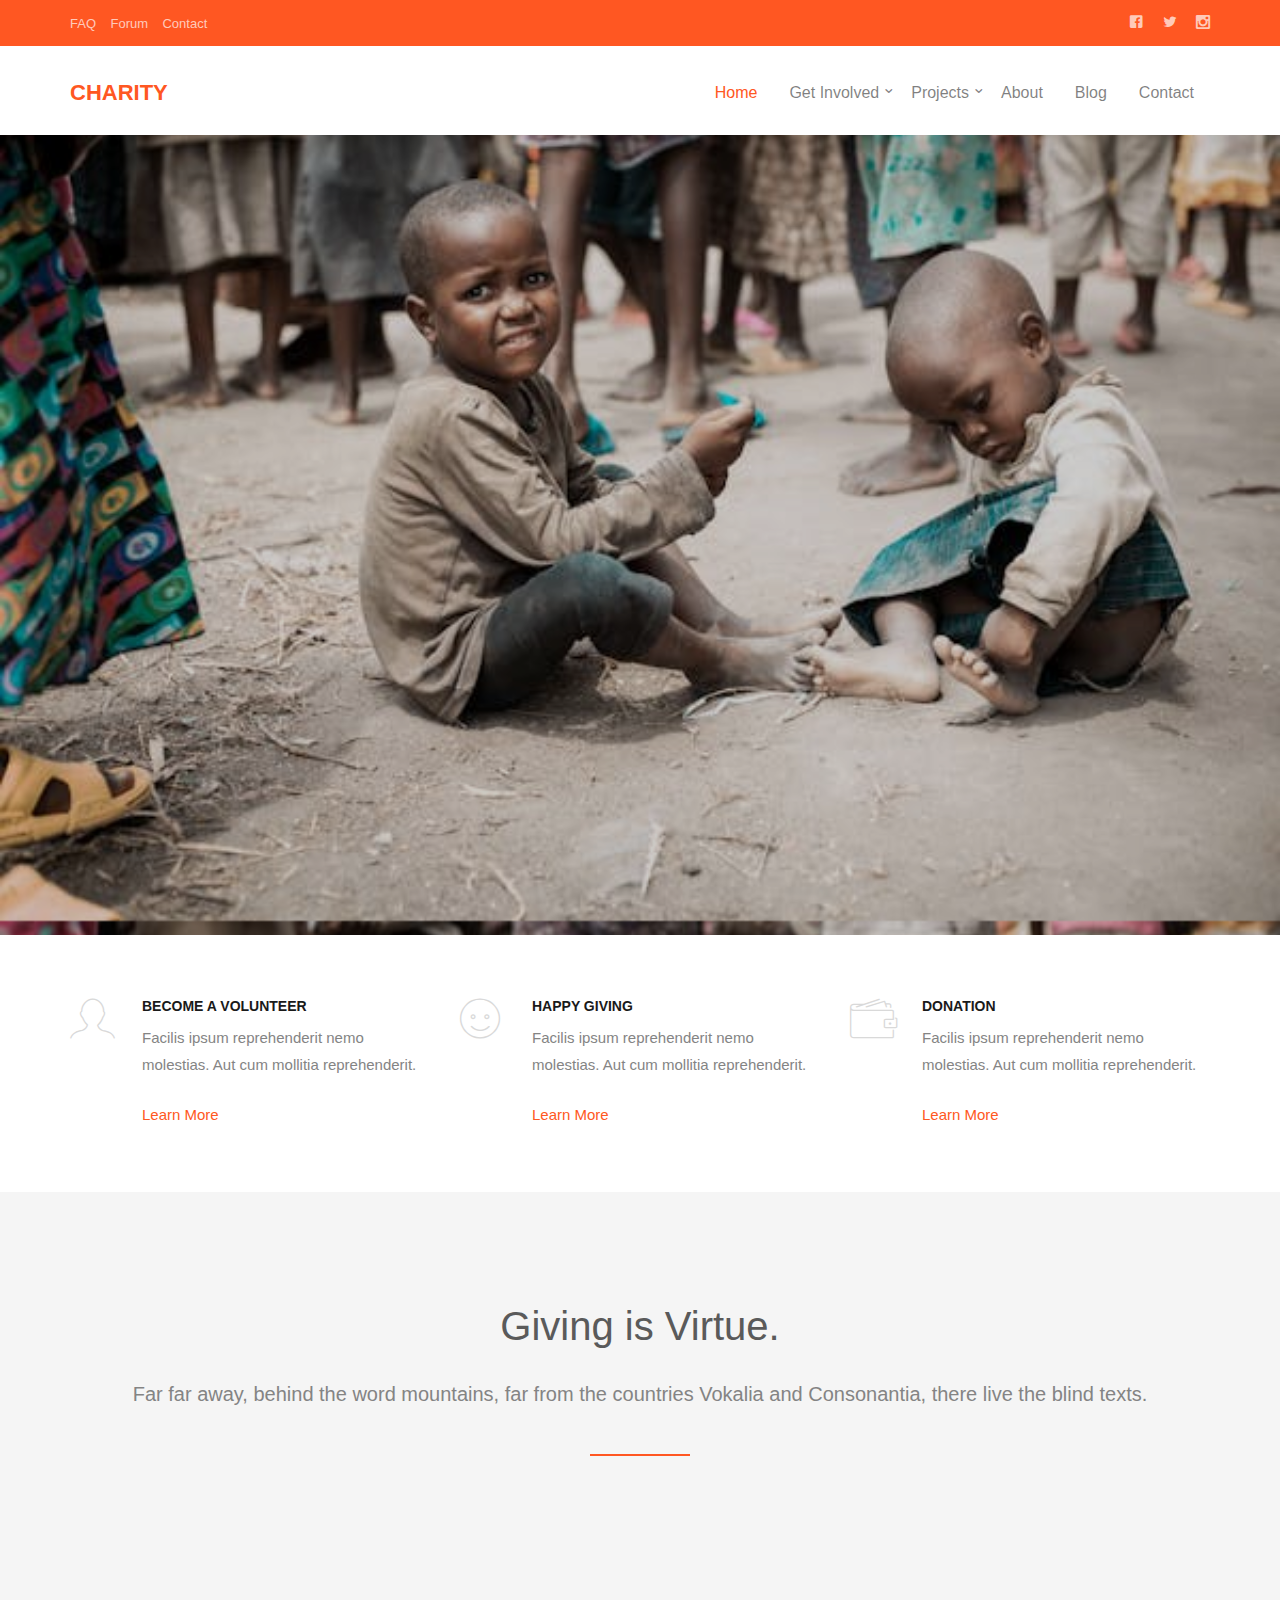
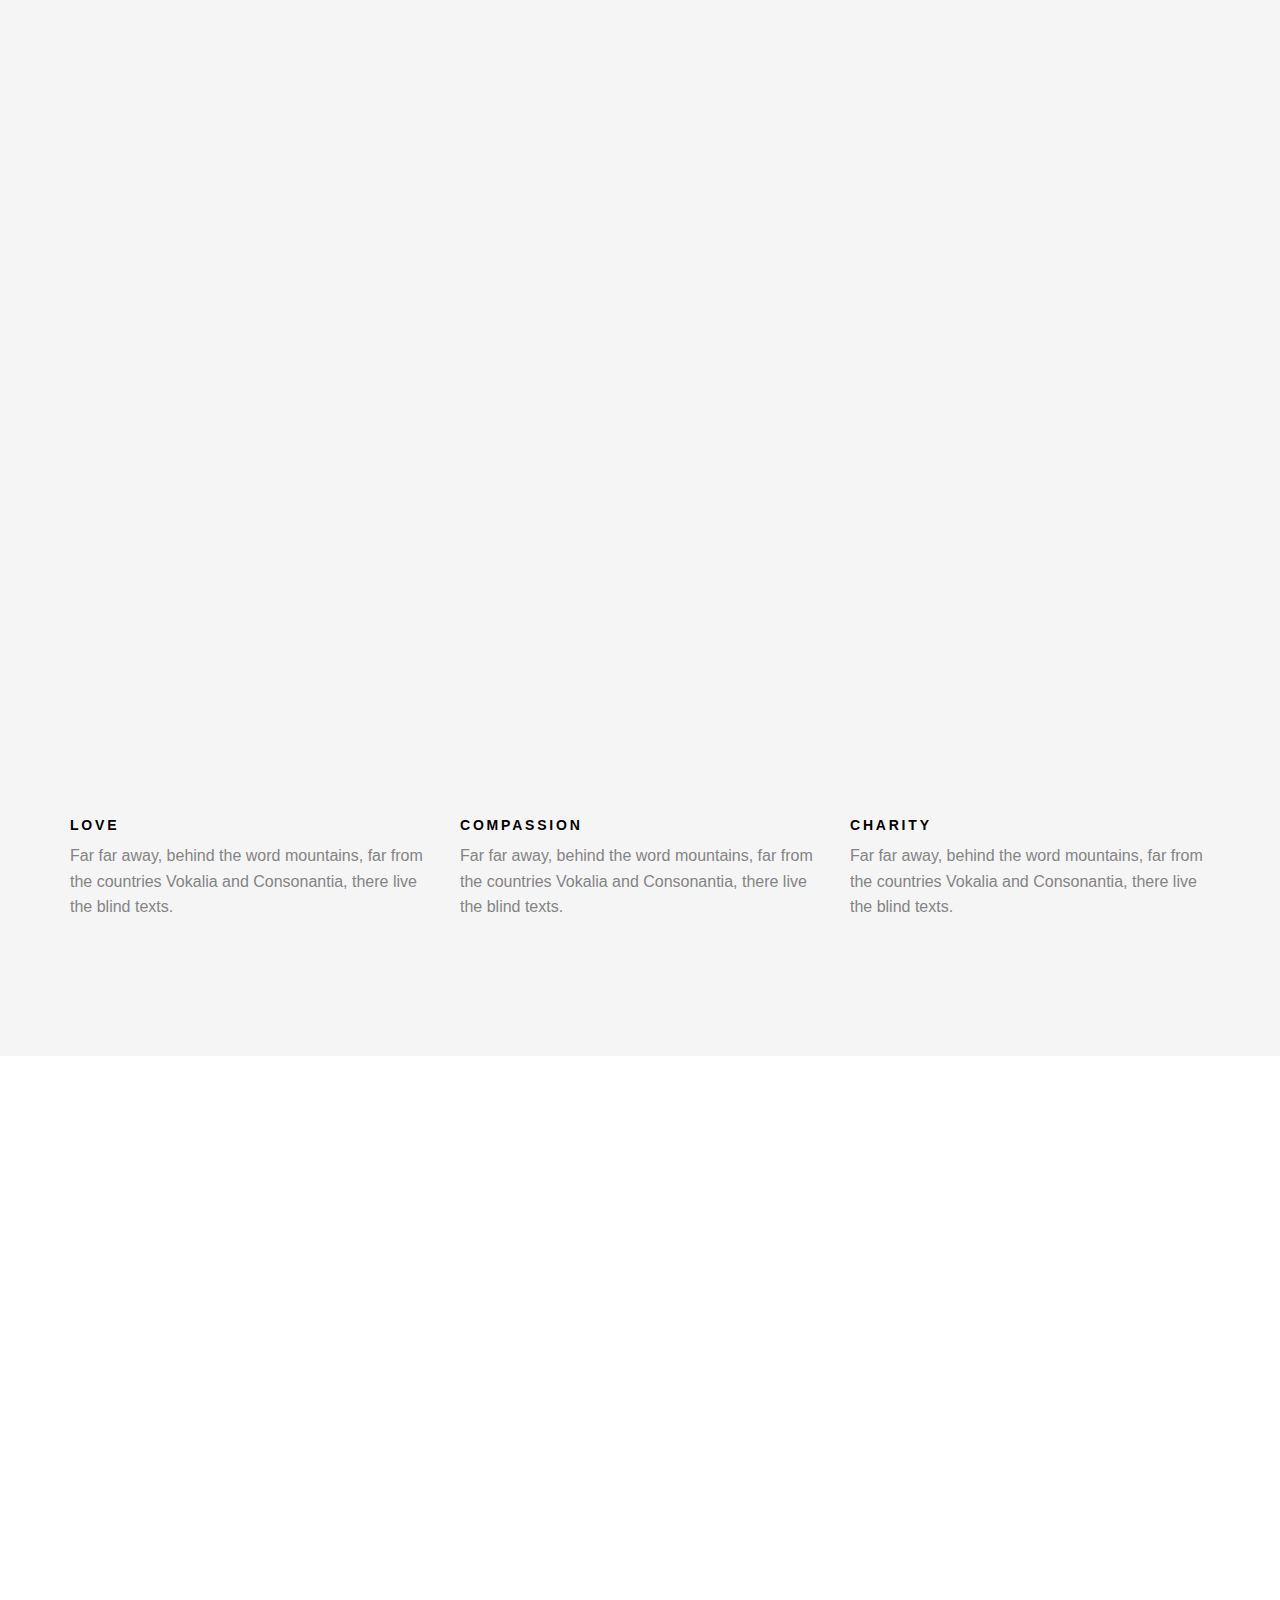
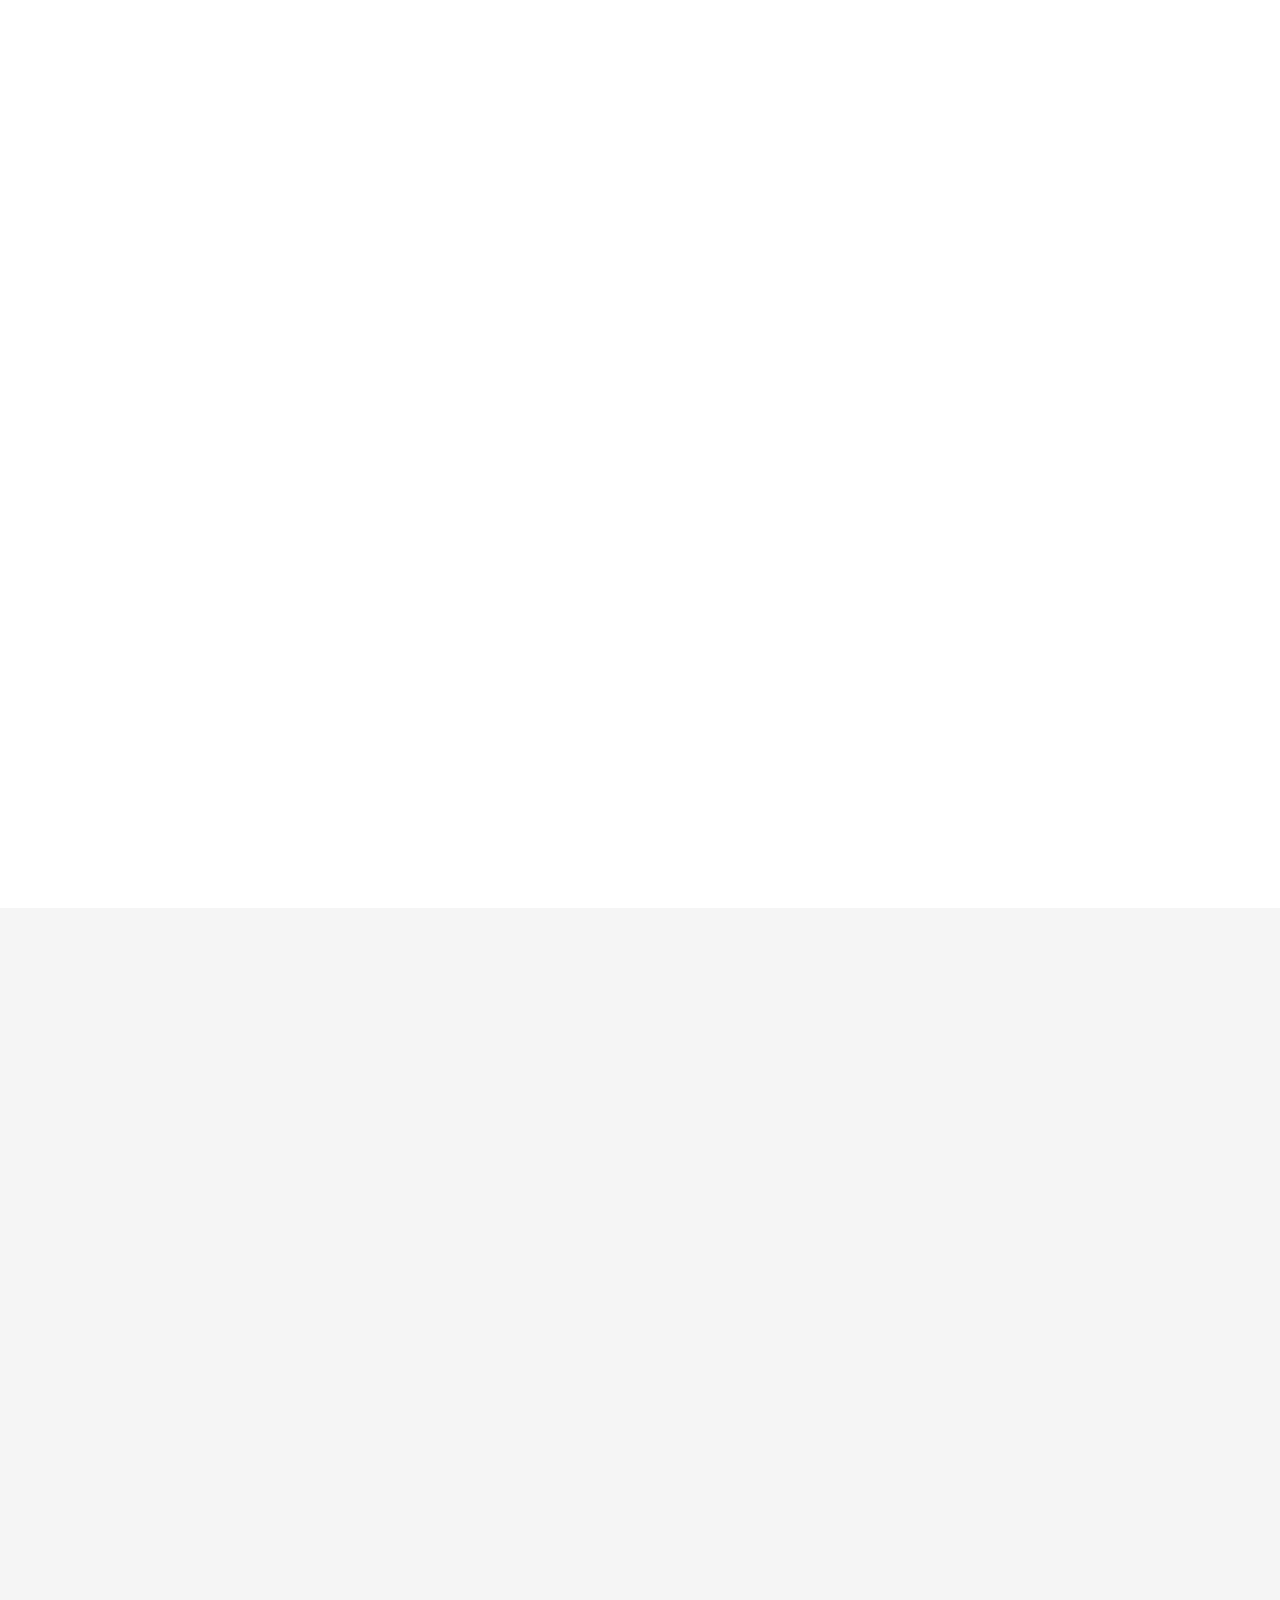
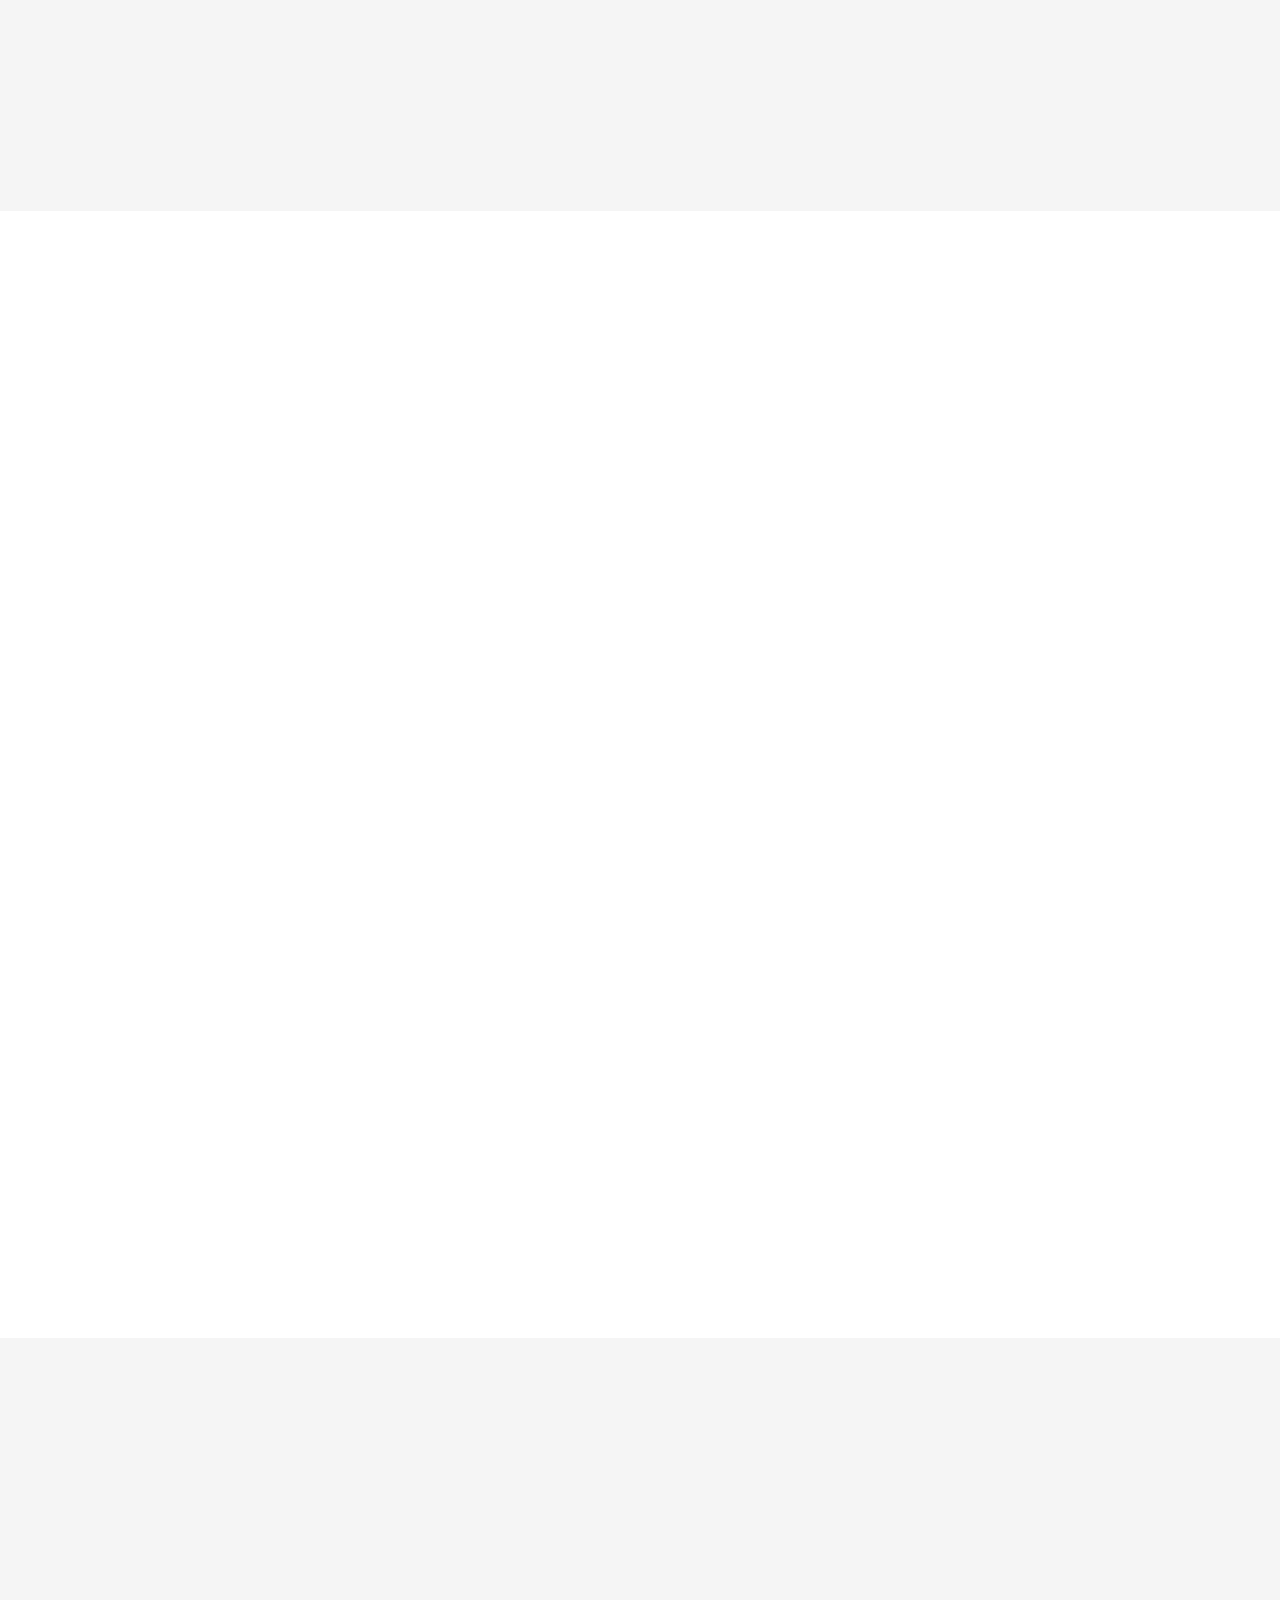
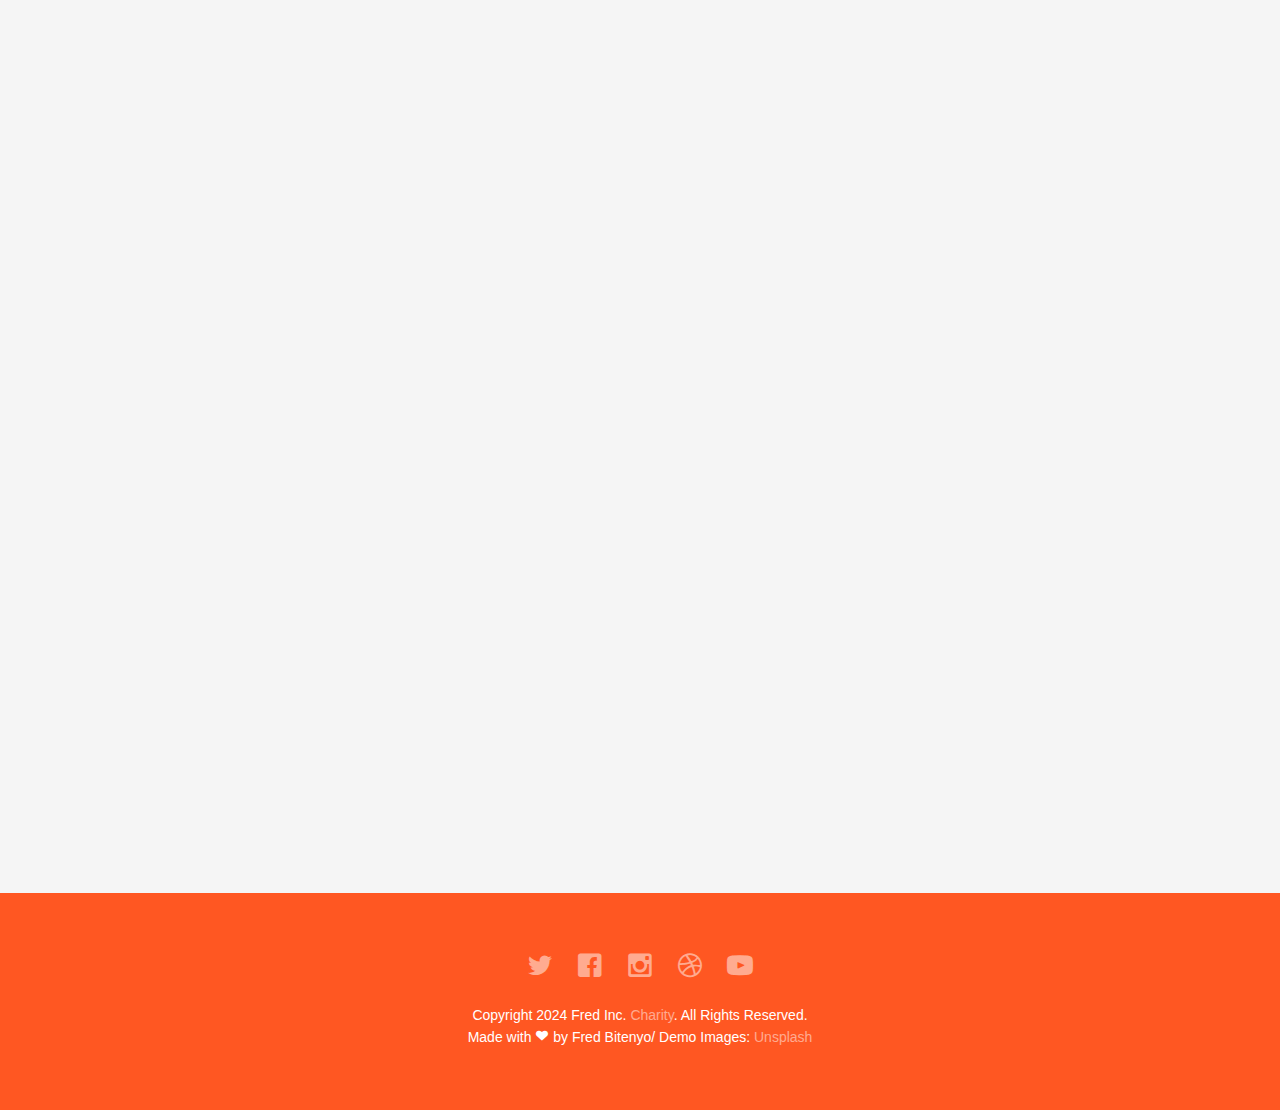
<file: index.html>
<!DOCTYPE html>
<!--[if lt IE 7]>      <html class="no-js lt-ie9 lt-ie8 lt-ie7"> <![endif]-->
<!--[if IE 7]>         <html class="no-js lt-ie9 lt-ie8"> <![endif]-->
<!--[if IE 8]>         <html class="no-js lt-ie9"> <![endif]-->
<!--[if gt IE 8]><!--> <html class="no-js"> <!--<![endif]-->
	<head>
	<meta charset="utf-8">
	<meta http-equiv="X-UA-Compatible" content="IE=edge">
	<title>Charity &mdash; 100% Free Fully Responsive HTML5 Template by Fred B.</title>
	<meta name="viewport" content="width=device-width, initial-scale=1">
	<meta name="description" content="Free HTML5 Template by Fred B." />
	<meta name="keywords" content="free html5, free template, free bootstrap, html5, css3, mobile first, responsive" />
	<meta name="author" content="Fred B." />

  <!-- 
	//////////////////////////////////////////////////////

	FREE HTML5 TEMPLATE 
	DESIGNED & DEVELOPED by Fred B.
		
	Website: 		http://Fred B./
	Email: 			info@Fred B.
	Twitter: 		http://twitter.com/fh5co
	Facebook: 		https://www.facebook.com/fh5co

	//////////////////////////////////////////////////////
	 -->

  	<!-- Facebook and Twitter integration -->
	<meta property="og:title" content=""/>
	<meta property="og:image" content=""/>
	<meta property="og:url" content=""/>
	<meta property="og:site_name" content=""/>
	<meta property="og:description" content=""/>
	<meta name="twitter:title" content="" />
	<meta name="twitter:image" content="" />
	<meta name="twitter:url" content="" />
	<meta name="twitter:card" content="" />

	<!-- Place favicon.ico and apple-touch-icon.png in the root directory -->
	<link rel="shortcut icon" href="favicon.ico">

	<!-- <link href='https://fonts.googleapis.com/css?family=Open+Sans:400,700,300' rel='stylesheet' type='text/css'> -->
	
	<!-- Animate.css -->
	<link rel="stylesheet" href="css/animate.css">
	<!-- Icomoon Icon Fonts-->
	<link rel="stylesheet" href="css/icomoon.css">
	<!-- Bootstrap  -->
	<link rel="stylesheet" href="css/bootstrap.css">
	<!-- Superfish -->
	<link rel="stylesheet" href="css/superfish.css">

	<link rel="stylesheet" href="css/style.css">


	<!-- Modernizr JS -->
	<script src="js/modernizr-2.6.2.min.js"></script>
	<!-- FOR IE9 below -->
	<!--[if lt IE 9]>
	<script src="js/respond.min.js"></script>
	<![endif]-->

	</head>
	<body>
		<div id="fh5co-wrapper">
		<div id="fh5co-page">
		<div class="header-top">
			<div class="container">
				<div class="row">
					<div class="col-md-6 col-sm-6 text-left fh5co-link">
						<a href="#">FAQ</a>
						<a href="#">Forum</a>
						<a href="#">Contact</a>
					</div>
					<div class="col-md-6 col-sm-6 text-right fh5co-social">
						<a href="#" class="grow"><i class="icon-facebook2"></i></a>
						<a href="#" class="grow"><i class="icon-twitter2"></i></a>
						<a href="#" class="grow"><i class="icon-instagram2"></i></a>
					</div>
				</div>
			</div>
		</div>
		<header id="fh5co-header-section" class="sticky-banner">
			<div class="container">
				<div class="nav-header">
					<a href="#" class="js-fh5co-nav-toggle fh5co-nav-toggle dark"><i></i></a>
					<h1 id="fh5co-logo"><a href="index.html">Charity</a></h1>
					<!-- START #fh5co-menu-wrap -->
					<nav id="fh5co-menu-wrap" role="navigation">
						<ul class="sf-menu" id="fh5co-primary-menu">
							<li class="active">
								<a href="index.html">Home</a>
							</li>
							<li>
								<a href="#" class="fh5co-sub-ddown">Get Involved</a>
								<ul class="fh5co-sub-menu">
									<li><a href="#">Donate</a></li>
									<li><a href="#">Fundraise</a></li>
									<li><a href="#">Campaign</a></li>
									<li><a href="#">Philantrophy</a></li>
									<li><a href="#">Volunteer</a></li>
								</ul>
							</li>
							<li>
								<a href="#" class="fh5co-sub-ddown">Projects</a>
								 <ul class="fh5co-sub-menu">
								 	<li><a href="#">Water World</a></li>
								 	<li><a href="#">Cloth Giving</a></li>
								 	<li><a href="#">Medical Mission</a></li>
								</ul>
							</li>
							<li><a href="about.html">About</a></li>
							<li><a href="blog.html">Blog</a></li>
							<li><a href="contact.html">Contact</a></li>
						</ul>
					</nav>
				</div>
			</div>
		</header>
		
		

		<div class="fh5co-hero">
			<div class="fh5co-overlay"></div>
			<div class="fh5co-cover text-center" data-stellar-background-ratio="0.5" style="background-image: url(images/cover_bg_1.jpg);">
				<div class="desc animate-box">
					<h2><strong>Donate</strong> for the <strong>Poor Children</strong></h2>
					<span>HandCrafted by <a href="http://frehtml5.co/" target="_blank" class="fh5co-site-name">Fred Bitenyo</a></span>
					<span><a class="btn btn-primary btn-lg" href="#">Donate Now</a></span>
				</div>
			</div>

		</div>
		<!-- end:header-top -->
		<div id="fh5co-features">
			<div class="container">
				<div class="row">
					<div class="col-md-4">

						<div class="feature-left">
							<span class="icon">
								<i class="icon-profile-male"></i>
							</span>
							<div class="feature-copy">
								<h3>Become a volunteer</h3>
								<p>Facilis ipsum reprehenderit nemo molestias. Aut cum mollitia reprehenderit.</p>
								<p><a href="#">Learn More</a></p>
							</div>
						</div>

					</div>

					<div class="col-md-4">
						<div class="feature-left">
							<span class="icon">
								<i class="icon-happy"></i>
							</span>
							<div class="feature-copy">
								<h3>Happy Giving</h3>
								<p>Facilis ipsum reprehenderit nemo molestias. Aut cum mollitia reprehenderit.</p>
								<p><a href="#">Learn More</a></p>
							</div>
						</div>

					</div>
					<div class="col-md-4">
						<div class="feature-left">
							<span class="icon">
								<i class="icon-wallet"></i>
							</span>
							<div class="feature-copy">
								<h3>Donation</h3>
								<p>Facilis ipsum reprehenderit nemo molestias. Aut cum mollitia reprehenderit.</p>
								<p><a href="#">Learn More</a></p>
							</div>
						</div>
					</div>
				</div>
			</div>
		</div>

		<div id="fh5co-feature-product" class="fh5co-section-gray">
			<div class="container">
				<div class="row">
					<div class="col-md-12 text-center heading-section">
						<h3>Giving is Virtue.</h3>
						<p>Far far away, behind the word mountains, far from the countries Vokalia and Consonantia, there live the blind texts.</p>
					</div>
				</div>

				<div class="row row-bottom-padded-md">
					<div class="col-md-12 text-center animate-box">
						<p><img src="images/cover_bg_1.jpg" alt="Free HTML5 Bootstrap Template" class="img-responsive"></p>
					</div>
					<div class="col-md-6 text-center animate-box">
						<p><img src="images/cover_bg_2.webp" alt="Free HTML5 Bootstrap Template" class="img-responsive"></p>
					</div>
					<div class="col-md-6 text-center animate-box">
						<p><img src="images/cover_bg_3.webp" alt="Free HTML5 Bootstrap Template" class="img-responsive"></p>
					</div>
				</div>
				<div class="row">
					<div class="col-md-4">
						<div class="feature-text">
							<h3>Love</h3>
							<p>Far far away, behind the word mountains, far from the countries Vokalia and Consonantia, there live the blind texts.</p>
						</div>
					</div>
					<div class="col-md-4">
						<div class="feature-text">
							<h3>Compassion</h3>
							<p>Far far away, behind the word mountains, far from the countries Vokalia and Consonantia, there live the blind texts.</p>
						</div>
					</div>
					<div class="col-md-4">
						<div class="feature-text">
							<h3>Charity</h3>
							<p>Far far away, behind the word mountains, far from the countries Vokalia and Consonantia, there live the blind texts.</p>
						</div>
					</div>
				</div>

				
			</div>
		</div>

		
		<div id="fh5co-portfolio">
			<div class="container">

				<div class="row">
					<div class="col-md-6 col-md-offset-3 text-center heading-section animate-box">
						<h3>Our Gallery</h3>
						<p>Lorem ipsum dolor sit amet, consectetur adipisicing elit. Velit est facilis maiores, perspiciatis accusamus asperiores sint consequuntur debitis.</p>
					</div>
				</div>

				
				<div class="row row-bottom-padded-md">
					<div class="col-md-12">
						<ul id="fh5co-portfolio-list">

							<li class="two-third animate-box" data-animate-effect="fadeIn" style="background-image: url(images/cover_bg_1.jpg); ">
								<a href="#" class="color-3">
									<div class="case-studies-summary">
										<span>Give Love</span>
										<h2>Donation is caring</h2>
									</div>
								</a>
							</li>
						
							<li class="one-third animate-box" data-animate-effect="fadeIn" style="background-image: url(images/cover_bg_3.webp); ">
								<a href="#" class="color-4">
									<div class="case-studies-summary">
										<span>Give Love</span>
										<h2>Donation is caring</h2>
									</div>
								</a>
							</li>

							<li class="one-third animate-box" data-animate-effect="fadeIn" style="background-image: url(images/cover_bg_1.jpg); "> 
								<a href="#" class="color-5">
									<div class="case-studies-summary">
										<span>Give Love</span>
										<h2>Donation is caring</h2>
									</div>
								</a>
							</li>
							<li class="two-third animate-box" data-animate-effect="fadeIn" style="background-image: url(images/cover_bg_3.webp); ">
								<a href="#" class="color-6">
									<div class="case-studies-summary">
										<span>Give Love</span>
										<h2>Donation is caring</h2>
									</div>
								</a>
							</li>
						</ul>		
					</div>
				</div>

				<div class="row">
					<div class="col-md-4 col-md-offset-4 text-center animate-box">
						<a href="#" class="btn btn-primary btn-lg">See Gallery</a>
					</div>
				</div>

				
			</div>
		</div>
		

		
		<div id="fh5co-content-section" class="fh5co-section-gray">
			<div class="container">
				<div class="row">
					<div class="col-md-8 col-md-offset-2 text-center heading-section animate-box">
						<h3>Our Philantrophist</h3>
						<p>Lorem ipsum dolor sit amet, consectetur adipisicing elit. Velit est facilis maiores, perspiciatis accusamus asperiores sint consequuntur debitis.</p>
					</div>
				</div>
			</div>
			<div class="container">
				<div class="row">
					<div class="col-md-4">
						<div class="fh5co-testimonial text-center animate-box">
							<figure>
								<img src="images/person_1.jpg" alt="user">
							</figure>
							<blockquote>
								<p>&ldquo;Far far away, behind the word mountains, far from the countries Vokalia and Consonantia, there live the blind texts. Far far away, behind the word mountains, far from the countries Vokalia and Consonantia, there live the blind texts.&rdquo;</p>
							</blockquote>
							<span>Jean Doe, XYZ Co.</span>
						</div>
					</div>
					<div class="col-md-4">
						<div class="fh5co-testimonial text-center animate-box">
							<figure>
								<img src="images/person_2.jpg" alt="user">
							</figure>
							<blockquote>
								<p>&ldquo;Far far away, behind the word mountains, far from the countries Vokalia and Consonantia, there live the blind texts. Far far away, behind the word mountains, far from the countries Vokalia and Consonantia, there live the blind texts.&rdquo;</p>
							</blockquote>
							<span>John Doe, XYZ Co.</span>
						</div>
					</div>
					<div class="col-md-4">
						<div class="fh5co-testimonial text-center animate-box">
							<figure>
								<img src="images/person_3.jpg" alt="user">
							</figure>
							<blockquote>
								<p>&ldquo;Far far away, behind the word mountains, far from the countries Vokalia and Consonantia, there live the blind texts. Far far away, behind the word mountains, far from the countries Vokalia and Consonantia, there live the blind texts.&rdquo;</p>
							</blockquote>
							<span>John Doe, XYZ Co.</span>
						</div>
					</div>
				</div>
			</div>
		</div>
		<!-- fh5co-content-section -->

		<div id="fh5co-services-section">
			<div class="container">
				<div class="row">
					<div class="col-md-8 col-md-offset-2 text-center heading-section animate-box">
						<h3>Our Projects. Support Us</h3>
						<p>Lorem ipsum dolor sit amet, consectetur adipisicing elit. Velit est facilis maiores, perspiciatis accusamus asperiores sint consequuntur debitis.</p>
					</div>
				</div>
			</div>
			<div class="container">
				<div class="row text-center">
					<div class="col-md-4 col-sm-4">
						<div class="services animate-box">
							<span><i class="icon-heart"></i></span>
							<h3>Water Project In Kenya</h3>
							<p>Far far away, behind the word mountains, far from the countries Vokalia and Consonantia, there live the blind texts.</p>
						</div>
					</div>
					<div class="col-md-4 col-sm-4">
						<div class="services animate-box">
							<span><i class="icon-heart"></i></span>
							<h3>Shelter Giving</h3>
							<p>Far far away, behind the word mountains, far from the countries Vokalia and Consonantia, there live the blind texts.</p>
						</div>
					</div>
					<div class="col-md-4 col-sm-4">
						<div class="services animate-box">
							<span><i class="icon-heart"></i></span>
							<h3>Shelter Giving</h3>
							<p>Far far away, behind the word mountains, far from the countries Vokalia and Consonantia, there live the blind texts.</p>
						</div>
					</div>
					<div class="col-md-4 col-sm-4">
						<div class="services animate-box">
							<span><i class="icon-heart"></i></span>
							<h3>Water Project In Kenya</h3>
							<p>Far far away, behind the word mountains, far from the countries Vokalia and Consonantia, there live the blind texts.</p>
						</div>
					</div>
					<!-- <div class="col-md-4 col-sm-4">
						<div class="services animate-box">
							<span><i class="icon-heart"></i></span>
							<h3>Water Project In Kenya</h3>
							<p>Far far away, behind the word mountains, far from the countries Vokalia and Consonantia, there live the blind texts.</p>
						</div>
					</div> -->
					<div class="col-md-4 col-sm-4">
						<div class="services animate-box">
							<span><i class="icon-heart"></i></span>
							<h3>Midical Mission</h3>
							<p>Far far away, behind the word mountains, far from the countries Vokalia and Consonantia, there live the blind texts.</p>
						</div>
					</div>
				</div>
			</div>
		</div>

		<!-- END What we do -->


		<div id="fh5co-blog-section" class="fh5co-section-gray">
			<div class="container">
				<div class="row">
					<div class="col-md-8 col-md-offset-2 text-center heading-section animate-box">
						<h3>Recent From Blog</h3>
						<p>Lorem ipsum dolor sit amet, consectetur adipisicing elit. Velit est facilis maiores, perspiciatis accusamus asperiores sint consequuntur debitis.</p>
					</div>
				</div>
			</div>
			<div class="container">
				<div class="row row-bottom-padded-md">
					<div class="col-lg-4 col-md-4 col-sm-6">
						<div class="fh5co-blog animate-box">
							<a href="#"><img class="img-responsive" src="images/cover_bg_1.jpg" alt=""></a>
							<div class="blog-text">
								<div class="prod-title">
									<h3><a href=""#>Medical Mission in Southern Kenya</a></h3>
									<span class="posted_by">Sep. 15th</span>
									<span class="comment"><a href="">21<i class="icon-bubble2"></i></a></span>
									<p>Far far away, behind the word mountains, far from the countries Vokalia and Consonantia, there live the blind texts.</p>
									<p><a href="#">Learn More...</a></p>
								</div>
							</div> 
						</div>
					</div>
					<div class="col-lg-4 col-md-4 col-sm-6">
						<div class="fh5co-blog animate-box">
							<a href="#"><img class="img-responsive" src="images/cover_bg_2.jpg" alt=""></a>
							<div class="blog-text">
								<div class="prod-title">
									<h3><a href=""#>Medical Mission in Southern Kenya</a></h3>
									<span class="posted_by">Sep. 15th</span>
									<span class="comment"><a href="">21<i class="icon-bubble2"></i></a></span>
									<p>Far far away, behind the word mountains, far from the countries Vokalia and Consonantia, there live the blind texts.</p>
									<p><a href="#">Learn More...</a></p>
								</div>
							</div> 
						</div>
					</div>
					<div class="clearfix visible-sm-block"></div>
					<div class="col-lg-4 col-md-4 col-sm-6">
						<div class="fh5co-blog animate-box">
							<a href="#"><img class="img-responsive" src="images/cover_bg_3.jpg" alt=""></a>
							<div class="blog-text">
								<div class="prod-title">
									<h3><a href=""#>Medical Mission in Southern Kenya</a></h3>
									<span class="posted_by">Sep. 15th</span>
									<span class="comment"><a href="">21<i class="icon-bubble2"></i></a></span>
									<p>Far far away, behind the word mountains, far from the countries Vokalia and Consonantia, there live the blind texts.</p>
									<p><a href="#">Learn More...</a></p>
								</div>
							</div> 
						</div>
					</div>
					<div class="clearfix visible-md-block"></div>
				</div>

				<div class="row">
					<div class="col-md-4 col-md-offset-4 text-center animate-box">
						<a href="#" class="btn btn-primary btn-lg">Our Blog</a>
					</div>
				</div>

			</div>
		</div>
		<!-- fh5co-blog-section -->
		<footer>
			<div id="footer">
				<div class="container">
					<div class="row">
						<div class="col-md-6 col-md-offset-3 text-center">
							<p class="fh5co-social-icons">
								<a href="#"><i class="icon-twitter2"></i></a>
								<a href="#"><i class="icon-facebook2"></i></a>
								<a href="#"><i class="icon-instagram"></i></a>
								<a href="#"><i class="icon-dribbble2"></i></a>
								<a href="#"><i class="icon-youtube"></i></a>
							</p>
							<p>Copyright 2024 Fred Inc. <a href="#">Charity</a>. All Rights Reserved. <br>Made with <i class="icon-heart3"></i> by Fred Bitenyo/ Demo Images: <a href="https://unsplash.com/" target="_blank">Unsplash</a></p>
						</div>
					</div>
				</div>
			</div>
		</footer>
	

	</div>
	<!-- END fh5co-page -->

	</div>
	<!-- END fh5co-wrapper -->

	<!-- jQuery -->


	<script src="js/jquery.min.js"></script>
	<!-- jQuery Easing -->
	<script src="js/jquery.easing.1.3.js"></script>
	<!-- Bootstrap -->
	<script src="js/bootstrap.min.js"></script>
	<!-- Waypoints -->
	<script src="js/jquery.waypoints.min.js"></script>
	<script src="js/sticky.js"></script>

	<!-- Stellar -->
	<script src="js/jquery.stellar.min.js"></script>
	<!-- Superfish -->
	<script src="js/hoverIntent.js"></script>
	<script src="js/superfish.js"></script>
	
	<!-- Main JS -->
	<script src="js/main.js"></script>

	</body>
</html>
</file>
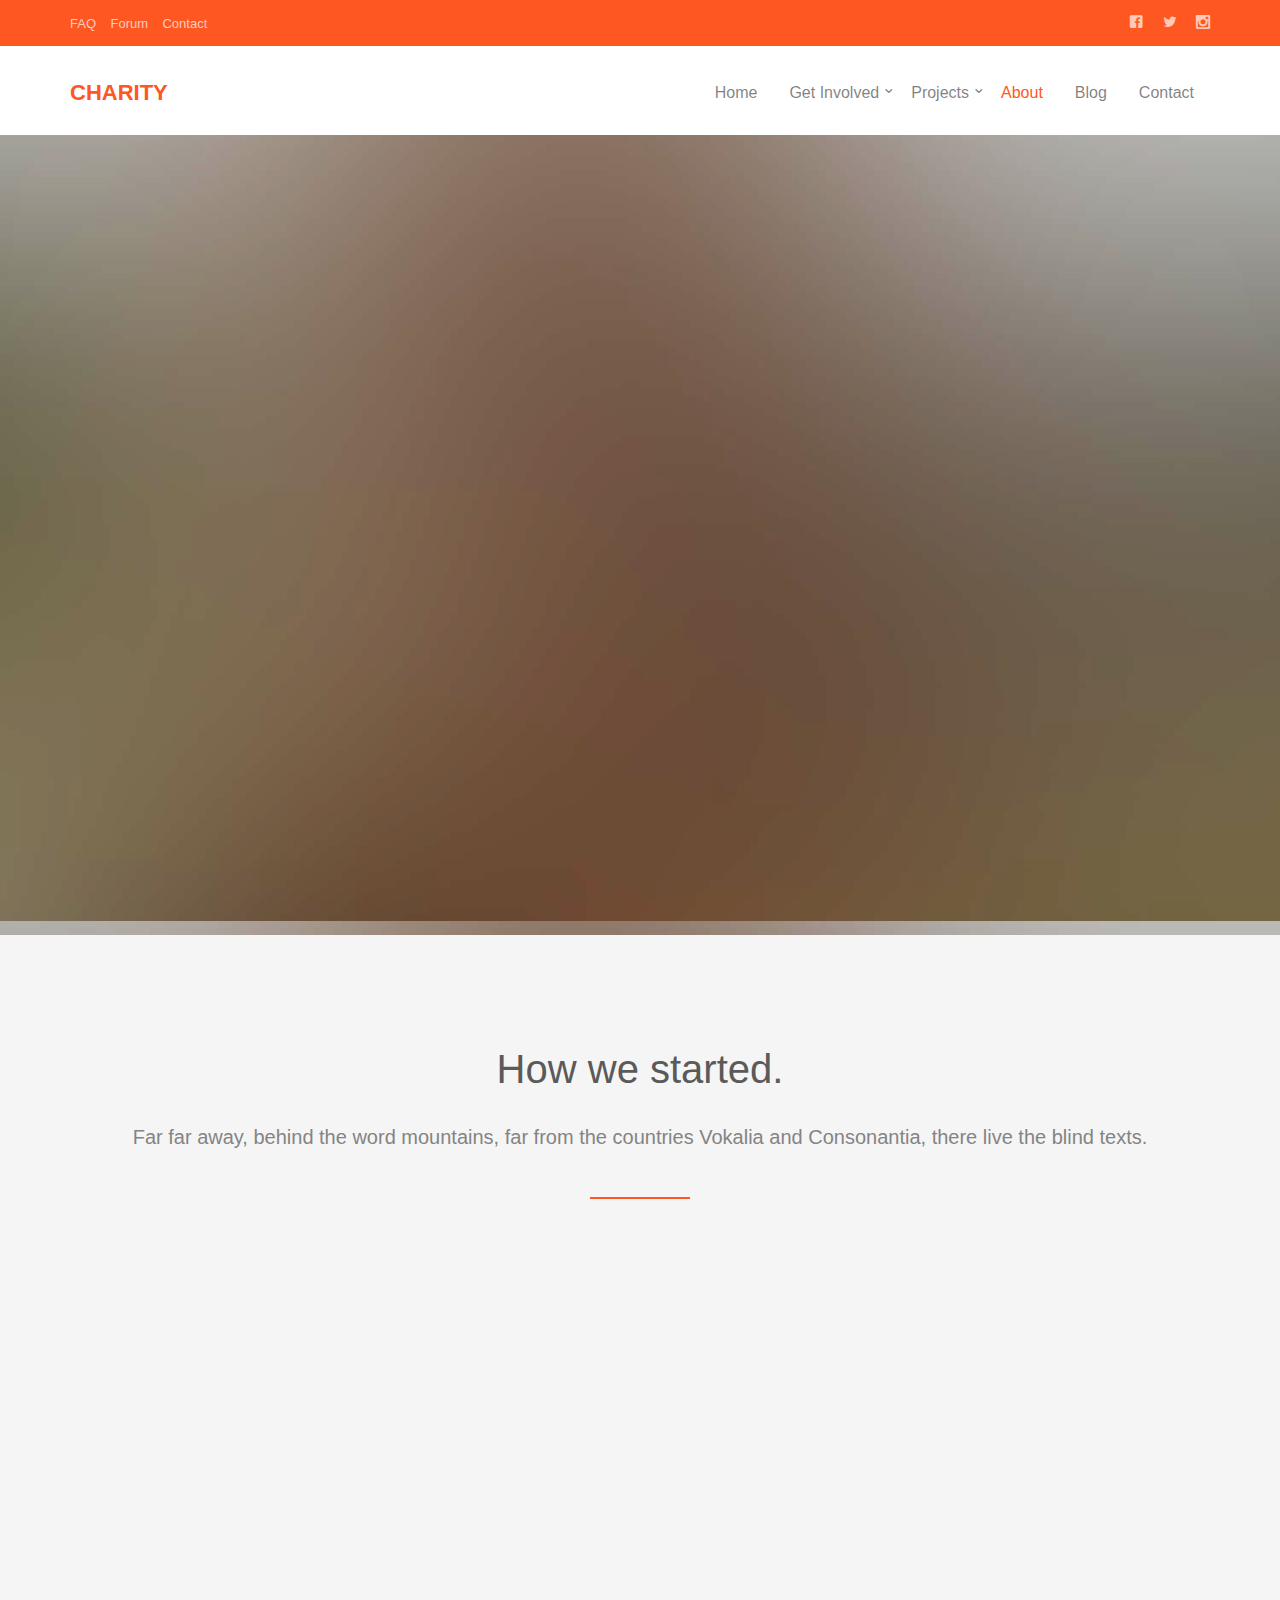
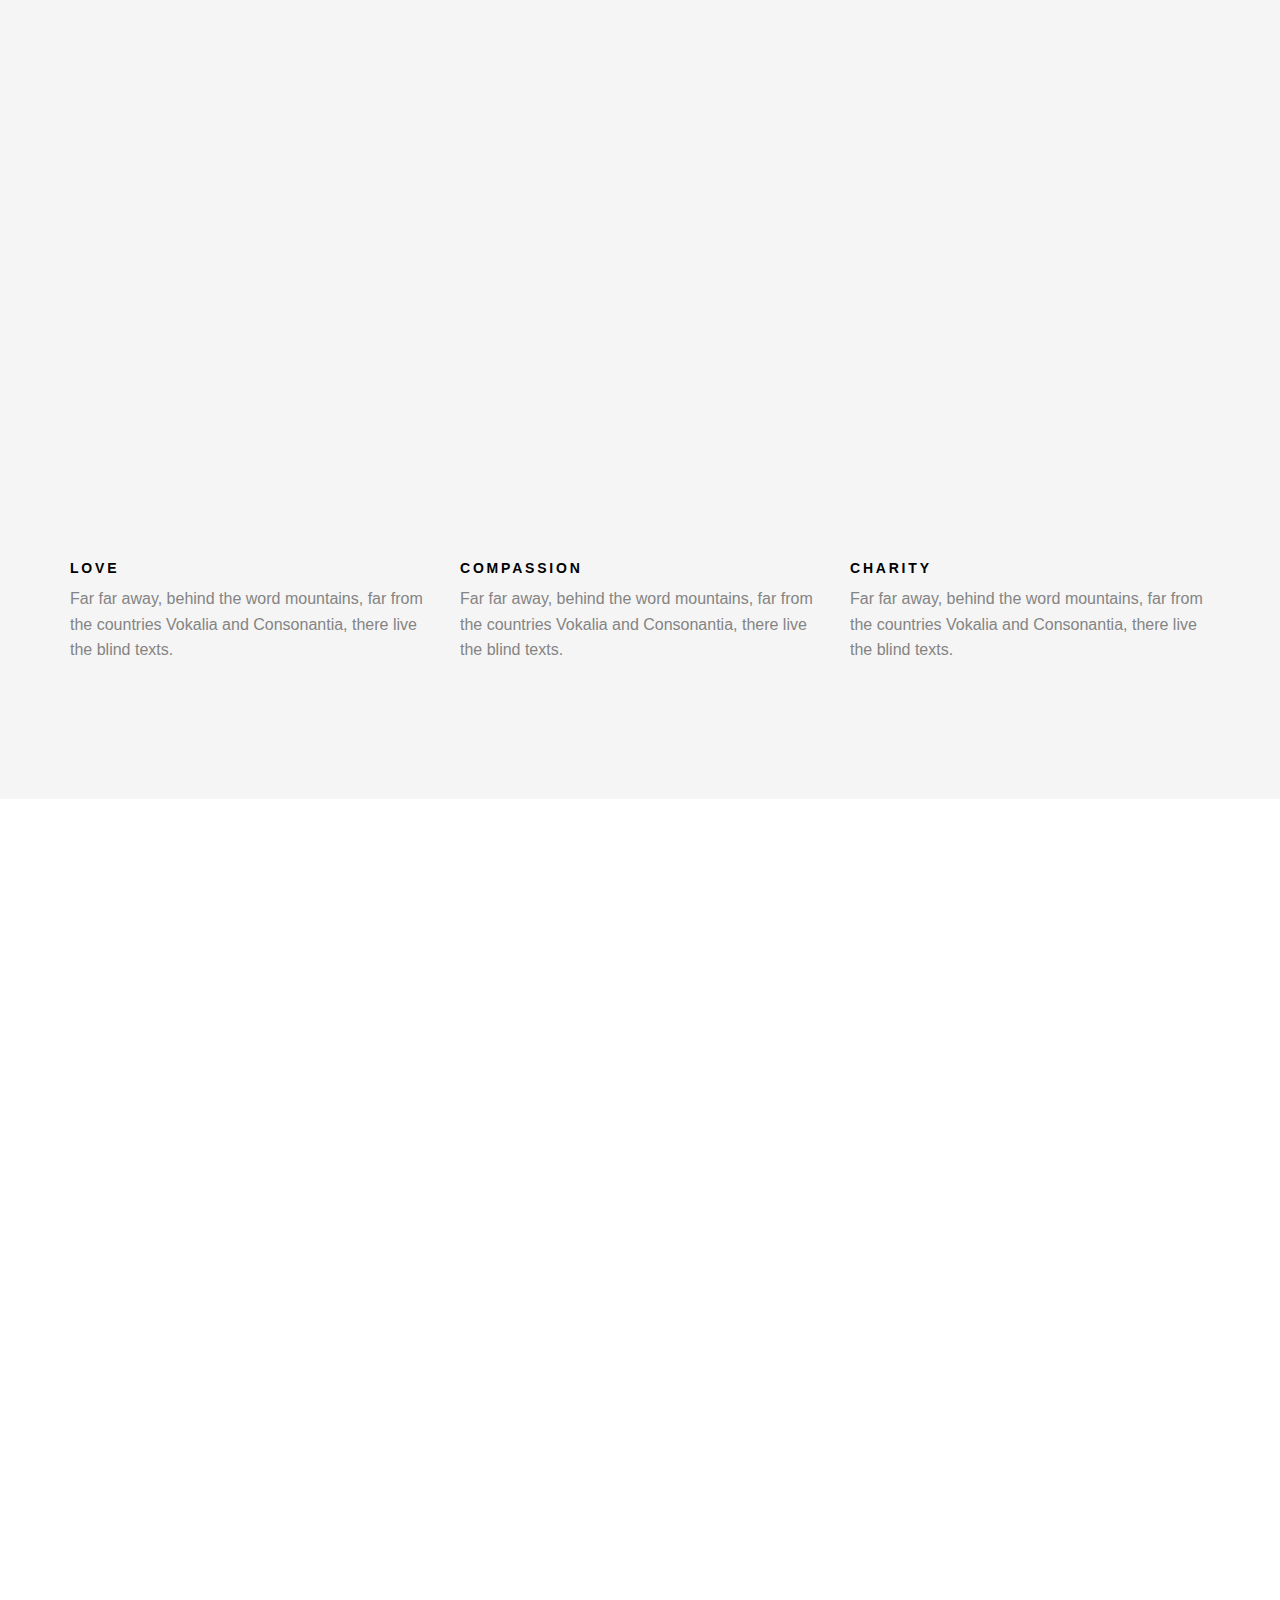
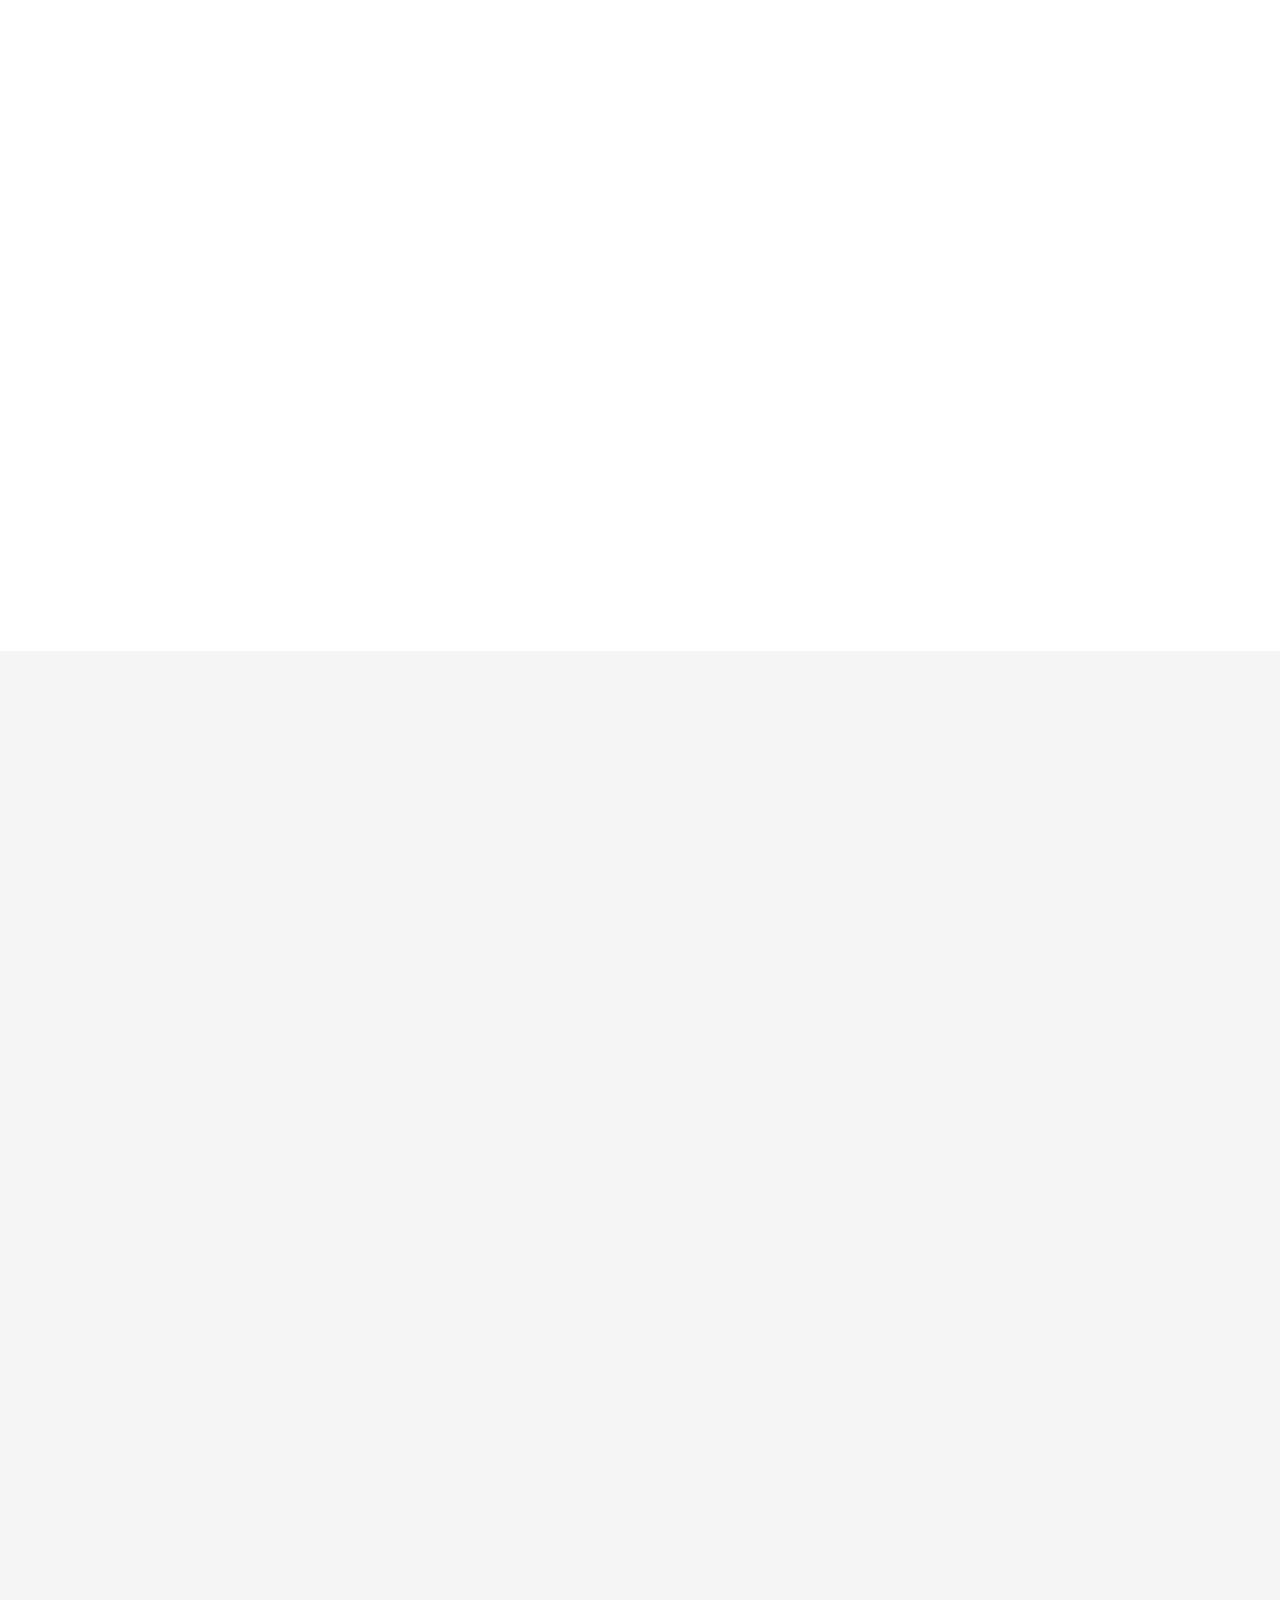
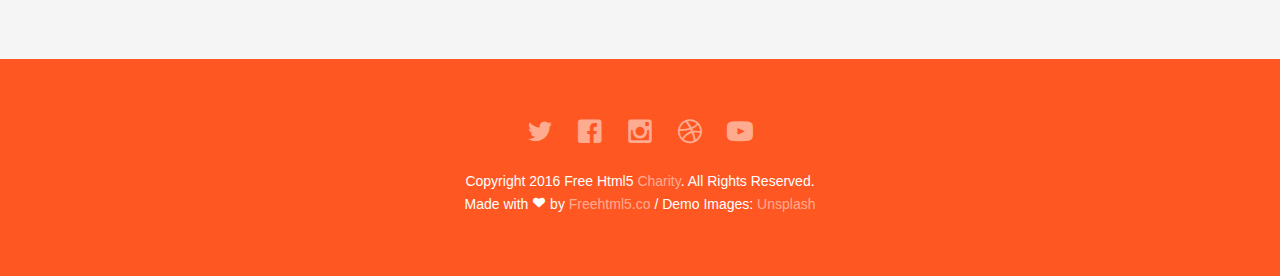
<file: about.html>
<!DOCTYPE html>
<!--[if lt IE 7]>      <html class="no-js lt-ie9 lt-ie8 lt-ie7"> <![endif]-->
<!--[if IE 7]>         <html class="no-js lt-ie9 lt-ie8"> <![endif]-->
<!--[if IE 8]>         <html class="no-js lt-ie9"> <![endif]-->
<!--[if gt IE 8]><!--> <html class="no-js"> <!--<![endif]-->
	<head>
	<meta charset="utf-8">
	<meta http-equiv="X-UA-Compatible" content="IE=edge">
	<title>Charity &mdash; 100% Free Fully Responsive HTML5 Template by FREEHTML5.co</title>
	<meta name="viewport" content="width=device-width, initial-scale=1">
	<meta name="description" content="Free HTML5 Template by FREEHTML5.CO" />
	<meta name="keywords" content="free html5, free template, free bootstrap, html5, css3, mobile first, responsive" />
	<meta name="author" content="FREEHTML5.CO" />

  <!-- 
	//////////////////////////////////////////////////////

	FREE HTML5 TEMPLATE 
	DESIGNED & DEVELOPED by FREEHTML5.CO
		
	Website: 		http://freehtml5.co/
	Email: 			info@freehtml5.co
	Twitter: 		http://twitter.com/fh5co
	Facebook: 		https://www.facebook.com/fh5co

	//////////////////////////////////////////////////////
	 -->

  	<!-- Facebook and Twitter integration -->
	<meta property="og:title" content=""/>
	<meta property="og:image" content=""/>
	<meta property="og:url" content=""/>
	<meta property="og:site_name" content=""/>
	<meta property="og:description" content=""/>
	<meta name="twitter:title" content="" />
	<meta name="twitter:image" content="" />
	<meta name="twitter:url" content="" />
	<meta name="twitter:card" content="" />

	<!-- Place favicon.ico and apple-touch-icon.png in the root directory -->
	<link rel="shortcut icon" href="favicon.ico">

	<!-- <link href='https://fonts.googleapis.com/css?family=Open+Sans:400,700,300' rel='stylesheet' type='text/css'> -->
	
	<!-- Animate.css -->
	<link rel="stylesheet" href="css/animate.css">
	<!-- Icomoon Icon Fonts-->
	<link rel="stylesheet" href="css/icomoon.css">
	<!-- Bootstrap  -->
	<link rel="stylesheet" href="css/bootstrap.css">
	<!-- Superfish -->
	<link rel="stylesheet" href="css/superfish.css">

	<link rel="stylesheet" href="css/style.css">


	<!-- Modernizr JS -->
	<script src="js/modernizr-2.6.2.min.js"></script>
	<!-- FOR IE9 below -->
	<!--[if lt IE 9]>
	<script src="js/respond.min.js"></script>
	<![endif]-->

	</head>
	<body>
		<div id="fh5co-wrapper">
		<div id="fh5co-page">
		<div class="header-top">
			<div class="container">
				<div class="row">
					<div class="col-md-6 col-sm-6 text-left fh5co-link">
						<a href="#">FAQ</a>
						<a href="#">Forum</a>
						<a href="#">Contact</a>
					</div>
					<div class="col-md-6 col-sm-6 text-right fh5co-social">
						<a href="#" class="grow"><i class="icon-facebook2"></i></a>
						<a href="#" class="grow"><i class="icon-twitter2"></i></a>
						<a href="#" class="grow"><i class="icon-instagram2"></i></a>
					</div>
				</div>
			</div>
		</div>
		<header id="fh5co-header-section" class="sticky-banner">
			<div class="container">
				<div class="nav-header">
					<a href="#" class="js-fh5co-nav-toggle fh5co-nav-toggle dark"><i></i></a>
					<h1 id="fh5co-logo"><a href="index.html">Charity</a></h1>
					<!-- START #fh5co-menu-wrap -->
					<nav id="fh5co-menu-wrap" role="navigation">
						<ul class="sf-menu" id="fh5co-primary-menu">
							<li>
								<a href="index.html">Home</a>
							</li>
							<li>
								<a href="#" class="fh5co-sub-ddown">Get Involved</a>
								<ul class="fh5co-sub-menu">
									<li><a href="#">Donate</a></li>
									<li><a href="#">Fundraise</a></li>
									<li><a href="#">Campaign</a></li>
									<li><a href="#">Philantrophy</a></li>
									<li><a href="#">Volunteer</a></li>
								</ul>
							</li>
							<li>
								<a href="#" class="fh5co-sub-ddown">Projects</a>
								 <ul class="fh5co-sub-menu">
								 	<li><a href="#">Water World</a></li>
								 	<li><a href="#">Cloth Giving</a></li>
								 	<li><a href="#">Medical Mission</a></li>
								</ul>
							</li>
							<li class="active"><a href="about.html">About</a></li>
							<li><a href="blog.html">Blog</a></li>
							<li><a href="contact.html">Contact</a></li>
						</ul>
					</nav>
				</div>
			</div>
		</header>
		
		

		<div class="fh5co-hero">
			<div class="fh5co-overlay"></div>
			<div class="fh5co-cover text-center" data-stellar-background-ratio="0.5" style="background-image: url(images/cover_bg_2.jpg);">
				<div class="desc animate-box">
					<h2>We Are <strong>Non-profit</strong></h2>
					<span>HandCrafted by <a href="http://frehtml5.co/" target="_blank" class="fh5co-site-name">FreeHTML5.co</a></span>
					<span><a class="btn btn-primary btn-lg" href="#">Donate Now</a></span>
				</div>
			</div>

		</div>
		
		<div id="fh5co-feature-product" class="fh5co-section-gray">
			<div class="container">
				<div class="row">
					<div class="col-md-12 text-center heading-section">
						<h3>How we started.</h3>
						<p>Far far away, behind the word mountains, far from the countries Vokalia and Consonantia, there live the blind texts.</p>
					</div>
				</div>

				<div class="row row-bottom-padded-md">
					<div class="col-md-12 text-center animate-box">
						<p><img src="images/cover_bg_1.jpg" alt="Free HTML5 Bootstrap Template" class="img-responsive"></p>
					</div>
					<div class="col-md-6 text-center animate-box">
						<p><img src="images/cover_bg_2.jpg" alt="Free HTML5 Bootstrap Template" class="img-responsive"></p>
					</div>
					<div class="col-md-6 text-center animate-box">
						<p><img src="images/cover_bg_3.jpg" alt="Free HTML5 Bootstrap Template" class="img-responsive"></p>
					</div>
				</div>
				<div class="row">
					<div class="col-md-4">
						<div class="feature-text">
							<h3>Love</h3>
							<p>Far far away, behind the word mountains, far from the countries Vokalia and Consonantia, there live the blind texts.</p>
						</div>
					</div>
					<div class="col-md-4">
						<div class="feature-text">
							<h3>Compassion</h3>
							<p>Far far away, behind the word mountains, far from the countries Vokalia and Consonantia, there live the blind texts.</p>
						</div>
					</div>
					<div class="col-md-4">
						<div class="feature-text">
							<h3>Charity</h3>
							<p>Far far away, behind the word mountains, far from the countries Vokalia and Consonantia, there live the blind texts.</p>
						</div>
					</div>
				</div>

				
			</div>
		</div>

		
		<div id="fh5co-portfolio">
			<div class="container">

				<div class="row">
					<div class="col-md-6 col-md-offset-3 text-center heading-section animate-box">
						<h3>Our Gallery</h3>
						<p>Lorem ipsum dolor sit amet, consectetur adipisicing elit. Velit est facilis maiores, perspiciatis accusamus asperiores sint consequuntur debitis.</p>
					</div>
				</div>

				
				<div class="row row-bottom-padded-md">
					<div class="col-md-12">
						<ul id="fh5co-portfolio-list">

							<li class="two-third animate-box" data-animate-effect="fadeIn" style="background-image: url(images/cover_bg_1.jpg); ">
								<a href="#" class="color-3">
									<div class="case-studies-summary">
										<span>Give Love</span>
										<h2>Donation is caring</h2>
									</div>
								</a>
							</li>
						
							<li class="one-third animate-box" data-animate-effect="fadeIn" style="background-image: url(images/cover_bg_3.jpg); ">
								<a href="#" class="color-4">
									<div class="case-studies-summary">
										<span>Give Love</span>
										<h2>Donation is caring</h2>
									</div>
								</a>
							</li>

							<li class="one-third animate-box" data-animate-effect="fadeIn" style="background-image: url(images/cover_bg_1.jpg); "> 
								<a href="#" class="color-5">
									<div class="case-studies-summary">
										<span>Give Love</span>
										<h2>Donation is caring</h2>
									</div>
								</a>
							</li>
							<li class="two-third animate-box" data-animate-effect="fadeIn" style="background-image: url(images/cover_bg_3.jpg); ">
								<a href="#" class="color-6">
									<div class="case-studies-summary">
										<span>Give Love</span>
										<h2>Donation is caring</h2>
									</div>
								</a>
							</li>
						</ul>		
					</div>
				</div>

				<div class="row">
					<div class="col-md-4 col-md-offset-4 text-center animate-box">
						<a href="#" class="btn btn-primary btn-lg">See Gallery</a>
					</div>
				</div>

				
			</div>
		</div>
		

		
		<div id="fh5co-content-section" class="fh5co-section-gray">
			<div class="container">
				<div class="row">
					<div class="col-md-8 col-md-offset-2 text-center heading-section animate-box">
						<h3>Leadership</h3>
						<p>Lorem ipsum dolor sit amet, consectetur adipisicing elit. Velit est facilis maiores, perspiciatis accusamus asperiores sint consequuntur debitis.</p>
					</div>
				</div>
			</div>
			<div class="container">
				<div class="row">
					<div class="col-md-4">
						<div class="fh5co-team text-center animate-box">
							<figure>
								<img src="images/person_1.jpg" alt="user">
							</figure>

							<div>
								<h3>Jean Doe</h3>
								<p><span>Founder</span></p>
								<p>Far far away, behind the word mountains, far from the countries Vokalia and Consonantia, there live the blind texts. Far far away, behind the word mountains, far from the countries Vokalia and Consonantia, there live the blind texts.</p>
							</div>
							
							<p class="fh5co-social-icons">
								<a href="#"><i class="icon-twitter2"></i></a>
								<a href="#"><i class="icon-linkedin2"></i></a>
								<a href="#"><i class="icon-facebook3"></i></a>
							</p>
						</div>
					</div>
					<div class="col-md-4">
						<div class="fh5co-team text-center animate-box">
							<figure>
								<img src="images/person_2.jpg" alt="user">
							</figure>
							<div>
								<h3>John Doe</h3>
								<p><span>Founder</span></p>
								<p>Far far away, behind the word mountains, far from the countries Vokalia and Consonantia, there live the blind texts. Far far away, behind the word mountains, far from the countries Vokalia and Consonantia, there live the blind texts.</p>
							</div>
							<p class="fh5co-social-icons">
								<a href="#"><i class="icon-twitter2"></i></a>
								<a href="#"><i class="icon-linkedin2"></i></a>
								<a href="#"><i class="icon-facebook3"></i></a>
							</p>
						</div>
					</div>
					<div class="col-md-4">
						<div class="fh5co-team text-center animate-box">
							<figure>
								<img src="images/person_3.jpg" alt="user">
							</figure>
							<div>
								<h3>John Doe</h3>
								<p><span>Founder</span></p>
								<p>Far far away, behind the word mountains, far from the countries Vokalia and Consonantia, there live the blind texts. Far far away, behind the word mountains, far from the countries Vokalia and Consonantia, there live the blind texts.</p>
							</div>
							<p class="fh5co-social-icons">
								<a href="#"><i class="icon-twitter2"></i></a>
								<a href="#"><i class="icon-linkedin2"></i></a>
								<a href="#"><i class="icon-facebook3"></i></a>
							</p>
						</div>
					</div>
				</div>
			</div>
		</div>
		<!-- fh5co-content-section -->

		
		<footer>
			<div id="footer">
				<div class="container">
					<div class="row">
						<div class="col-md-6 col-md-offset-3 text-center">
							<p class="fh5co-social-icons">
								<a href="#"><i class="icon-twitter2"></i></a>
								<a href="#"><i class="icon-facebook2"></i></a>
								<a href="#"><i class="icon-instagram"></i></a>
								<a href="#"><i class="icon-dribbble2"></i></a>
								<a href="#"><i class="icon-youtube"></i></a>
							</p>
							<p>Copyright 2016 Free Html5 <a href="#">Charity</a>. All Rights Reserved. <br>Made with <i class="icon-heart3"></i> by <a href="http://freehtml5.co/" target="_blank">Freehtml5.co</a> / Demo Images: <a href="https://unsplash.com/" target="_blank">Unsplash</a></p>
						</div>
					</div>
				</div>
			</div>
		</footer>
	

	</div>
	<!-- END fh5co-page -->

	</div>
	<!-- END fh5co-wrapper -->

	<!-- jQuery -->


	<script src="js/jquery.min.js"></script>
	<!-- jQuery Easing -->
	<script src="js/jquery.easing.1.3.js"></script>
	<!-- Bootstrap -->
	<script src="js/bootstrap.min.js"></script>
	<!-- Waypoints -->
	<script src="js/jquery.waypoints.min.js"></script>
	<script src="js/sticky.js"></script>

	<!-- Stellar -->
	<script src="js/jquery.stellar.min.js"></script>
	<!-- Superfish -->
	<script src="js/hoverIntent.js"></script>
	<script src="js/superfish.js"></script>
	
	<!-- Main JS -->
	<script src="js/main.js"></script>

	</body>
</html>
</file>
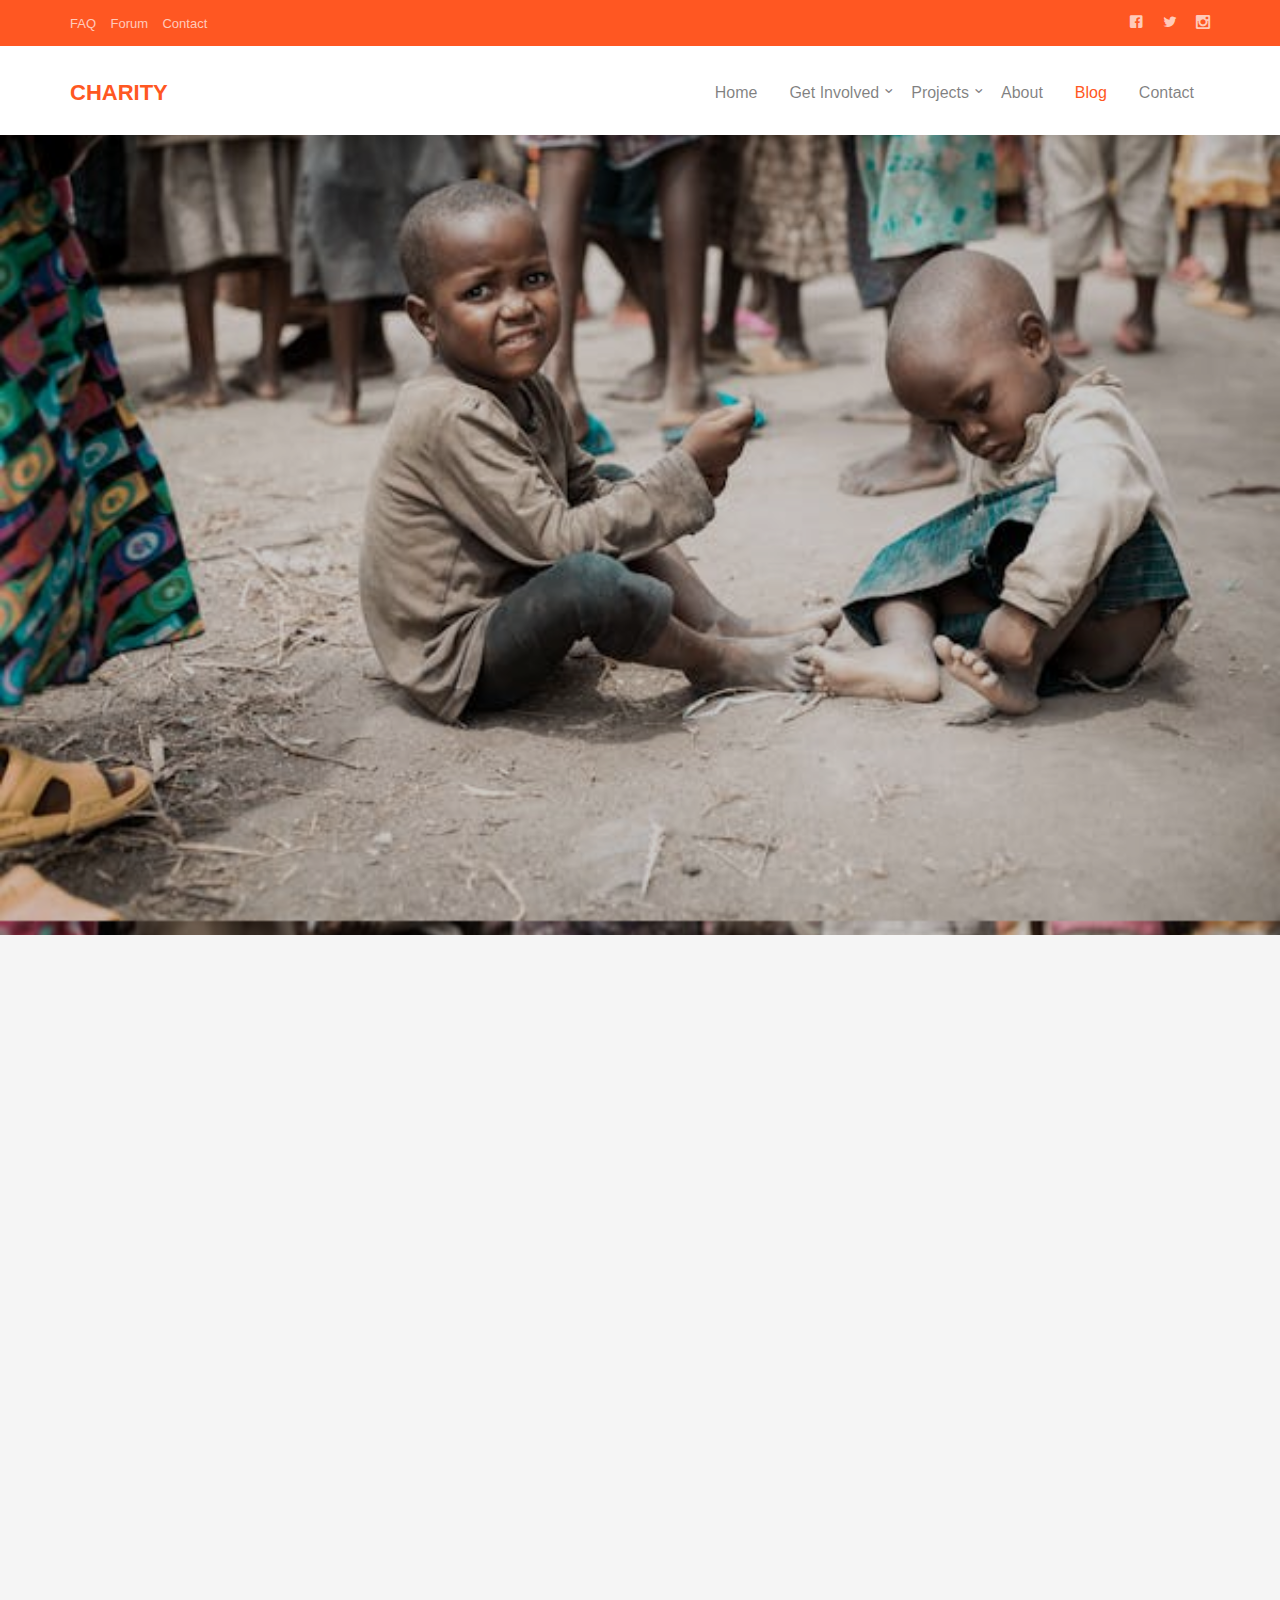
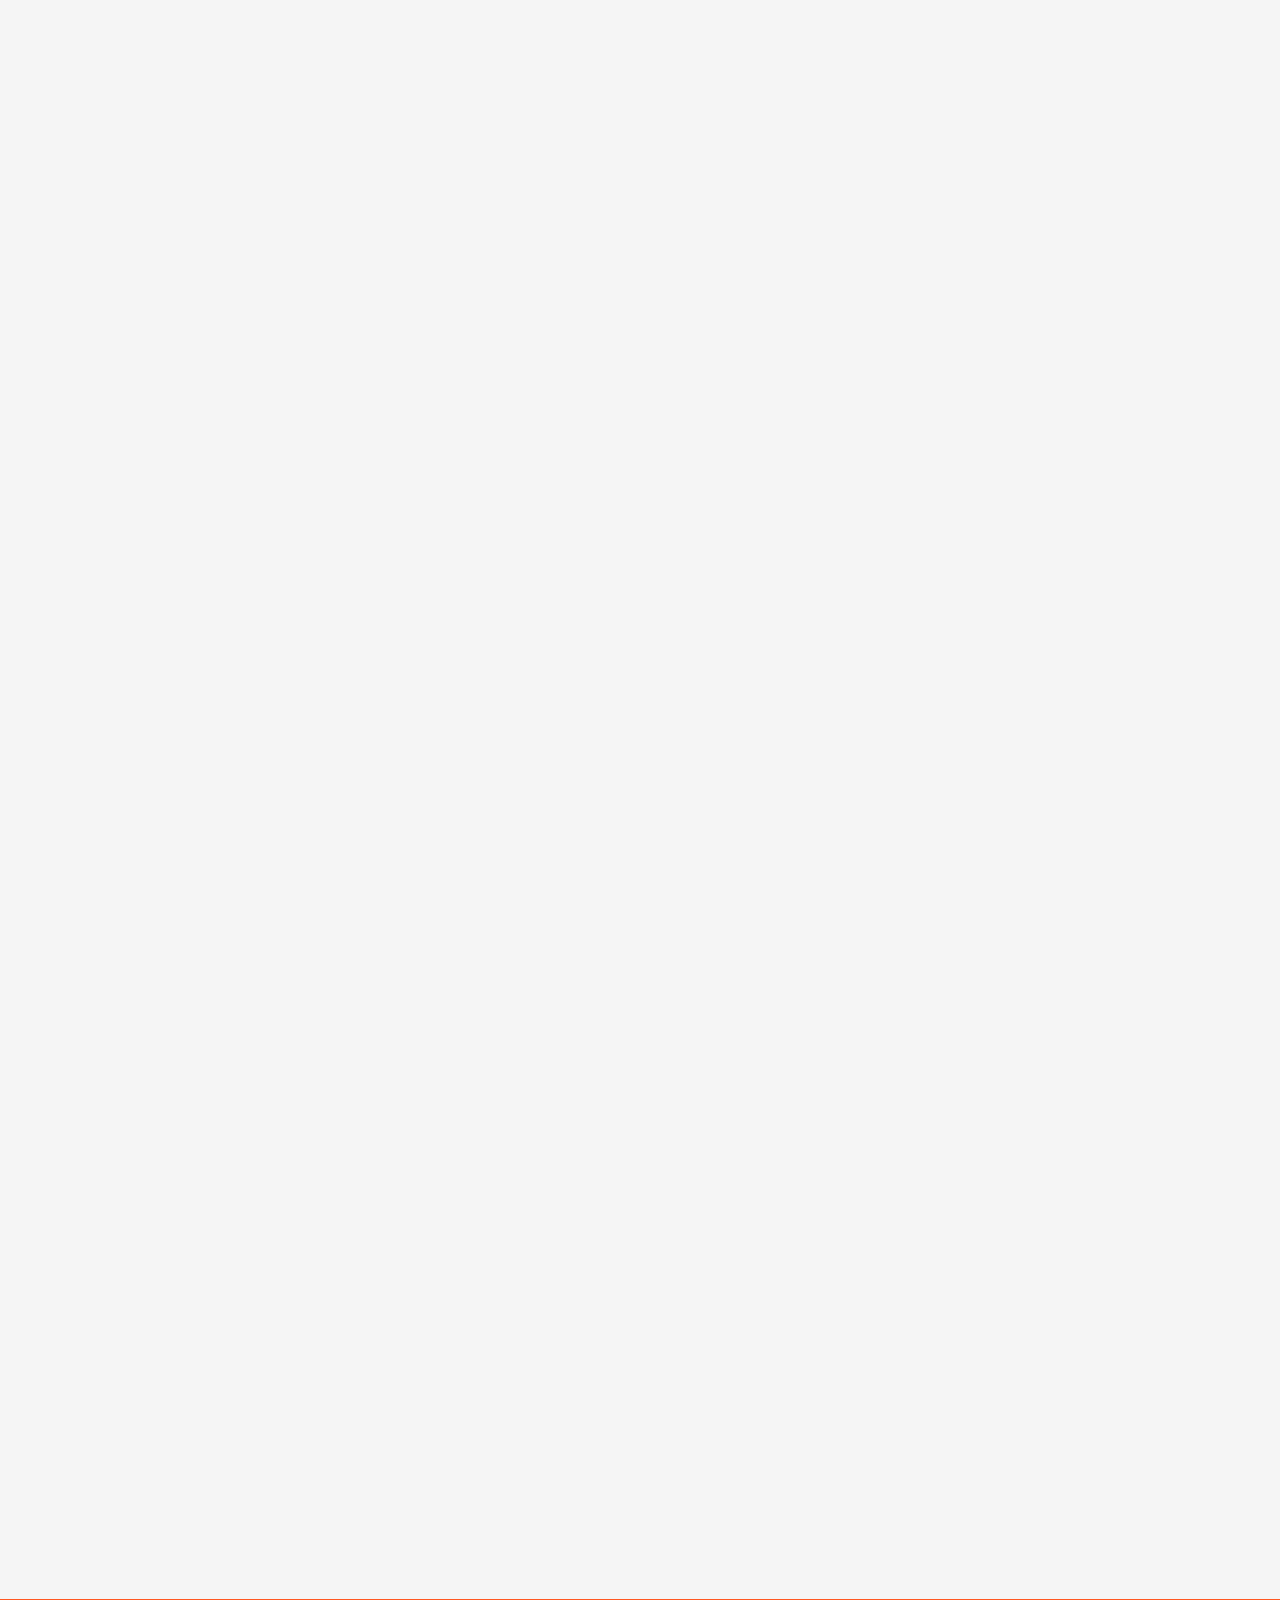
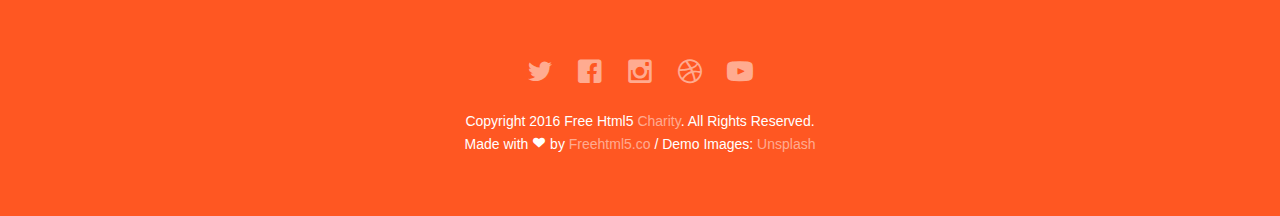
<file: blog.html>
<!DOCTYPE html>
<!--[if lt IE 7]>      <html class="no-js lt-ie9 lt-ie8 lt-ie7"> <![endif]-->
<!--[if IE 7]>         <html class="no-js lt-ie9 lt-ie8"> <![endif]-->
<!--[if IE 8]>         <html class="no-js lt-ie9"> <![endif]-->
<!--[if gt IE 8]><!--> <html class="no-js"> <!--<![endif]-->
	<head>
	<meta charset="utf-8">
	<meta http-equiv="X-UA-Compatible" content="IE=edge">
	<title>Charity &mdash; 100% Free Fully Responsive HTML5 Template by FREEHTML5.co</title>
	<meta name="viewport" content="width=device-width, initial-scale=1">
	<meta name="description" content="Free HTML5 Template by FREEHTML5.CO" />
	<meta name="keywords" content="free html5, free template, free bootstrap, html5, css3, mobile first, responsive" />
	<meta name="author" content="FREEHTML5.CO" />

  <!-- 
	//////////////////////////////////////////////////////

	FREE HTML5 TEMPLATE 
	DESIGNED & DEVELOPED by FREEHTML5.CO
		
	Website: 		http://freehtml5.co/
	Email: 			info@freehtml5.co
	Twitter: 		http://twitter.com/fh5co
	Facebook: 		https://www.facebook.com/fh5co

	//////////////////////////////////////////////////////
	 -->

  	<!-- Facebook and Twitter integration -->
	<meta property="og:title" content=""/>
	<meta property="og:image" content=""/>
	<meta property="og:url" content=""/>
	<meta property="og:site_name" content=""/>
	<meta property="og:description" content=""/>
	<meta name="twitter:title" content="" />
	<meta name="twitter:image" content="" />
	<meta name="twitter:url" content="" />
	<meta name="twitter:card" content="" />

	<!-- Place favicon.ico and apple-touch-icon.png in the root directory -->
	<link rel="shortcut icon" href="favicon.ico">

	<!-- <link href='https://fonts.googleapis.com/css?family=Open+Sans:400,700,300' rel='stylesheet' type='text/css'> -->
	
	<!-- Animate.css -->
	<link rel="stylesheet" href="css/animate.css">
	<!-- Icomoon Icon Fonts-->
	<link rel="stylesheet" href="css/icomoon.css">
	<!-- Bootstrap  -->
	<link rel="stylesheet" href="css/bootstrap.css">
	<!-- Superfish -->
	<link rel="stylesheet" href="css/superfish.css">

	<link rel="stylesheet" href="css/style.css">


	<!-- Modernizr JS -->
	<script src="js/modernizr-2.6.2.min.js"></script>
	<!-- FOR IE9 below -->
	<!--[if lt IE 9]>
	<script src="js/respond.min.js"></script>
	<![endif]-->

	</head>
	<body>
		<div id="fh5co-wrapper">
		<div id="fh5co-page">
		<div class="header-top">
			<div class="container">
				<div class="row">
					<div class="col-md-6 col-sm-6 text-left fh5co-link">
						<a href="#">FAQ</a>
						<a href="#">Forum</a>
						<a href="#">Contact</a>
					</div>
					<div class="col-md-6 col-sm-6 text-right fh5co-social">
						<a href="#" class="grow"><i class="icon-facebook2"></i></a>
						<a href="#" class="grow"><i class="icon-twitter2"></i></a>
						<a href="#" class="grow"><i class="icon-instagram2"></i></a>
					</div>
				</div>
			</div>
		</div>
		<header id="fh5co-header-section" class="sticky-banner">
			<div class="container">
				<div class="nav-header">
					<a href="#" class="js-fh5co-nav-toggle fh5co-nav-toggle dark"><i></i></a>
					<h1 id="fh5co-logo"><a href="index.html">Charity</a></h1>
					<!-- START #fh5co-menu-wrap -->
					<nav id="fh5co-menu-wrap" role="navigation">
						<ul class="sf-menu" id="fh5co-primary-menu">
							<li>
								<a href="index.html">Home</a>
							</li>
							<li>
								<a href="#" class="fh5co-sub-ddown">Get Involved</a>
								<ul class="fh5co-sub-menu">
									<li><a href="#">Donate</a></li>
									<li><a href="#">Fundraise</a></li>
									<li><a href="#">Campaign</a></li>
									<li><a href="#">Philantrophy</a></li>
									<li><a href="#">Volunteer</a></li>
								</ul>
							</li>
							<li>
								<a href="#" class="fh5co-sub-ddown">Projects</a>
								 <ul class="fh5co-sub-menu">
								 	<li><a href="#">Water World</a></li>
								 	<li><a href="#">Cloth Giving</a></li>
								 	<li><a href="#">Medical Mission</a></li>
								</ul>
							</li>
							<li><a href="about.html">About</a></li>
							<li class="active"><a href="blog.html">Blog</a></li>
							<li><a href="contact.html">Contact</a></li>
						</ul>
					</nav>
				</div>
			</div>
		</header>
		
		

		<div class="fh5co-hero">
			<div class="fh5co-overlay"></div>
			<div class="fh5co-cover text-center" data-stellar-background-ratio="0.5" style="background-image: url(images/cover_bg_1.jpg);">
				<div class="desc animate-box">
					<h2>Our <strong>Blog &amp; News</strong></h2>
					<span>HandCrafted by <a href="http://frehtml5.co/" target="_blank" class="fh5co-site-name">FreeHTML5.co</a></span>
					<span><a class="btn btn-primary btn-lg" href="#">Donate Now</a></span>
				</div>
			</div>

		</div>
		
		<div id="fh5co-blog-section" class="fh5co-section-gray">
			<div class="container">
				<div class="row">
					<div class="col-md-8 col-md-offset-2 text-center heading-section animate-box">
						<h3>Read. Learn. Share</h3>
						<p>Lorem ipsum dolor sit amet, consectetur adipisicing elit. Velit est facilis maiores, perspiciatis accusamus asperiores sint consequuntur debitis.</p>
					</div>
				</div>
			</div>
			<div class="container">
				<div class="row row-bottom-padded-md">
					<div class="col-lg-4 col-md-4 col-sm-6">
						<div class="fh5co-blog animate-box">
							<a href="#"><img class="img-responsive" src="images/cover_bg_1.jpg" alt=""></a>
							<div class="blog-text">
								<div class="prod-title">
									<h3><a href=""#>Medical Mission in Southern Kenya</a></h3>
									<span class="posted_by">Sep. 15th</span>
									<span class="comment"><a href="">21<i class="icon-bubble2"></i></a></span>
									<p>Far far away, behind the word mountains, far from the countries Vokalia and Consonantia, there live the blind texts.</p>
									<p><a href="#">Learn More...</a></p>
								</div>
							</div> 
						</div>
					</div>
					<div class="col-lg-4 col-md-4 col-sm-6">
						<div class="fh5co-blog animate-box">
							<a href="#"><img class="img-responsive" src="images/cover_bg_2.jpg" alt=""></a>
							<div class="blog-text">
								<div class="prod-title">
									<h3><a href=""#>Medical Mission in Southern Kenya</a></h3>
									<span class="posted_by">Sep. 15th</span>
									<span class="comment"><a href="">21<i class="icon-bubble2"></i></a></span>
									<p>Far far away, behind the word mountains, far from the countries Vokalia and Consonantia, there live the blind texts.</p>
									<p><a href="#">Learn More...</a></p>
								</div>
							</div> 
						</div>
					</div>
					<div class="clearfix visible-sm-block"></div>
					<div class="col-lg-4 col-md-4 col-sm-6">
						<div class="fh5co-blog animate-box">
							<a href="#"><img class="img-responsive" src="images/cover_bg_3.jpg" alt=""></a>
							<div class="blog-text">
								<div class="prod-title">
									<h3><a href=""#>Medical Mission in Southern Kenya</a></h3>
									<span class="posted_by">Sep. 15th</span>
									<span class="comment"><a href="">21<i class="icon-bubble2"></i></a></span>
									<p>Far far away, behind the word mountains, far from the countries Vokalia and Consonantia, there live the blind texts.</p>
									<p><a href="#">Learn More...</a></p>
								</div>
							</div> 
						</div>
					</div>
					<div class="clearfix visible-md-block"></div>
					<div class="col-lg-4 col-md-4 col-sm-6">
						<div class="fh5co-blog animate-box">
							<a href="#"><img class="img-responsive" src="images/cover_bg_1.jpg" alt=""></a>
							<div class="blog-text">
								<div class="prod-title">
									<h3><a href=""#>Medical Mission in Southern Kenya</a></h3>
									<span class="posted_by">Sep. 15th</span>
									<span class="comment"><a href="">21<i class="icon-bubble2"></i></a></span>
									<p>Far far away, behind the word mountains, far from the countries Vokalia and Consonantia, there live the blind texts.</p>
									<p><a href="#">Learn More...</a></p>
								</div>
							</div> 
						</div>
					</div>
					<div class="clearfix visible-sm-block"></div>
					<div class="col-lg-4 col-md-4 col-sm-6">
						<div class="fh5co-blog animate-box">
							<a href="#"><img class="img-responsive" src="images/cover_bg_2.jpg" alt=""></a>
							<div class="blog-text">
								<div class="prod-title">
									<h3><a href=""#>Medical Mission in Southern Kenya</a></h3>
									<span class="posted_by">Sep. 15th</span>
									<span class="comment"><a href="">21<i class="icon-bubble2"></i></a></span>
									<p>Far far away, behind the word mountains, far from the countries Vokalia and Consonantia, there live the blind texts.</p>
									<p><a href="#">Learn More...</a></p>
								</div>
							</div> 
						</div>
					</div>
					<div class="col-lg-4 col-md-4 col-sm-6">
						<div class="fh5co-blog animate-box">
							<a href="#"><img class="img-responsive" src="images/cover_bg_3.jpg" alt=""></a>
							<div class="blog-text">
								<div class="prod-title">
									<h3><a href=""#>Medical Mission in Southern Kenya</a></h3>
									<span class="posted_by">Sep. 15th</span>
									<span class="comment"><a href="">21<i class="icon-bubble2"></i></a></span>
									<p>Far far away, behind the word mountains, far from the countries Vokalia and Consonantia, there live the blind texts.</p>
									<p><a href="#">Learn More...</a></p>
								</div>
							</div> 
						</div>
					</div>
					<div class="clearfix visible-sm-block"></div>
					<div class="col-lg-4 col-md-4 col-sm-6">
						<div class="fh5co-blog animate-box">
							<a href="#"><img class="img-responsive" src="images/cover_bg_1.jpg" alt=""></a>
							<div class="blog-text">
								<div class="prod-title">
									<h3><a href=""#>Medical Mission in Southern Kenya</a></h3>
									<span class="posted_by">Sep. 15th</span>
									<span class="comment"><a href="">21<i class="icon-bubble2"></i></a></span>
									<p>Far far away, behind the word mountains, far from the countries Vokalia and Consonantia, there live the blind texts.</p>
									<p><a href="#">Learn More...</a></p>
								</div>
							</div> 
						</div>
					</div>
					<div class="clearfix visible-md-block"></div>
					<div class="col-lg-4 col-md-4 col-sm-6">
						<div class="fh5co-blog animate-box">
							<a href="#"><img class="img-responsive" src="images/cover_bg_2.jpg" alt=""></a>
							<div class="blog-text">
								<div class="prod-title">
									<h3><a href=""#>Medical Mission in Southern Kenya</a></h3>
									<span class="posted_by">Sep. 15th</span>
									<span class="comment"><a href="">21<i class="icon-bubble2"></i></a></span>
									<p>Far far away, behind the word mountains, far from the countries Vokalia and Consonantia, there live the blind texts.</p>
									<p><a href="#">Learn More...</a></p>
								</div>
							</div> 
						</div>
					</div>
					<div class="clearfix visible-sm-block"></div>
					<div class="col-lg-4 col-md-4 col-sm-6">
						<div class="fh5co-blog animate-box">
							<a href="#"><img class="img-responsive" src="images/cover_bg_3.jpg" alt=""></a>
							<div class="blog-text">
								<div class="prod-title">
									<h3><a href=""#>Medical Mission in Southern Kenya</a></h3>
									<span class="posted_by">Sep. 15th</span>
									<span class="comment"><a href="">21<i class="icon-bubble2"></i></a></span>
									<p>Far far away, behind the word mountains, far from the countries Vokalia and Consonantia, there live the blind texts.</p>
									<p><a href="#">Learn More...</a></p>
								</div>
							</div> 
						</div>
					</div>
				</div>

				<div class="row">
					<div class="col-md-4 col-md-offset-4 text-center animate-box">
						<a href="#" class="btn btn-primary btn-lg">Our Blog</a>
					</div>
				</div>

			</div>
		</div>
		<!-- fh5co-blog-section -->

		
		<footer>
			<div id="footer">
				<div class="container">
					<div class="row">
						<div class="col-md-6 col-md-offset-3 text-center">
							<p class="fh5co-social-icons">
								<a href="#"><i class="icon-twitter2"></i></a>
								<a href="#"><i class="icon-facebook2"></i></a>
								<a href="#"><i class="icon-instagram"></i></a>
								<a href="#"><i class="icon-dribbble2"></i></a>
								<a href="#"><i class="icon-youtube"></i></a>
							</p>
							<p>Copyright 2016 Free Html5 <a href="#">Charity</a>. All Rights Reserved. <br>Made with <i class="icon-heart3"></i> by <a href="http://freehtml5.co/" target="_blank">Freehtml5.co</a> / Demo Images: <a href="https://unsplash.com/" target="_blank">Unsplash</a></p>
						</div>
					</div>
				</div>
			</div>
		</footer>
	

	</div>
	<!-- END fh5co-page -->

	</div>
	<!-- END fh5co-wrapper -->

	<!-- jQuery -->


	<script src="js/jquery.min.js"></script>
	<!-- jQuery Easing -->
	<script src="js/jquery.easing.1.3.js"></script>
	<!-- Bootstrap -->
	<script src="js/bootstrap.min.js"></script>
	<!-- Waypoints -->
	<script src="js/jquery.waypoints.min.js"></script>
	<script src="js/sticky.js"></script>

	<!-- Stellar -->
	<script src="js/jquery.stellar.min.js"></script>
	<!-- Superfish -->
	<script src="js/hoverIntent.js"></script>
	<script src="js/superfish.js"></script>
	
	<!-- Main JS -->
	<script src="js/main.js"></script>

	</body>
</html>
</file>
<file: css/icomoon.css>
@font-face {
    font-family: 'icomoon';
    src:    url('fonts/icomoon.eot?1oniuf');
    src:    url('fonts/icomoon.eot?1oniuf#iefix') format('embedded-opentype'),
        url('fonts/icomoon.ttf?1oniuf') format('truetype'),
        url('fonts/icomoon.woff?1oniuf') format('woff'),
        url('fonts/icomoon.svg?1oniuf#icomoon') format('svg');
    font-weight: normal;
    font-style: normal;
}

[class^="icon-"], [class*=" icon-"] {
    /* use !important to prevent issues with browser extensions that change fonts */
    font-family: 'icomoon' !important;
    speak: none;
    font-style: normal;
    font-weight: normal;
    font-variant: normal;
    text-transform: none;
    line-height: 1;

    /* Better Font Rendering =========== */
    -webkit-font-smoothing: antialiased;
    -moz-osx-font-smoothing: grayscale;
}

.icon-mobile:before {
    content: "\e000";
}
.icon-laptop:before {
    content: "\e001";
}
.icon-desktop:before {
    content: "\e002";
}
.icon-tablet:before {
    content: "\e003";
}
.icon-phone:before {
    content: "\e004";
}
.icon-document:before {
    content: "\e005";
}
.icon-documents:before {
    content: "\e006";
}
.icon-search:before {
    content: "\e007";
}
.icon-clipboard:before {
    content: "\e008";
}
.icon-newspaper:before {
    content: "\e009";
}
.icon-notebook:before {
    content: "\e00a";
}
.icon-book-open:before {
    content: "\e00b";
}
.icon-browser:before {
    content: "\e00c";
}
.icon-calendar:before {
    content: "\e00d";
}
.icon-presentation:before {
    content: "\e00e";
}
.icon-picture:before {
    content: "\e00f";
}
.icon-pictures:before {
    content: "\e010";
}
.icon-video:before {
    content: "\e011";
}
.icon-camera:before {
    content: "\e012";
}
.icon-printer:before {
    content: "\e013";
}
.icon-toolbox:before {
    content: "\e014";
}
.icon-briefcase:before {
    content: "\e015";
}
.icon-wallet:before {
    content: "\e016";
}
.icon-gift:before {
    content: "\e017";
}
.icon-bargraph:before {
    content: "\e018";
}
.icon-grid:before {
    content: "\e019";
}
.icon-expand:before {
    content: "\e01a";
}
.icon-focus:before {
    content: "\e01b";
}
.icon-edit:before {
    content: "\e01c";
}
.icon-adjustments:before {
    content: "\e01d";
}
.icon-ribbon:before {
    content: "\e01e";
}
.icon-hourglass:before {
    content: "\e01f";
}
.icon-lock:before {
    content: "\e020";
}
.icon-megaphone:before {
    content: "\e021";
}
.icon-shield:before {
    content: "\e022";
}
.icon-trophy:before {
    content: "\e023";
}
.icon-flag:before {
    content: "\e024";
}
.icon-map:before {
    content: "\e025";
}
.icon-puzzle:before {
    content: "\e026";
}
.icon-basket:before {
    content: "\e027";
}
.icon-envelope:before {
    content: "\e028";
}
.icon-streetsign:before {
    content: "\e029";
}
.icon-telescope:before {
    content: "\e02a";
}
.icon-gears:before {
    content: "\e02b";
}
.icon-key:before {
    content: "\e02c";
}
.icon-paperclip:before {
    content: "\e02d";
}
.icon-attachment:before {
    content: "\e02e";
}
.icon-pricetags:before {
    content: "\e02f";
}
.icon-lightbulb:before {
    content: "\e030";
}
.icon-layers:before {
    content: "\e031";
}
.icon-pencil:before {
    content: "\e032";
}
.icon-tools:before {
    content: "\e033";
}
.icon-tools-2:before {
    content: "\e034";
}
.icon-scissors:before {
    content: "\e035";
}
.icon-paintbrush:before {
    content: "\e036";
}
.icon-magnifying-glass:before {
    content: "\e037";
}
.icon-circle-compass:before {
    content: "\e038";
}
.icon-linegraph:before {
    content: "\e039";
}
.icon-mic:before {
    content: "\e03a";
}
.icon-strategy:before {
    content: "\e03b";
}
.icon-beaker:before {
    content: "\e03c";
}
.icon-caution:before {
    content: "\e03d";
}
.icon-recycle:before {
    content: "\e03e";
}
.icon-anchor:before {
    content: "\e03f";
}
.icon-profile-male:before {
    content: "\e040";
}
.icon-profile-female:before {
    content: "\e041";
}
.icon-bike:before {
    content: "\e042";
}
.icon-wine:before {
    content: "\e043";
}
.icon-hotairballoon:before {
    content: "\e044";
}
.icon-globe:before {
    content: "\e045";
}
.icon-genius:before {
    content: "\e046";
}
.icon-map-pin:before {
    content: "\e047";
}
.icon-dial:before {
    content: "\e048";
}
.icon-chat:before {
    content: "\e049";
}
.icon-heart:before {
    content: "\e04a";
}
.icon-cloud:before {
    content: "\e04b";
}
.icon-upload:before {
    content: "\e04c";
}
.icon-download:before {
    content: "\e04d";
}
.icon-target:before {
    content: "\e04e";
}
.icon-hazardous:before {
    content: "\e04f";
}
.icon-piechart:before {
    content: "\e050";
}
.icon-speedometer:before {
    content: "\e051";
}
.icon-global:before {
    content: "\e052";
}
.icon-compass:before {
    content: "\e053";
}
.icon-lifesaver:before {
    content: "\e054";
}
.icon-clock:before {
    content: "\e055";
}
.icon-aperture:before {
    content: "\e056";
}
.icon-quote:before {
    content: "\e057";
}
.icon-scope:before {
    content: "\e058";
}
.icon-alarmclock:before {
    content: "\e059";
}
.icon-refresh:before {
    content: "\e05a";
}
.icon-happy:before {
    content: "\e05b";
}
.icon-sad:before {
    content: "\e05c";
}
.icon-facebook:before {
    content: "\e05d";
}
.icon-twitter:before {
    content: "\e05e";
}
.icon-googleplus:before {
    content: "\e05f";
}
.icon-rss:before {
    content: "\e060";
}
.icon-tumblr:before {
    content: "\e061";
}
.icon-linkedin:before {
    content: "\e062";
}
.icon-dribbble:before {
    content: "\e063";
}
.icon-box2:before {
    content: "\ea82";
}
.icon-write:before {
    content: "\ea83";
}
.icon-clock2:before {
    content: "\ea84";
}
.icon-reply2:before {
    content: "\ea85";
}
.icon-reply-all2:before {
    content: "\ea86";
}
.icon-forward2:before {
    content: "\ea87";
}
.icon-flag2:before {
    content: "\ea88";
}
.icon-search2:before {
    content: "\ea89";
}
.icon-trash2:before {
    content: "\ea8a";
}
.icon-envelope2:before {
    content: "\ea8b";
}
.icon-bubble:before {
    content: "\ea8c";
}
.icon-bubbles:before {
    content: "\ea8d";
}
.icon-user2:before {
    content: "\ea8e";
}
.icon-users2:before {
    content: "\ea8f";
}
.icon-cloud2:before {
    content: "\ea90";
}
.icon-download2:before {
    content: "\ea91";
}
.icon-upload2:before {
    content: "\ea92";
}
.icon-rain:before {
    content: "\ea93";
}
.icon-sun:before {
    content: "\ea94";
}
.icon-moon2:before {
    content: "\ea95";
}
.icon-bell2:before {
    content: "\ea96";
}
.icon-folder2:before {
    content: "\ea97";
}
.icon-pin2:before {
    content: "\ea98";
}
.icon-sound2:before {
    content: "\ea99";
}
.icon-microphone:before {
    content: "\ea9a";
}
.icon-camera2:before {
    content: "\ea9b";
}
.icon-image2:before {
    content: "\ea9c";
}
.icon-cog2:before {
    content: "\ea9d";
}
.icon-calendar2:before {
    content: "\ea9e";
}
.icon-book2:before {
    content: "\ea9f";
}
.icon-map-marker:before {
    content: "\eaa0";
}
.icon-store:before {
    content: "\eaa1";
}
.icon-support:before {
    content: "\eaa2";
}
.icon-tag2:before {
    content: "\eaa3";
}
.icon-heart2:before {
    content: "\eaa4";
}
.icon-video-camera:before {
    content: "\eaa5";
}
.icon-trophy2:before {
    content: "\eaa6";
}
.icon-cart:before {
    content: "\eaa7";
}
.icon-eye2:before {
    content: "\eaa8";
}
.icon-cancel:before {
    content: "\eaa9";
}
.icon-chart:before {
    content: "\eaaa";
}
.icon-target2:before {
    content: "\eaab";
}
.icon-printer2:before {
    content: "\eaac";
}
.icon-location2:before {
    content: "\eaad";
}
.icon-bookmark2:before {
    content: "\eaae";
}
.icon-monitor:before {
    content: "\eaaf";
}
.icon-cross2:before {
    content: "\eab0";
}
.icon-plus2:before {
    content: "\eab1";
}
.icon-left:before {
    content: "\eab2";
}
.icon-up:before {
    content: "\eab3";
}
.icon-browser2:before {
    content: "\eab4";
}
.icon-windows:before {
    content: "\eab5";
}
.icon-switch2:before {
    content: "\eab6";
}
.icon-dashboard:before {
    content: "\eab7";
}
.icon-play:before {
    content: "\eab8";
}
.icon-fast-forward:before {
    content: "\eab9";
}
.icon-next:before {
    content: "\eaba";
}
.icon-refresh2:before {
    content: "\eabb";
}
.icon-film:before {
    content: "\eabc";
}
.icon-home2:before {
    content: "\eabd";
}
.icon-add-to-list:before {
    content: "\e901";
}
.icon-classic-computer:before {
    content: "\e902";
}
.icon-controller-fast-backward:before {
    content: "\e903";
}
.icon-creative-commons-attribution:before {
    content: "\e904";
}
.icon-creative-commons-noderivs:before {
    content: "\e905";
}
.icon-creative-commons-noncommercial-eu:before {
    content: "\e906";
}
.icon-creative-commons-noncommercial-us:before {
    content: "\e907";
}
.icon-creative-commons-public-domain:before {
    content: "\e908";
}
.icon-creative-commons-remix:before {
    content: "\e909";
}
.icon-creative-commons-share:before {
    content: "\e90a";
}
.icon-creative-commons-sharealike:before {
    content: "\e90b";
}
.icon-creative-commons:before {
    content: "\e90c";
}
.icon-document-landscape:before {
    content: "\e90d";
}
.icon-remove-user:before {
    content: "\e90e";
}
.icon-warning:before {
    content: "\e90f";
}
.icon-arrow-bold-down:before {
    content: "\e910";
}
.icon-arrow-bold-left:before {
    content: "\e911";
}
.icon-arrow-bold-right:before {
    content: "\e912";
}
.icon-arrow-bold-up:before {
    content: "\e913";
}
.icon-arrow-down:before {
    content: "\e914";
}
.icon-arrow-left:before {
    content: "\e915";
}
.icon-arrow-long-down:before {
    content: "\e916";
}
.icon-arrow-long-left:before {
    content: "\e917";
}
.icon-arrow-long-right:before {
    content: "\e918";
}
.icon-arrow-long-up:before {
    content: "\e919";
}
.icon-arrow-right:before {
    content: "\e91a";
}
.icon-arrow-up:before {
    content: "\e91b";
}
.icon-arrow-with-circle-down:before {
    content: "\e91c";
}
.icon-arrow-with-circle-left:before {
    content: "\e91d";
}
.icon-arrow-with-circle-right:before {
    content: "\e91e";
}
.icon-arrow-with-circle-up:before {
    content: "\e91f";
}
.icon-bookmark:before {
    content: "\e920";
}
.icon-bookmarks:before {
    content: "\e921";
}
.icon-chevron-down:before {
    content: "\e922";
}
.icon-chevron-left:before {
    content: "\e923";
}
.icon-chevron-right:before {
    content: "\e924";
}
.icon-chevron-small-down:before {
    content: "\e925";
}
.icon-chevron-small-left:before {
    content: "\e926";
}
.icon-chevron-small-right:before {
    content: "\e927";
}
.icon-chevron-small-up:before {
    content: "\e928";
}
.icon-chevron-thin-down:before {
    content: "\e929";
}
.icon-chevron-thin-left:before {
    content: "\e92a";
}
.icon-chevron-thin-right:before {
    content: "\e92b";
}
.icon-chevron-thin-up:before {
    content: "\e92c";
}
.icon-chevron-up:before {
    content: "\e92d";
}
.icon-chevron-with-circle-down:before {
    content: "\e92e";
}
.icon-chevron-with-circle-left:before {
    content: "\e92f";
}
.icon-chevron-with-circle-right:before {
    content: "\e930";
}
.icon-chevron-with-circle-up:before {
    content: "\e931";
}
.icon-cloud3:before {
    content: "\e932";
}
.icon-controller-fast-forward:before {
    content: "\e933";
}
.icon-controller-jump-to-start:before {
    content: "\e934";
}
.icon-controller-next:before {
    content: "\e935";
}
.icon-controller-paus:before {
    content: "\e936";
}
.icon-controller-play:before {
    content: "\e937";
}
.icon-controller-record:before {
    content: "\e938";
}
.icon-controller-stop:before {
    content: "\e939";
}
.icon-controller-volume:before {
    content: "\e93a";
}
.icon-dot-single:before {
    content: "\e93b";
}
.icon-dots-three-horizontal:before {
    content: "\e93c";
}
.icon-dots-three-vertical:before {
    content: "\e93d";
}
.icon-dots-two-horizontal:before {
    content: "\e93e";
}
.icon-dots-two-vertical:before {
    content: "\e93f";
}
.icon-download3:before {
    content: "\e940";
}
.icon-emoji-flirt:before {
    content: "\e941";
}
.icon-flow-branch:before {
    content: "\e942";
}
.icon-flow-cascade:before {
    content: "\e943";
}
.icon-flow-line:before {
    content: "\e944";
}
.icon-flow-parallel:before {
    content: "\e945";
}
.icon-flow-tree:before {
    content: "\e946";
}
.icon-install:before {
    content: "\e947";
}
.icon-layers2:before {
    content: "\e948";
}
.icon-open-book:before {
    content: "\e949";
}
.icon-resize-100:before {
    content: "\e94a";
}
.icon-resize-full-screen:before {
    content: "\e94b";
}
.icon-save:before {
    content: "\e94c";
}
.icon-select-arrows:before {
    content: "\e94d";
}
.icon-sound-mute:before {
    content: "\e94e";
}
.icon-sound:before {
    content: "\e94f";
}
.icon-trash:before {
    content: "\e950";
}
.icon-triangle-down:before {
    content: "\e951";
}
.icon-triangle-left:before {
    content: "\e952";
}
.icon-triangle-right:before {
    content: "\e953";
}
.icon-triangle-up:before {
    content: "\e954";
}
.icon-uninstall:before {
    content: "\e955";
}
.icon-upload-to-cloud:before {
    content: "\e956";
}
.icon-upload3:before {
    content: "\e957";
}
.icon-add-user:before {
    content: "\e958";
}
.icon-address:before {
    content: "\e959";
}
.icon-adjust:before {
    content: "\e95a";
}
.icon-air:before {
    content: "\e95b";
}
.icon-aircraft-landing:before {
    content: "\e95c";
}
.icon-aircraft-take-off:before {
    content: "\e95d";
}
.icon-aircraft:before {
    content: "\e95e";
}
.icon-align-bottom:before {
    content: "\e95f";
}
.icon-align-horizontal-middle:before {
    content: "\e960";
}
.icon-align-left:before {
    content: "\e961";
}
.icon-align-right:before {
    content: "\e962";
}
.icon-align-top:before {
    content: "\e963";
}
.icon-align-vertical-middle:before {
    content: "\e964";
}
.icon-archive:before {
    content: "\e965";
}
.icon-area-graph:before {
    content: "\e966";
}
.icon-attachment2:before {
    content: "\e967";
}
.icon-awareness-ribbon:before {
    content: "\e968";
}
.icon-back-in-time:before {
    content: "\e969";
}
.icon-back:before {
    content: "\e96a";
}
.icon-bar-graph:before {
    content: "\e96b";
}
.icon-battery:before {
    content: "\e96c";
}
.icon-beamed-note:before {
    content: "\e96d";
}
.icon-bell:before {
    content: "\e96e";
}
.icon-blackboard:before {
    content: "\e96f";
}
.icon-block:before {
    content: "\e970";
}
.icon-book:before {
    content: "\e971";
}
.icon-bowl:before {
    content: "\e972";
}
.icon-box:before {
    content: "\e973";
}
.icon-briefcase2:before {
    content: "\e974";
}
.icon-browser3:before {
    content: "\e975";
}
.icon-brush:before {
    content: "\e976";
}
.icon-bucket:before {
    content: "\e977";
}
.icon-cake:before {
    content: "\e978";
}
.icon-calculator:before {
    content: "\e979";
}
.icon-calendar3:before {
    content: "\e97a";
}
.icon-camera3:before {
    content: "\e97b";
}
.icon-ccw:before {
    content: "\e97c";
}
.icon-chat2:before {
    content: "\e97d";
}
.icon-check:before {
    content: "\e97e";
}
.icon-circle-with-cross:before {
    content: "\e97f";
}
.icon-circle-with-minus:before {
    content: "\e980";
}
.icon-circle-with-plus:before {
    content: "\e981";
}
.icon-circle:before {
    content: "\e982";
}
.icon-circular-graph:before {
    content: "\e983";
}
.icon-clapperboard:before {
    content: "\e984";
}
.icon-clipboard2:before {
    content: "\e985";
}
.icon-clock3:before {
    content: "\e986";
}
.icon-code:before {
    content: "\e987";
}
.icon-cog:before {
    content: "\e988";
}
.icon-colours:before {
    content: "\e989";
}
.icon-compass2:before {
    content: "\e98a";
}
.icon-copy:before {
    content: "\e98b";
}
.icon-credit-card:before {
    content: "\e98c";
}
.icon-credit:before {
    content: "\e98d";
}
.icon-cross:before {
    content: "\e98e";
}
.icon-cup:before {
    content: "\e98f";
}
.icon-cw:before {
    content: "\e990";
}
.icon-cycle:before {
    content: "\e991";
}
.icon-database:before {
    content: "\e992";
}
.icon-dial-pad:before {
    content: "\e993";
}
.icon-direction:before {
    content: "\e994";
}
.icon-document2:before {
    content: "\e995";
}
.icon-documents2:before {
    content: "\e996";
}
.icon-drink:before {
    content: "\e997";
}
.icon-drive:before {
    content: "\e998";
}
.icon-drop:before {
    content: "\e999";
}
.icon-edit2:before {
    content: "\e99a";
}
.icon-email:before {
    content: "\e99b";
}
.icon-emoji-happy:before {
    content: "\e99c";
}
.icon-emoji-neutral:before {
    content: "\e99d";
}
.icon-emoji-sad:before {
    content: "\e99e";
}
.icon-erase:before {
    content: "\e99f";
}
.icon-eraser:before {
    content: "\e9a0";
}
.icon-export:before {
    content: "\e9a1";
}
.icon-eye:before {
    content: "\e9a2";
}
.icon-feather:before {
    content: "\e9a3";
}
.icon-flag3:before {
    content: "\e9a4";
}
.icon-flash:before {
    content: "\e9a5";
}
.icon-flashlight:before {
    content: "\e9a6";
}
.icon-flat-brush:before {
    content: "\e9a7";
}
.icon-folder-images:before {
    content: "\e9a8";
}
.icon-folder-music:before {
    content: "\e9a9";
}
.icon-folder-video:before {
    content: "\e9aa";
}
.icon-folder:before {
    content: "\e9ab";
}
.icon-forward:before {
    content: "\e9ac";
}
.icon-funnel:before {
    content: "\e9ad";
}
.icon-game-controller:before {
    content: "\e9ae";
}
.icon-gauge:before {
    content: "\e9af";
}
.icon-globe2:before {
    content: "\e9b0";
}
.icon-graduation-cap:before {
    content: "\e9b1";
}
.icon-grid2:before {
    content: "\e9b2";
}
.icon-hair-cross:before {
    content: "\e9b3";
}
.icon-hand:before {
    content: "\e9b4";
}
.icon-heart-outlined:before {
    content: "\e9b5";
}
.icon-heart3:before {
    content: "\e9b6";
}
.icon-help-with-circle:before {
    content: "\e9b7";
}
.icon-help:before {
    content: "\e9b8";
}
.icon-home:before {
    content: "\e9b9";
}
.icon-hour-glass:before {
    content: "\e9ba";
}
.icon-image-inverted:before {
    content: "\e9bb";
}
.icon-image:before {
    content: "\e9bc";
}
.icon-images:before {
    content: "\e9bd";
}
.icon-inbox:before {
    content: "\e9be";
}
.icon-infinity:before {
    content: "\e9bf";
}
.icon-info-with-circle:before {
    content: "\e9c0";
}
.icon-info:before {
    content: "\e9c1";
}
.icon-key2:before {
    content: "\e9c2";
}
.icon-keyboard:before {
    content: "\e9c3";
}
.icon-lab-flask:before {
    content: "\e9c4";
}
.icon-landline:before {
    content: "\e9c5";
}
.icon-language:before {
    content: "\e9c6";
}
.icon-laptop2:before {
    content: "\e9c7";
}
.icon-leaf:before {
    content: "\e9c8";
}
.icon-level-down:before {
    content: "\e9c9";
}
.icon-level-up:before {
    content: "\e9ca";
}
.icon-lifebuoy:before {
    content: "\e9cb";
}
.icon-light-bulb:before {
    content: "\e9cc";
}
.icon-light-down:before {
    content: "\e9cd";
}
.icon-light-up:before {
    content: "\e9ce";
}
.icon-line-graph:before {
    content: "\e9cf";
}
.icon-link:before {
    content: "\e9d0";
}
.icon-list:before {
    content: "\e9d1";
}
.icon-location-pin:before {
    content: "\e9d2";
}
.icon-location:before {
    content: "\e9d3";
}
.icon-lock-open:before {
    content: "\e9d4";
}
.icon-lock2:before {
    content: "\e9d5";
}
.icon-log-out:before {
    content: "\e9d6";
}
.icon-login:before {
    content: "\e9d7";
}
.icon-loop:before {
    content: "\e9d8";
}
.icon-magnet:before {
    content: "\e9d9";
}
.icon-magnifying-glass2:before {
    content: "\e9da";
}
.icon-mail:before {
    content: "\e9db";
}
.icon-man:before {
    content: "\e9dc";
}
.icon-map2:before {
    content: "\e9dd";
}
.icon-mask:before {
    content: "\e9de";
}
.icon-medal:before {
    content: "\e9df";
}
.icon-megaphone2:before {
    content: "\e9e0";
}
.icon-menu:before {
    content: "\e9e1";
}
.icon-message:before {
    content: "\e9e2";
}
.icon-mic2:before {
    content: "\e9e3";
}
.icon-minus:before {
    content: "\e9e4";
}
.icon-mobile2:before {
    content: "\e9e5";
}
.icon-modern-mic:before {
    content: "\e9e6";
}
.icon-moon:before {
    content: "\e9e7";
}
.icon-mouse:before {
    content: "\e9e8";
}
.icon-music:before {
    content: "\e9e9";
}
.icon-network:before {
    content: "\e9ea";
}
.icon-new-message:before {
    content: "\e9eb";
}
.icon-new:before {
    content: "\e9ec";
}
.icon-news:before {
    content: "\e9ed";
}
.icon-note:before {
    content: "\e9ee";
}
.icon-notification:before {
    content: "\e9ef";
}
.icon-old-mobile:before {
    content: "\e9f0";
}
.icon-old-phone:before {
    content: "\e9f1";
}
.icon-palette:before {
    content: "\e9f2";
}
.icon-paper-plane:before {
    content: "\e9f3";
}
.icon-pencil2:before {
    content: "\e9f4";
}
.icon-phone2:before {
    content: "\e9f5";
}
.icon-pie-chart:before {
    content: "\e9f6";
}
.icon-pin:before {
    content: "\e9f7";
}
.icon-plus:before {
    content: "\e9f8";
}
.icon-popup:before {
    content: "\e9f9";
}
.icon-power-plug:before {
    content: "\e9fa";
}
.icon-price-ribbon:before {
    content: "\e9fb";
}
.icon-price-tag:before {
    content: "\e9fc";
}
.icon-print:before {
    content: "\e9fd";
}
.icon-progress-empty:before {
    content: "\e9fe";
}
.icon-progress-full:before {
    content: "\e9ff";
}
.icon-progress-one:before {
    content: "\ea00";
}
.icon-progress-two:before {
    content: "\ea01";
}
.icon-publish:before {
    content: "\ea02";
}
.icon-quote2:before {
    content: "\ea03";
}
.icon-radio:before {
    content: "\ea04";
}
.icon-reply-all:before {
    content: "\ea05";
}
.icon-reply:before {
    content: "\ea06";
}
.icon-retweet:before {
    content: "\ea07";
}
.icon-rocket:before {
    content: "\ea08";
}
.icon-round-brush:before {
    content: "\ea09";
}
.icon-rss2:before {
    content: "\ea0a";
}
.icon-ruler:before {
    content: "\ea0b";
}
.icon-scissors2:before {
    content: "\ea0c";
}
.icon-share-alternitive:before {
    content: "\ea0d";
}
.icon-share:before {
    content: "\ea0e";
}
.icon-shareable:before {
    content: "\ea0f";
}
.icon-shield2:before {
    content: "\ea10";
}
.icon-shop:before {
    content: "\ea11";
}
.icon-shopping-bag:before {
    content: "\ea12";
}
.icon-shopping-basket:before {
    content: "\ea13";
}
.icon-shopping-cart:before {
    content: "\ea14";
}
.icon-shuffle:before {
    content: "\ea15";
}
.icon-signal:before {
    content: "\ea16";
}
.icon-sound-mix:before {
    content: "\ea17";
}
.icon-sports-club:before {
    content: "\ea18";
}
.icon-spreadsheet:before {
    content: "\ea19";
}
.icon-squared-cross:before {
    content: "\ea1a";
}
.icon-squared-minus:before {
    content: "\ea1b";
}
.icon-squared-plus:before {
    content: "\ea1c";
}
.icon-star-outlined:before {
    content: "\ea1d";
}
.icon-star:before {
    content: "\ea1e";
}
.icon-stopwatch:before {
    content: "\ea1f";
}
.icon-suitcase:before {
    content: "\ea20";
}
.icon-swap:before {
    content: "\ea21";
}
.icon-sweden:before {
    content: "\ea22";
}
.icon-switch:before {
    content: "\ea23";
}
.icon-tablet2:before {
    content: "\ea24";
}
.icon-tag:before {
    content: "\ea25";
}
.icon-text-document-inverted:before {
    content: "\ea26";
}
.icon-text-document:before {
    content: "\ea27";
}
.icon-text:before {
    content: "\ea28";
}
.icon-thermometer:before {
    content: "\ea29";
}
.icon-thumbs-down:before {
    content: "\ea2a";
}
.icon-thumbs-up:before {
    content: "\ea2b";
}
.icon-thunder-cloud:before {
    content: "\ea2c";
}
.icon-ticket:before {
    content: "\ea2d";
}
.icon-time-slot:before {
    content: "\ea2e";
}
.icon-tools2:before {
    content: "\ea2f";
}
.icon-traffic-cone:before {
    content: "\ea30";
}
.icon-tree:before {
    content: "\ea31";
}
.icon-trophy3:before {
    content: "\ea32";
}
.icon-tv:before {
    content: "\ea33";
}
.icon-typing:before {
    content: "\ea34";
}
.icon-unread:before {
    content: "\ea35";
}
.icon-untag:before {
    content: "\ea36";
}
.icon-user:before {
    content: "\ea37";
}
.icon-users:before {
    content: "\ea38";
}
.icon-v-card:before {
    content: "\ea39";
}
.icon-video2:before {
    content: "\ea3a";
}
.icon-vinyl:before {
    content: "\ea3b";
}
.icon-voicemail:before {
    content: "\ea3c";
}
.icon-wallet2:before {
    content: "\ea3d";
}
.icon-water:before {
    content: "\ea3e";
}
.icon-500px-with-circle:before {
    content: "\ea3f";
}
.icon-500px:before {
    content: "\ea40";
}
.icon-basecamp:before {
    content: "\ea41";
}
.icon-behance:before {
    content: "\ea42";
}
.icon-creative-cloud:before {
    content: "\ea43";
}
.icon-dropbox:before {
    content: "\ea44";
}
.icon-evernote:before {
    content: "\ea45";
}
.icon-flattr:before {
    content: "\ea46";
}
.icon-foursquare:before {
    content: "\ea47";
}
.icon-google-drive:before {
    content: "\ea48";
}
.icon-google-hangouts:before {
    content: "\ea49";
}
.icon-grooveshark:before {
    content: "\ea4a";
}
.icon-icloud:before {
    content: "\ea4b";
}
.icon-mixi:before {
    content: "\ea4c";
}
.icon-onedrive:before {
    content: "\ea4d";
}
.icon-paypal:before {
    content: "\ea4e";
}
.icon-picasa:before {
    content: "\ea4f";
}
.icon-qq:before {
    content: "\ea50";
}
.icon-rdio-with-circle:before {
    content: "\ea51";
}
.icon-renren:before {
    content: "\ea52";
}
.icon-scribd:before {
    content: "\ea53";
}
.icon-sina-weibo:before {
    content: "\ea54";
}
.icon-skype-with-circle:before {
    content: "\ea55";
}
.icon-skype:before {
    content: "\ea56";
}
.icon-slideshare:before {
    content: "\ea57";
}
.icon-smashing:before {
    content: "\ea58";
}
.icon-soundcloud:before {
    content: "\ea59";
}
.icon-spotify-with-circle:before {
    content: "\ea5a";
}
.icon-spotify:before {
    content: "\ea5b";
}
.icon-swarm:before {
    content: "\ea5c";
}
.icon-vine-with-circle:before {
    content: "\ea5d";
}
.icon-vine:before {
    content: "\ea5e";
}
.icon-vk-alternitive:before {
    content: "\ea5f";
}
.icon-vk-with-circle:before {
    content: "\ea60";
}
.icon-vk:before {
    content: "\ea61";
}
.icon-xing-with-circle:before {
    content: "\ea62";
}
.icon-xing:before {
    content: "\ea63";
}
.icon-yelp:before {
    content: "\ea64";
}
.icon-dribbble-with-circle:before {
    content: "\ea65";
}
.icon-dribbble2:before {
    content: "\ea66";
}
.icon-facebook-with-circle:before {
    content: "\ea67";
}
.icon-facebook2:before {
    content: "\ea68";
}
.icon-flickr-with-circle:before {
    content: "\ea69";
}
.icon-flickr:before {
    content: "\ea6a";
}
.icon-github-with-circle:before {
    content: "\ea6b";
}
.icon-github:before {
    content: "\ea6c";
}
.icon-google-with-circle:before {
    content: "\ea6d";
}
.icon-google:before {
    content: "\ea6e";
}
.icon-instagram-with-circle:before {
    content: "\ea6f";
}
.icon-instagram:before {
    content: "\ea70";
}
.icon-lastfm-with-circle:before {
    content: "\ea71";
}
.icon-lastfm:before {
    content: "\ea72";
}
.icon-linkedin-with-circle:before {
    content: "\ea73";
}
.icon-linkedin2:before {
    content: "\ea74";
}
.icon-pinterest-with-circle:before {
    content: "\ea75";
}
.icon-pinterest:before {
    content: "\ea76";
}
.icon-rdio:before {
    content: "\ea77";
}
.icon-stumbleupon-with-circle:before {
    content: "\ea78";
}
.icon-stumbleupon:before {
    content: "\ea79";
}
.icon-tumblr-with-circle:before {
    content: "\ea7a";
}
.icon-tumblr2:before {
    content: "\ea7b";
}
.icon-twitter-with-circle:before {
    content: "\ea7c";
}
.icon-twitter2:before {
    content: "\ea7d";
}
.icon-vimeo-with-circle:before {
    content: "\ea7e";
}
.icon-vimeo:before {
    content: "\ea7f";
}
.icon-youtube-with-circle:before {
    content: "\ea80";
}
.icon-youtube:before {
    content: "\ea81";
}
.icon-home3:before {
    content: "\eabe";
}
.icon-home22:before {
    content: "\eabf";
}
.icon-home32:before {
    content: "\eac0";
}
.icon-office:before {
    content: "\eac1";
}
.icon-newspaper2:before {
    content: "\eac2";
}
.icon-pencil3:before {
    content: "\eac3";
}
.icon-pencil22:before {
    content: "\eac4";
}
.icon-quill:before {
    content: "\eac5";
}
.icon-pen:before {
    content: "\eac6";
}
.icon-blog:before {
    content: "\eac7";
}
.icon-eyedropper:before {
    content: "\eac8";
}
.icon-droplet:before {
    content: "\eac9";
}
.icon-paint-format:before {
    content: "\eaca";
}
.icon-image3:before {
    content: "\eacb";
}
.icon-images2:before {
    content: "\eacc";
}
.icon-camera4:before {
    content: "\eacd";
}
.icon-headphones:before {
    content: "\eace";
}
.icon-music2:before {
    content: "\eacf";
}
.icon-play2:before {
    content: "\ead0";
}
.icon-film2:before {
    content: "\ead1";
}
.icon-video-camera2:before {
    content: "\ead2";
}
.icon-dice:before {
    content: "\ead3";
}
.icon-pacman:before {
    content: "\ead4";
}
.icon-spades:before {
    content: "\ead5";
}
.icon-clubs:before {
    content: "\ead6";
}
.icon-diamonds:before {
    content: "\ead7";
}
.icon-bullhorn:before {
    content: "\ead8";
}
.icon-connection:before {
    content: "\ead9";
}
.icon-podcast:before {
    content: "\eada";
}
.icon-feed:before {
    content: "\eadb";
}
.icon-mic3:before {
    content: "\eadc";
}
.icon-book3:before {
    content: "\eadd";
}
.icon-books:before {
    content: "\eade";
}
.icon-library:before {
    content: "\eadf";
}
.icon-file-text:before {
    content: "\eae0";
}
.icon-profile:before {
    content: "\eae1";
}
.icon-file-empty:before {
    content: "\eae2";
}
.icon-files-empty:before {
    content: "\eae3";
}
.icon-file-text2:before {
    content: "\eae4";
}
.icon-file-picture:before {
    content: "\eae5";
}
.icon-file-music:before {
    content: "\eae6";
}
.icon-file-play:before {
    content: "\eae7";
}
.icon-file-video:before {
    content: "\eae8";
}
.icon-file-zip:before {
    content: "\eae9";
}
.icon-copy2:before {
    content: "\eaea";
}
.icon-paste:before {
    content: "\eaeb";
}
.icon-stack:before {
    content: "\eaec";
}
.icon-folder3:before {
    content: "\eaed";
}
.icon-folder-open:before {
    content: "\eaee";
}
.icon-folder-plus:before {
    content: "\eaef";
}
.icon-folder-minus:before {
    content: "\eaf0";
}
.icon-folder-download:before {
    content: "\eaf1";
}
.icon-folder-upload:before {
    content: "\eaf2";
}
.icon-price-tag2:before {
    content: "\eaf3";
}
.icon-price-tags:before {
    content: "\eaf4";
}
.icon-barcode:before {
    content: "\eaf5";
}
.icon-qrcode:before {
    content: "\eaf6";
}
.icon-ticket2:before {
    content: "\eaf7";
}
.icon-cart2:before {
    content: "\eaf8";
}
.icon-coin-dollar:before {
    content: "\eaf9";
}
.icon-coin-euro:before {
    content: "\eafa";
}
.icon-coin-pound:before {
    content: "\eafb";
}
.icon-coin-yen:before {
    content: "\eafc";
}
.icon-credit-card2:before {
    content: "\eafd";
}
.icon-calculator2:before {
    content: "\eafe";
}
.icon-lifebuoy2:before {
    content: "\eaff";
}
.icon-phone3:before {
    content: "\eb00";
}
.icon-phone-hang-up:before {
    content: "\eb01";
}
.icon-address-book:before {
    content: "\eb02";
}
.icon-envelop:before {
    content: "\eb03";
}
.icon-pushpin:before {
    content: "\eb04";
}
.icon-location3:before {
    content: "\eb05";
}
.icon-location22:before {
    content: "\eb06";
}
.icon-compass3:before {
    content: "\eb07";
}
.icon-compass22:before {
    content: "\eb08";
}
.icon-map3:before {
    content: "\eb09";
}
.icon-map22:before {
    content: "\eb0a";
}
.icon-history:before {
    content: "\eb0b";
}
.icon-clock4:before {
    content: "\eb0c";
}
.icon-clock22:before {
    content: "\eb0d";
}
.icon-alarm:before {
    content: "\eb0e";
}
.icon-bell3:before {
    content: "\eb0f";
}
.icon-stopwatch2:before {
    content: "\eb10";
}
.icon-calendar4:before {
    content: "\eb11";
}
.icon-printer3:before {
    content: "\eb12";
}
.icon-keyboard2:before {
    content: "\eb13";
}
.icon-display:before {
    content: "\eb14";
}
.icon-laptop3:before {
    content: "\eb15";
}
.icon-mobile3:before {
    content: "\eb16";
}
.icon-mobile22:before {
    content: "\eb17";
}
.icon-tablet3:before {
    content: "\eb18";
}
.icon-tv2:before {
    content: "\eb19";
}
.icon-drawer:before {
    content: "\eb1a";
}
.icon-drawer2:before {
    content: "\eb1b";
}
.icon-box-add:before {
    content: "\eb1c";
}
.icon-box-remove:before {
    content: "\eb1d";
}
.icon-download4:before {
    content: "\eb1e";
}
.icon-upload4:before {
    content: "\eb1f";
}
.icon-floppy-disk:before {
    content: "\eb20";
}
.icon-drive2:before {
    content: "\eb21";
}
.icon-database2:before {
    content: "\eb22";
}
.icon-undo:before {
    content: "\eb23";
}
.icon-redo:before {
    content: "\eb24";
}
.icon-undo2:before {
    content: "\eb25";
}
.icon-redo2:before {
    content: "\eb26";
}
.icon-forward3:before {
    content: "\eb27";
}
.icon-reply3:before {
    content: "\eb28";
}
.icon-bubble2:before {
    content: "\eb29";
}
.icon-bubbles2:before {
    content: "\eb2a";
}
.icon-bubbles22:before {
    content: "\eb2b";
}
.icon-bubble22:before {
    content: "\eb2c";
}
.icon-bubbles3:before {
    content: "\eb2d";
}
.icon-bubbles4:before {
    content: "\eb2e";
}
.icon-user3:before {
    content: "\eb2f";
}
.icon-users3:before {
    content: "\eb30";
}
.icon-user-plus:before {
    content: "\eb31";
}
.icon-user-minus:before {
    content: "\eb32";
}
.icon-user-check:before {
    content: "\eb33";
}
.icon-user-tie:before {
    content: "\eb34";
}
.icon-quotes-left:before {
    content: "\eb35";
}
.icon-quotes-right:before {
    content: "\eb36";
}
.icon-hour-glass2:before {
    content: "\eb37";
}
.icon-spinner:before {
    content: "\eb38";
}
.icon-spinner2:before {
    content: "\eb39";
}
.icon-spinner3:before {
    content: "\eb3a";
}
.icon-spinner4:before {
    content: "\eb3b";
}
.icon-spinner5:before {
    content: "\eb3c";
}
.icon-spinner6:before {
    content: "\eb3d";
}
.icon-spinner7:before {
    content: "\eb3e";
}
.icon-spinner8:before {
    content: "\eb3f";
}
.icon-spinner9:before {
    content: "\eb40";
}
.icon-spinner10:before {
    content: "\eb41";
}
.icon-spinner11:before {
    content: "\eb42";
}
.icon-binoculars:before {
    content: "\eb43";
}
.icon-search3:before {
    content: "\eb44";
}
.icon-zoom-in:before {
    content: "\eb45";
}
.icon-zoom-out:before {
    content: "\eb46";
}
.icon-enlarge:before {
    content: "\eb47";
}
.icon-shrink:before {
    content: "\eb48";
}
.icon-enlarge2:before {
    content: "\eb49";
}
.icon-shrink2:before {
    content: "\eb4a";
}
.icon-key3:before {
    content: "\eb4b";
}
.icon-key22:before {
    content: "\eb4c";
}
.icon-lock3:before {
    content: "\eb4d";
}
.icon-unlocked:before {
    content: "\eb4e";
}
.icon-wrench:before {
    content: "\eb4f";
}
.icon-equalizer:before {
    content: "\eb50";
}
.icon-equalizer2:before {
    content: "\eb51";
}
.icon-cog3:before {
    content: "\eb52";
}
.icon-cogs:before {
    content: "\eb53";
}
.icon-hammer:before {
    content: "\eb54";
}
.icon-magic-wand:before {
    content: "\eb55";
}
.icon-aid-kit:before {
    content: "\eb56";
}
.icon-bug:before {
    content: "\eb57";
}
.icon-pie-chart2:before {
    content: "\eb58";
}
.icon-stats-dots:before {
    content: "\eb59";
}
.icon-stats-bars:before {
    content: "\eb5a";
}
.icon-stats-bars2:before {
    content: "\eb5b";
}
.icon-trophy4:before {
    content: "\eb5c";
}
.icon-gift2:before {
    content: "\eb5d";
}
.icon-glass:before {
    content: "\eb5e";
}
.icon-glass2:before {
    content: "\eb5f";
}
.icon-mug:before {
    content: "\eb60";
}
.icon-spoon-knife:before {
    content: "\eb61";
}
.icon-leaf2:before {
    content: "\eb62";
}
.icon-rocket2:before {
    content: "\eb63";
}
.icon-meter:before {
    content: "\eb64";
}
.icon-meter2:before {
    content: "\eb65";
}
.icon-hammer2:before {
    content: "\eb66";
}
.icon-fire:before {
    content: "\eb67";
}
.icon-lab:before {
    content: "\eb68";
}
.icon-magnet2:before {
    content: "\eb69";
}
.icon-bin:before {
    content: "\eb6a";
}
.icon-bin2:before {
    content: "\eb6b";
}
.icon-briefcase3:before {
    content: "\eb6c";
}
.icon-airplane:before {
    content: "\eb6d";
}
.icon-truck:before {
    content: "\eb6e";
}
.icon-road:before {
    content: "\eb6f";
}
.icon-accessibility:before {
    content: "\eb70";
}
.icon-target3:before {
    content: "\eb71";
}
.icon-shield3:before {
    content: "\eb72";
}
.icon-power:before {
    content: "\eb73";
}
.icon-switch3:before {
    content: "\eb74";
}
.icon-power-cord:before {
    content: "\eb75";
}
.icon-clipboard3:before {
    content: "\eb76";
}
.icon-list-numbered:before {
    content: "\eb77";
}
.icon-list2:before {
    content: "\eb78";
}
.icon-list22:before {
    content: "\eb79";
}
.icon-tree2:before {
    content: "\eb7a";
}
.icon-menu2:before {
    content: "\eb7b";
}
.icon-menu22:before {
    content: "\eb7c";
}
.icon-menu3:before {
    content: "\eb7d";
}
.icon-menu4:before {
    content: "\eb7e";
}
.icon-cloud4:before {
    content: "\eb7f";
}
.icon-cloud-download:before {
    content: "\eb80";
}
.icon-cloud-upload:before {
    content: "\eb81";
}
.icon-cloud-check:before {
    content: "\eb82";
}
.icon-download22:before {
    content: "\eb83";
}
.icon-upload22:before {
    content: "\eb84";
}
.icon-download32:before {
    content: "\eb85";
}
.icon-upload32:before {
    content: "\eb86";
}
.icon-sphere:before {
    content: "\eb87";
}
.icon-earth:before {
    content: "\eb88";
}
.icon-link2:before {
    content: "\eb89";
}
.icon-flag4:before {
    content: "\eb8a";
}
.icon-attachment3:before {
    content: "\eb8b";
}
.icon-eye3:before {
    content: "\eb8c";
}
.icon-eye-plus:before {
    content: "\eb8d";
}
.icon-eye-minus:before {
    content: "\eb8e";
}
.icon-eye-blocked:before {
    content: "\eb8f";
}
.icon-bookmark3:before {
    content: "\eb90";
}
.icon-bookmarks2:before {
    content: "\eb91";
}
.icon-sun2:before {
    content: "\eb92";
}
.icon-contrast:before {
    content: "\eb93";
}
.icon-brightness-contrast:before {
    content: "\eb94";
}
.icon-star-empty:before {
    content: "\eb95";
}
.icon-star-half:before {
    content: "\eb96";
}
.icon-star-full:before {
    content: "\eb97";
}
.icon-heart4:before {
    content: "\eb98";
}
.icon-heart-broken:before {
    content: "\eb99";
}
.icon-man2:before {
    content: "\eb9a";
}
.icon-woman:before {
    content: "\eb9b";
}
.icon-man-woman:before {
    content: "\eb9c";
}
.icon-happy2:before {
    content: "\eb9d";
}
.icon-happy22:before {
    content: "\eb9e";
}
.icon-smile:before {
    content: "\eb9f";
}
.icon-smile2:before {
    content: "\eba0";
}
.icon-tongue:before {
    content: "\eba1";
}
.icon-tongue2:before {
    content: "\eba2";
}
.icon-sad2:before {
    content: "\eba3";
}
.icon-sad22:before {
    content: "\eba4";
}
.icon-wink:before {
    content: "\eba5";
}
.icon-wink2:before {
    content: "\eba6";
}
.icon-grin:before {
    content: "\eba7";
}
.icon-grin2:before {
    content: "\eba8";
}
.icon-cool:before {
    content: "\eba9";
}
.icon-cool2:before {
    content: "\ebaa";
}
.icon-angry:before {
    content: "\ebab";
}
.icon-angry2:before {
    content: "\ebac";
}
.icon-evil:before {
    content: "\ebad";
}
.icon-evil2:before {
    content: "\ebae";
}
.icon-shocked:before {
    content: "\ebaf";
}
.icon-shocked2:before {
    content: "\ebb0";
}
.icon-baffled:before {
    content: "\ebb1";
}
.icon-baffled2:before {
    content: "\ebb2";
}
.icon-confused:before {
    content: "\ebb3";
}
.icon-confused2:before {
    content: "\ebb4";
}
.icon-neutral:before {
    content: "\ebb5";
}
.icon-neutral2:before {
    content: "\ebb6";
}
.icon-hipster:before {
    content: "\ebb7";
}
.icon-hipster2:before {
    content: "\ebb8";
}
.icon-wondering:before {
    content: "\ebb9";
}
.icon-wondering2:before {
    content: "\ebba";
}
.icon-sleepy:before {
    content: "\ebbb";
}
.icon-sleepy2:before {
    content: "\ebbc";
}
.icon-frustrated:before {
    content: "\ebbd";
}
.icon-frustrated2:before {
    content: "\ebbe";
}
.icon-crying:before {
    content: "\ebbf";
}
.icon-crying2:before {
    content: "\ebc0";
}
.icon-point-up:before {
    content: "\ebc1";
}
.icon-point-right:before {
    content: "\ebc2";
}
.icon-point-down:before {
    content: "\ebc3";
}
.icon-point-left:before {
    content: "\ebc4";
}
.icon-warning2:before {
    content: "\ebc5";
}
.icon-notification2:before {
    content: "\ebc6";
}
.icon-question:before {
    content: "\ebc7";
}
.icon-plus3:before {
    content: "\ebc8";
}
.icon-minus2:before {
    content: "\ebc9";
}
.icon-info2:before {
    content: "\ebca";
}
.icon-cancel-circle:before {
    content: "\ebcb";
}
.icon-blocked:before {
    content: "\ebcc";
}
.icon-cross3:before {
    content: "\ebcd";
}
.icon-checkmark:before {
    content: "\ebce";
}
.icon-checkmark2:before {
    content: "\ebcf";
}
.icon-spell-check:before {
    content: "\ebd0";
}
.icon-enter:before {
    content: "\ebd1";
}
.icon-exit:before {
    content: "\ebd2";
}
.icon-play22:before {
    content: "\ebd3";
}
.icon-pause:before {
    content: "\ebd4";
}
.icon-stop:before {
    content: "\ebd5";
}
.icon-previous:before {
    content: "\ebd6";
}
.icon-next2:before {
    content: "\ebd7";
}
.icon-backward:before {
    content: "\ebd8";
}
.icon-forward22:before {
    content: "\ebd9";
}
.icon-play3:before {
    content: "\ebda";
}
.icon-pause2:before {
    content: "\ebdb";
}
.icon-stop2:before {
    content: "\ebdc";
}
.icon-backward2:before {
    content: "\ebdd";
}
.icon-forward32:before {
    content: "\ebde";
}
.icon-first:before {
    content: "\ebdf";
}
.icon-last:before {
    content: "\ebe0";
}
.icon-previous2:before {
    content: "\ebe1";
}
.icon-next22:before {
    content: "\ebe2";
}
.icon-eject:before {
    content: "\ebe3";
}
.icon-volume-high:before {
    content: "\ebe4";
}
.icon-volume-medium:before {
    content: "\ebe5";
}
.icon-volume-low:before {
    content: "\ebe6";
}
.icon-volume-mute:before {
    content: "\ebe7";
}
.icon-volume-mute2:before {
    content: "\ebe8";
}
.icon-volume-increase:before {
    content: "\ebe9";
}
.icon-volume-decrease:before {
    content: "\ebea";
}
.icon-loop2:before {
    content: "\ebeb";
}
.icon-loop22:before {
    content: "\ebec";
}
.icon-infinite:before {
    content: "\ebed";
}
.icon-shuffle2:before {
    content: "\ebee";
}
.icon-arrow-up-left:before {
    content: "\ebef";
}
.icon-arrow-up2:before {
    content: "\ebf0";
}
.icon-arrow-up-right:before {
    content: "\ebf1";
}
.icon-arrow-right2:before {
    content: "\ebf2";
}
.icon-arrow-down-right:before {
    content: "\ebf3";
}
.icon-arrow-down2:before {
    content: "\ebf4";
}
.icon-arrow-down-left:before {
    content: "\ebf5";
}
.icon-arrow-left2:before {
    content: "\ebf6";
}
.icon-arrow-up-left2:before {
    content: "\ebf7";
}
.icon-arrow-up22:before {
    content: "\ebf8";
}
.icon-arrow-up-right2:before {
    content: "\ebf9";
}
.icon-arrow-right22:before {
    content: "\ebfa";
}
.icon-arrow-down-right2:before {
    content: "\ebfb";
}
.icon-arrow-down22:before {
    content: "\ebfc";
}
.icon-arrow-down-left2:before {
    content: "\ebfd";
}
.icon-arrow-left22:before {
    content: "\ebfe";
}
.icon-circle-up:before {
    content: "\e900";
}
.icon-circle-right:before {
    content: "\ebff";
}
.icon-circle-down:before {
    content: "\ec00";
}
.icon-circle-left:before {
    content: "\ec01";
}
.icon-tab:before {
    content: "\ec02";
}
.icon-move-up:before {
    content: "\ec03";
}
.icon-move-down:before {
    content: "\ec04";
}
.icon-sort-alpha-asc:before {
    content: "\ec05";
}
.icon-sort-alpha-desc:before {
    content: "\ec06";
}
.icon-sort-numeric-asc:before {
    content: "\ec07";
}
.icon-sort-numberic-desc:before {
    content: "\ec08";
}
.icon-sort-amount-asc:before {
    content: "\ec09";
}
.icon-sort-amount-desc:before {
    content: "\ec0a";
}
.icon-command:before {
    content: "\ec0b";
}
.icon-shift:before {
    content: "\ec0c";
}
.icon-ctrl:before {
    content: "\ec0d";
}
.icon-opt:before {
    content: "\ec0e";
}
.icon-checkbox-checked:before {
    content: "\ec0f";
}
.icon-checkbox-unchecked:before {
    content: "\ec10";
}
.icon-radio-checked:before {
    content: "\ec11";
}
.icon-radio-checked2:before {
    content: "\ec12";
}
.icon-radio-unchecked:before {
    content: "\ec13";
}
.icon-crop:before {
    content: "\ec14";
}
.icon-make-group:before {
    content: "\ec15";
}
.icon-ungroup:before {
    content: "\ec16";
}
.icon-scissors3:before {
    content: "\ec17";
}
.icon-filter:before {
    content: "\ec18";
}
.icon-font:before {
    content: "\ec19";
}
.icon-ligature:before {
    content: "\ec1a";
}
.icon-ligature2:before {
    content: "\ec1b";
}
.icon-text-height:before {
    content: "\ec1c";
}
.icon-text-width:before {
    content: "\ec1d";
}
.icon-font-size:before {
    content: "\ec1e";
}
.icon-bold:before {
    content: "\ec1f";
}
.icon-underline:before {
    content: "\ec20";
}
.icon-italic:before {
    content: "\ec21";
}
.icon-strikethrough:before {
    content: "\ec22";
}
.icon-omega:before {
    content: "\ec23";
}
.icon-sigma:before {
    content: "\ec24";
}
.icon-page-break:before {
    content: "\ec25";
}
.icon-superscript:before {
    content: "\ec26";
}
.icon-subscript:before {
    content: "\ec27";
}
.icon-superscript2:before {
    content: "\ec28";
}
.icon-subscript2:before {
    content: "\ec29";
}
.icon-text-color:before {
    content: "\ec2a";
}
.icon-pagebreak:before {
    content: "\ec2b";
}
.icon-clear-formatting:before {
    content: "\ec2c";
}
.icon-table:before {
    content: "\ec2d";
}
.icon-table2:before {
    content: "\ec2e";
}
.icon-insert-template:before {
    content: "\ec2f";
}
.icon-pilcrow:before {
    content: "\ec30";
}
.icon-ltr:before {
    content: "\ec31";
}
.icon-rtl:before {
    content: "\ec32";
}
.icon-section:before {
    content: "\ec33";
}
.icon-paragraph-left:before {
    content: "\ec34";
}
.icon-paragraph-center:before {
    content: "\ec35";
}
.icon-paragraph-right:before {
    content: "\ec36";
}
.icon-paragraph-justify:before {
    content: "\ec37";
}
.icon-indent-increase:before {
    content: "\ec38";
}
.icon-indent-decrease:before {
    content: "\ec39";
}
.icon-share2:before {
    content: "\ec3a";
}
.icon-new-tab:before {
    content: "\ec3b";
}
.icon-embed:before {
    content: "\ec3c";
}
.icon-embed2:before {
    content: "\ec3d";
}
.icon-terminal:before {
    content: "\ec3e";
}
.icon-share22:before {
    content: "\ec3f";
}
.icon-mail2:before {
    content: "\ec40";
}
.icon-mail22:before {
    content: "\ec41";
}
.icon-mail3:before {
    content: "\ec42";
}
.icon-mail4:before {
    content: "\ec43";
}
.icon-amazon:before {
    content: "\ec44";
}
.icon-google2:before {
    content: "\ec45";
}
.icon-google22:before {
    content: "\ec46";
}
.icon-google3:before {
    content: "\ec47";
}
.icon-google-plus:before {
    content: "\ec48";
}
.icon-google-plus2:before {
    content: "\ec49";
}
.icon-google-plus3:before {
    content: "\ec4a";
}
.icon-hangouts:before {
    content: "\ec4b";
}
.icon-google-drive2:before {
    content: "\ec4c";
}
.icon-facebook3:before {
    content: "\ec4d";
}
.icon-facebook22:before {
    content: "\ec4e";
}
.icon-instagram2:before {
    content: "\ec4f";
}
.icon-whatsapp:before {
    content: "\ec50";
}
.icon-spotify2:before {
    content: "\ec51";
}
.icon-telegram:before {
    content: "\ec52";
}
.icon-twitter3:before {
    content: "\ec53";
}
.icon-vine2:before {
    content: "\ec54";
}
.icon-vk2:before {
    content: "\ec55";
}
.icon-renren2:before {
    content: "\ec56";
}
.icon-sina-weibo2:before {
    content: "\ec57";
}
.icon-rss3:before {
    content: "\ec58";
}
.icon-rss22:before {
    content: "\ec59";
}
.icon-youtube2:before {
    content: "\ec5a";
}
.icon-youtube22:before {
    content: "\ec5b";
}
.icon-twitch:before {
    content: "\ec5c";
}
.icon-vimeo2:before {
    content: "\ec5d";
}
.icon-vimeo22:before {
    content: "\ec5e";
}
.icon-lanyrd:before {
    content: "\ec5f";
}
.icon-flickr2:before {
    content: "\ec60";
}
.icon-flickr22:before {
    content: "\ec61";
}
.icon-flickr3:before {
    content: "\ec62";
}
.icon-flickr4:before {
    content: "\ec63";
}
.icon-dribbble3:before {
    content: "\ec64";
}
.icon-behance2:before {
    content: "\ec65";
}
.icon-behance22:before {
    content: "\ec66";
}
.icon-deviantart:before {
    content: "\ec67";
}
.icon-500px2:before {
    content: "\ec68";
}
.icon-steam:before {
    content: "\ec69";
}
.icon-steam2:before {
    content: "\ec6a";
}
.icon-dropbox2:before {
    content: "\ec6b";
}
.icon-onedrive2:before {
    content: "\ec6c";
}
.icon-github2:before {
    content: "\ec6d";
}
.icon-npm:before {
    content: "\ec6e";
}
.icon-basecamp2:before {
    content: "\ec6f";
}
.icon-trello:before {
    content: "\ec70";
}
.icon-wordpress:before {
    content: "\ec71";
}
.icon-joomla:before {
    content: "\ec72";
}
.icon-ello:before {
    content: "\ec73";
}
.icon-blogger:before {
    content: "\ec74";
}
.icon-blogger2:before {
    content: "\ec75";
}
.icon-tumblr3:before {
    content: "\ec76";
}
.icon-tumblr22:before {
    content: "\ec77";
}
.icon-yahoo:before {
    content: "\ec78";
}
.icon-yahoo2:before {
    content: "\ec79";
}
.icon-tux:before {
    content: "\ec7a";
}
.icon-appleinc:before {
    content: "\ec7b";
}
.icon-finder:before {
    content: "\ec7c";
}
.icon-android:before {
    content: "\ec7d";
}
.icon-windows2:before {
    content: "\ec7e";
}
.icon-windows8:before {
    content: "\ec7f";
}
.icon-soundcloud2:before {
    content: "\ec80";
}
.icon-soundcloud22:before {
    content: "\ec81";
}
.icon-skype2:before {
    content: "\ec82";
}
.icon-reddit:before {
    content: "\ec83";
}
.icon-hackernews:before {
    content: "\ec84";
}
.icon-wikipedia:before {
    content: "\ec85";
}
.icon-linkedin3:before {
    content: "\ec86";
}
.icon-linkedin22:before {
    content: "\ec87";
}
.icon-lastfm2:before {
    content: "\ec88";
}
.icon-lastfm22:before {
    content: "\ec89";
}
.icon-delicious:before {
    content: "\ec8a";
}
.icon-stumbleupon2:before {
    content: "\ec8b";
}
.icon-stumbleupon22:before {
    content: "\ec8c";
}
.icon-stackoverflow:before {
    content: "\ec8d";
}
.icon-pinterest2:before {
    content: "\ec8e";
}
.icon-pinterest22:before {
    content: "\ec8f";
}
.icon-xing2:before {
    content: "\ec90";
}
.icon-xing22:before {
    content: "\ec91";
}
.icon-flattr2:before {
    content: "\ec92";
}
.icon-foursquare2:before {
    content: "\ec93";
}
.icon-yelp2:before {
    content: "\ec94";
}
.icon-paypal2:before {
    content: "\ec95";
}
.icon-chrome:before {
    content: "\ec96";
}
.icon-firefox:before {
    content: "\ec97";
}
.icon-IE:before {
    content: "\ec98";
}
.icon-edge:before {
    content: "\ec99";
}
.icon-safari:before {
    content: "\ec9a";
}
.icon-opera:before {
    content: "\ec9b";
}
.icon-file-pdf:before {
    content: "\ec9c";
}
.icon-file-openoffice:before {
    content: "\ec9d";
}
.icon-file-word:before {
    content: "\ec9e";
}
.icon-file-excel:before {
    content: "\ec9f";
}
.icon-libreoffice:before {
    content: "\eca0";
}
.icon-html-five:before {
    content: "\eca1";
}
.icon-html-five2:before {
    content: "\eca2";
}
.icon-css3:before {
    content: "\eca3";
}
.icon-git:before {
    content: "\eca4";
}
.icon-codepen:before {
    content: "\eca5";
}
.icon-svg:before {
    content: "\eca6";
}
.icon-IcoMoon:before {
    content: "\eca7";
}
</file>
<file: css/superfish.css>
/*** ESSENTIAL STYLES ***/
.sf-menu, .sf-menu * {
	margin: 0;
	padding: 0;
	list-style: none;
}
.sf-menu li {
	position: relative;
}
.sf-menu ul {
	position: absolute;
	display: none;
	top: 100%;
	right: 0;
	
	z-index: 99;
}
.sf-menu > li {
	float: left;
}
.sf-menu li:hover > ul,
.sf-menu li.sfHover > ul {
	display: block;
}

.sf-menu a {
	display: block;
	position: relative;
}
.sf-menu ul ul {
	top: 0;
	left: 100%;
}


/*** DEMO SKIN ***/
.sf-menu {
	float: left;
	margin-bottom: 1em;
}
.sf-menu ul {
	box-shadow: 2px 2px 6px rgba(0,0,0,.2);
	min-width: 12em; /* allow long menu items to determine submenu width */
	*width: 12em; /* no auto sub width for IE7, see white-space comment below */
}
.sf-menu a {
	border-left: 1px solid #fff;
	border-top: 1px solid #dFeEFF; /* fallback colour must use full shorthand */
	border-top: 1px solid rgba(255,255,255,.5);
	padding: .75em 1em;
	text-decoration: none;
	zoom: 1; /* IE7 */
}
.sf-menu a {
	color: #13a;
}
.sf-menu li {
	background: #BDD2FF;
	white-space: nowrap; /* no need for Supersubs plugin */
	*white-space: normal; /* ...unless you support IE7 (let it wrap) */
	-webkit-transition: background .2s;
	transition: background .2s;
}
.sf-menu ul li {
	background: #AABDE6;
}
.sf-menu ul ul li {
	background: #9AAEDB;
}
.sf-menu li:hover,
.sf-menu li.sfHover {
	background: #CFDEFF;
	/* only transition out, not in */
	-webkit-transition: none;
	transition: none;
}

/*** arrows (for all except IE7) **/
.sf-arrows .sf-with-ul {
	padding-right: 2.5em;
	*padding-right: 1em; /* no CSS arrows for IE7 (lack pseudo-elements) */
}
/* styling for both css and generated arrows */
.sf-arrows .sf-with-ul:after {
	content: '';
	position: absolute;
	top: 50%;
	right: 1em;
	margin-top: -3px;
	height: 0;
	width: 0;
	/* order of following 3 rules important for fallbacks to work */
	border: 5px solid transparent;
	border-top-color: #dFeEFF; /* edit this to suit design (no rgba in IE8) */
	border-top-color: rgba(255,255,255,.5);
}
.sf-arrows > li > .sf-with-ul:focus:after,
.sf-arrows > li:hover > .sf-with-ul:after,
.sf-arrows > .sfHover > .sf-with-ul:after {
	border-top-color: white; /* IE8 fallback colour */
}
/* styling for right-facing arrows */
.sf-arrows ul .sf-with-ul:after {
	margin-top: -5px;
	/*margin-right: -3px;*/
	border-color: transparent;
	border-left-color: #dFeEFF; /* edit this to suit design (no rgba in IE8) */
	border-left-color: rgba(255,255,255,.5);
}
.sf-arrows ul li > .sf-with-ul:focus:after,
.sf-arrows ul li:hover > .sf-with-ul:after,
.sf-arrows ul .sfHover > .sf-with-ul:after {
	border-left-color: white;
}
</file>
<file: css/style.css>
@font-face {
  font-family: 'icomoon';
  src: url("../fonts/icomoon/icomoon.eot?srf3rx");
  src: url("../fonts/icomoon/icomoon.eot?srf3rx#iefix") format("embedded-opentype"), url("../fonts/icomoon/icomoon.ttf?srf3rx") format("truetype"), url("../fonts/icomoon/icomoon.woff?srf3rx") format("woff"), url("../fonts/icomoon/icomoon.svg?srf3rx#icomoon") format("svg");
  font-weight: normal;
  font-style: normal;
}
/* =======================================================
*
* 	Template Style 
*	Edit this section
*
* ======================================================= */
body {
  font-family: "Open Sans", Arial, sans-serif;
  line-height: 1.6;
  font-size: 16px;
  background: #fff;
  color: #848484;
  font-weight: 300;
  overflow-x: hidden;
}
body.fh5co-offcanvas {
  overflow: hidden;
}

a {
  color: #ff5722;
  -webkit-transition: 0.5s, ease;
  -o-transition: 0.5s, ease;
  transition: 0.5s, ease;
}
a:hover {
  text-decoration: none !important;
  color: #ff5722 !important;
}

p, ul, ol {
  margin-bottom: 1.5em;
  font-size: 16px;
  color: #848484;
  font-family: "Open Sans", Arial, sans-serif;
}

h1, h2, h3, h4, h5, h6 {
  color: #5a5a5a;
  font-family: "Open Sans", Arial, sans-serif;
  font-weight: 400;
  margin: 0 0 30px 0;
}

figure {
  margin-bottom: 2em;
}

::-webkit-selection {
  color: #fcfcfc;
  background: #ff5722;
}

::-moz-selection {
  color: #fcfcfc;
  background: #ff5722;
}

::selection {
  color: #fcfcfc;
  background: #ff5722;
}

#fh5co-header {
  position: relative;
  margin-bottom: 0;
  z-index: 9999999;
}

.stuck {
  position: fixed !important;
  top: 0 !important;
  -webkit-box-shadow: 0 2px 2px rgba(0, 0, 0, 0.05);
  -moz-box-shadow: 0 2px 2px rgba(0, 0, 0, 0.05);
  -ms-box-shadow: 0 2px 2px rgba(0, 0, 0, 0.05);
  -o-box-shadow: 0 2px 2px rgba(0, 0, 0, 0.05);
  box-shadow: 0 2px 2px rgba(0, 0, 0, 0.05);
}

.header-top {
  padding: 10px 0;
  background: #ff5722;
  /* background: #5f2db7; */
} 
.header-top .fh5co-link a {
  margin-left: 10px;
  font-size: 13px;
  color: rgba(255, 255, 255, 0.7);
}
.header-top .fh5co-link a:first-child {
  margin-left: 0;
}
.header-top .fh5co-link a:hover {
  color: white !important;
}
@media screen and (max-width: 768px) {
  .header-top .fh5co-link {
    text-align: center;
  }
}
.header-top .fh5co-social a {
  color: rgba(255, 255, 255, 0.7);
  font-size: 14px;
  margin-right: 15px;
  position: relative;
  -webkit-transition: 0.5s, ease-in-out;
  -o-transition: 0.5s, ease-in-out;
  transition: 0.5s, ease-in-out;
}
.header-top .fh5co-social a:last-child {
  margin-right: 0;
}
.header-top .fh5co-social a:hover, .header-top .fh5co-social a:focus, .header-top .fh5co-social a:active {
  text-decoration: none;
  color: white !important;
}
.header-top .fh5co-social a:hover i, .header-top .fh5co-social a:focus i, .header-top .fh5co-social a:active i {
  -webkit-transform: scale(1.2);
  -moz-transform: scale(1.2);
  -ms-transform: scale(1.2);
  -o-transform: scale(1.2);
  transform: scale(1.2);
}
@media screen and (max-width: 768px) {
  .header-top .fh5co-social {
    text-align: center !important;
  }
}

.fh5co-cover,
.fh5co-hero {
  position: relative;
  height: 800px;
}
@media screen and (max-width: 768px) {
  .fh5co-cover,
  .fh5co-hero {
    height: 700px;
  }
}
.fh5co-cover.fh5co-hero-2,
.fh5co-hero.fh5co-hero-2 {
  height: 600px;
}
.fh5co-cover.fh5co-hero-2 .fh5co-overlay,
.fh5co-hero.fh5co-hero-2 .fh5co-overlay {
  position: absolute !important;
  width: 100%;
  top: 0;
  left: 0;
  bottom: 0;
  right: 0;
  z-index: 1;
  background: rgba(0, 0, 0, 0.2);
}

.fh5co-overlay {
  position: absolute !important;
  width: 100%;
  top: 0;
  left: 0;
  bottom: 0;
  right: 0;
  z-index: 1;
  background: rgba(66, 64, 64, 0.9);
  background: rgba(0, 0, 0, 0.2);
}

.fh5co-cover {
  background-size: cover;
  position: relative;
}
@media screen and (max-width: 768px) {
  .fh5co-cover {
    height: inherit;
    padding: 3em 0;
  }
}
.fh5co-cover .btn {
  padding: 1em 2em;
  opacity: .9;
}
.fh5co-cover.fh5co-cover_2 {
  height: 600px;
}
@media screen and (max-width: 768px) {
  .fh5co-cover.fh5co-cover_2 {
    heifght: inherit;
    padding: 3em 0;
  }
}
.fh5co-cover .desc {
  top: 50%;
  position: absolute;
  width: 100%;
  margin-top: -80px;
  z-index: 2;
  color: #fff;
}
@media screen and (max-width: 768px) {
  .fh5co-cover .desc {
    padding-left: 15px;
    padding-right: 15px;
  }
}
.fh5co-cover .desc h2 {
  color: #fff;
  text-transform: uppercase;
  font-size: 60px;
  margin-bottom: 10px;
  font-weight: 300 !important;
}
.fh5co-cover .desc h2 strong {
  font-weight: 700;
}
@media screen and (max-width: 768px) {
  .fh5co-cover .desc h2 {
    font-size: 40px;
  }
}
.fh5co-cover .desc span {
  display: block;
  margin-bottom: 30px;
  font-size: 28px;
  letter-spacing: 1px;
}
.fh5co-cover .desc span a {
  color: #fff;
}
.fh5co-cover .desc span a:hover, .fh5co-cover .desc span a:focus {
  color: #fff !important;
}
.fh5co-cover .desc span a:hover.btn, .fh5co-cover .desc span a:focus.btn {
  border: 2px solid #fff !important;
  background: transparent !important;
}
.fh5co-cover .desc span a.fh5co-site-name {
  padding-bottom: 2px;
  border-bottom: 1px solid rgba(255, 255, 255, 0.7);
}

/* Superfish Override Menu */
.sf-menu {
  margin: 7px 0 0 0 !important;
}

.sf-menu {
  float: right;
}

.sf-menu ul {
  box-shadow: none;
  border: transparent;
  min-width: 12em;
  *width: 12em;
}

.sf-menu a {
  color: rgba(0, 0, 0, 0.5);
  padding: 0.75em 1em !important;
  font-weight: normal;
  border-left: none;
  border-top: none;
  border-top: none;
  text-decoration: none;
  zoom: 1;
  font-size: 16px;
  border-bottom: none !important;
}
.sf-menu a:hover, .sf-menu a:focus {
  color: #ff5722 !important;
}

.sf-menu li.active a:hover, .sf-menu li.active a:focus {
  color: #ff5722;
}

.sf-menu li,
.sf-menu ul li,
.sf-menu ul ul li,
.sf-menu li:hover,
.sf-menu li.sfHover {
  background: transparent;
}

.sf-menu ul li a,
.sf-menu ul ul li a {
  text-transform: none;
  padding: 0.2em 1em !important;
  letter-spacing: 1px;
  font-size: 14px !important;
}

.sf-menu li:hover a,
.sf-menu li.sfHover a,
.sf-menu ul li:hover a,
.sf-menu ul li.sfHover a,
.sf-menu li.active a {
  color: #ff5722;
}

.sf-menu ul li:hover,
.sf-menu ul li.sfHover {
  background: transparent;
}

.sf-menu ul li {
  background: transparent;
}

.sf-arrows .sf-with-ul {
  padding-right: 2.5em;
  *padding-right: 1em;
}

.sf-arrows .sf-with-ul:after {
  content: '';
  position: absolute;
  top: 50%;
  right: 1em;
  margin-top: -3px;
  height: 0;
  width: 0;
  border: 5px solid transparent;
  border-top-color: #ccc;
}

.sf-arrows > li > .sf-with-ul:focus:after,
.sf-arrows > li:hover > .sf-with-ul:after,
.sf-arrows > .sfHover > .sf-with-ul:after {
  border-top-color: #ccc;
}

.sf-arrows ul .sf-with-ul:after {
  margin-top: -5px;
  margin-right: -3px;
  border-color: transparent;
  border-left-color: #ccc;
}

.sf-arrows ul li > .sf-with-ul:focus:after,
.sf-arrows ul li:hover > .sf-with-ul:after,
.sf-arrows ul .sfHover > .sf-with-ul:after {
  border-left-color: #ccc;
}

#fh5co-header-section {
  padding: 0;
  position: relative;
  left: 0;
  width: 100%;
  z-index: 1022;
  background: #fff;
}

.nav-header {
  position: relative;
  float: left;
  width: 100%;
}

#fh5co-logo {
  position: relative;
  z-index: 2;
  font-size: 22px;
  text-transform: uppercase;
  margin-top: 35px;
  font-weight: 700;
  float: left;
}
#fh5co-logo span {
  font-weight: 700;
}
@media screen and (max-width: 768px) {
  #fh5co-logo {
    width: 100%;
    float: none;
    text-align: center;
  }
}
#fh5co-logo a {
  color: #ff5722;
}
#fh5co-logo a:hover, #fh5co-logo a:focus {
  color: #ff5722 !important;
}

#fh5co-menu-wrap {
  position: relative;
  z-index: 2;
  display: block;
  float: right;
  margin-top: 15px;
}
#fh5co-menu-wrap .sf-menu a {
  padding: 1em .75em;
}

#fh5co-primary-menu > li > ul li.active > a {
  color: #ff5722 !important;
}
#fh5co-primary-menu > li > .sf-with-ul:after {
  border: none !important;
  font-family: 'icomoon';
  speak: none;
  font-style: normal;
  font-weight: normal;
  font-variant: normal;
  text-transform: none;
  line-height: 1;
  /* Better Font Rendering =========== */
  -webkit-font-smoothing: antialiased;
  -moz-osx-font-smoothing: grayscale;
  position: absolute;
  float: right;
  margin-right: -0px;
  top: 50%;
  font-size: 12px;
  margin-top: -7px;
  content: "\e922";
  color: rgba(0, 0, 0, 0.5);
}
#fh5co-primary-menu > li > ul li {
  position: relative;
}
#fh5co-primary-menu > li > ul li > .sf-with-ul:after {
  border: none !important;
  font-family: 'icomoon';
  speak: none;
  font-style: normal;
  font-weight: normal;
  font-variant: normal;
  text-transform: none;
  line-height: 1;
  /* Better Font Rendering =========== */
  -webkit-font-smoothing: antialiased;
  -moz-osx-font-smoothing: grayscale;
  position: absolute;
  float: right;
  margin-right: 10px;
  top: 20px;
  font-size: 12px;
  content: "\e924";
  color: rgba(0, 0, 0, 0.5);
}

#fh5co-primary-menu .fh5co-sub-menu {
  padding: 10px 7px 10px;
  background: #fff;
  left: 0;
  -webkit-border-radius: 5px;
  -moz-border-radius: 5px;
  -ms-border-radius: 5px;
  border-radius: 5px;
  -webkit-box-shadow: 0 5px 15px rgba(0, 0, 0, 0.15);
  -moz-box-shadow: 0 5px 15px rgba(0, 0, 0, 0.15);
  -ms-box-shadow: 0 5px 15px rgba(0, 0, 0, 0.15);
  -o-box-shadow: 0 5px 15px rgba(0, 0, 0, 0.15);
  box-shadow: 0 5px 15px rgba(0, 0, 0, 0.15);
}
#fh5co-primary-menu .fh5co-sub-menu > li > .fh5co-sub-menu {
  left: 100%;
}

#fh5co-primary-menu .fh5co-sub-menu:before {
  position: absolute;
  top: -9px;
  left: 20px;
  width: 0;
  height: 0;
  content: '';
}

#fh5co-primary-menu .fh5co-sub-menu:after {
  position: absolute;
  top: -8px;
  left: 21px;
  width: 0;
  height: 0;
  border-right: 8px solid transparent;
  border-bottom: 8px solid #fff;
  border-bottom: 8px solid white;
  border-left: 8px solid transparent;
  content: '';
}

#fh5co-primary-menu .fh5co-sub-menu .fh5co-sub-menu:before {
  top: 6px;
  left: 100%;
}

#fh5co-primary-menu .fh5co-sub-menu .fh5co-sub-menu:after {
  top: 7px;
  right: 100%;
  border: none !important;
}

.site-header.has-image #primary-menu .sub-menu {
  border-color: #ebebeb;
  -webkit-box-shadow: 0 5px 15px 4px rgba(0, 0, 0, 0.09);
  -moz-box-shadow: 0 5px 15px 4px rgba(0, 0, 0, 0.09);
  -ms-box-shadow: 0 5px 15px 4px rgba(0, 0, 0, 0.09);
  -o-box-shadow: 0 5px 15px 4px rgba(0, 0, 0, 0.09);
  box-shadow: 0 5px 15px 4px rgba(0, 0, 0, 0.09);
}
.site-header.has-image #primary-menu .sub-menu:before {
  display: none;
}

#fh5co-primary-menu .fh5co-sub-menu a {
  letter-spacing: 0;
  padding: 0 15px;
  font-size: 18px;
  line-height: 34px;
  color: #575757 !important;
  text-transform: none;
  background: none;
}
#fh5co-primary-menu .fh5co-sub-menu a:hover {
  color: #ff5722 !important;
}

#fh5co-work-section,
#fh5co-services-section,
#fh5co-content-section,
#fh5co-work-section_2,
#fh5co-blog-section,
#fh5co-features {
  padding: 7em 0;
}
@media screen and (max-width: 768px) {
  #fh5co-work-section,
  #fh5co-services-section,
  #fh5co-content-section,
  #fh5co-work-section_2,
  #fh5co-blog-section,
  #fh5co-features {
    padding: 4em 0;
  }
}

.fh5co-section-gray {
  background: rgba(0, 0, 0, 0.04);
}

.heading-section {
  padding-bottom: 1em;
  margin-bottom: 5em;
}
.heading-section:after {
  position: absolute;
  content: '';
  bottom: 0;
  left: 50%;
  width: 100px;
  margin-left: -50px;
  height: 2px;
  background: #ff5722;
}
.heading-section h3 {
  font-size: 40px;
  font-weight: 300;
  position: relative;
}
.heading-section p {
  font-size: 20px;
}

.feature-text h3 {
  text-transform: uppercase;
  font-size: 14px;
  margin-bottom: 10px;
  font-weight: 700;
  color: #000;
  letter-spacing: .2em;
}
.feature-text h3 .number {
  margin-right: 5px;
  color: #ff5722;
  display: -moz-inline-stack;
  display: inline-block;
  zoom: 1;
  *display: inline;
}
.feature-text p {
  font-size: 16px;
}

.services {
  background: #ff5722;
  background: #fff;
  padding: 40px 20px 20px 20px;
  margin-bottom: 30px;
  border: 1px solid rgba(0, 0, 0, 0.18);
  -webkit-transition: 0.3s;
  -o-transition: 0.3s;
  transition: 0.3s;
}
.services:hover, .services:focus, .services:active {
  -webkit-box-shadow: 0px 10px 20px -12px rgba(0, 0, 0, 0.18);
  -moz-box-shadow: 0px 10px 20px -12px rgba(0, 0, 0, 0.18);
  box-shadow: 0px 10px 20px -12px rgba(0, 0, 0, 0.18);
}
.services span {
  margin-bottom: 30px;
  display: block;
  width: 100%;
}
.services span i {
  font-size: 40px;
  color: #ff5722 !important;
}
.services h3 {
  font-size: 20px;
  font-weight: 400;
  color: #ff5722;
}
.services p {
  font-size: 16px;
  color: gray;
}

.feature-left {
  float: left;
  width: 100%;
  margin-bottom: 30px;
  position: relative;
}
.feature-left .icon {
  float: left;
  text-align: center;
  width: 15%;
}
@media screen and (max-width: 992px) {
  .feature-left .icon {
    width: 10%;
  }
}
@media screen and (max-width: 768px) {
  .feature-left .icon {
    width: 15%;
  }
}
.feature-left .icon i {
  display: table-cell;
  vertical-align: middle;
  font-size: 40px;
  color: #ff5722;
}
.feature-left .feature-copy {
  float: right;
  width: 80%;
}
@media screen and (max-width: 992px) {
  .feature-left .feature-copy {
    width: 90%;
  }
}
@media screen and (max-width: 768px) {
  .feature-left .feature-copy {
    width: 85%;
  }
}
@media screen and (max-width: 480px) {
  .feature-left .feature-copy {
    width: 80%;
  }
}
.feature-left .feature-copy h3 {
  font-size: 18px;
  color: #1a1a1a;
  margin-bottom: 10px;
}
.feature-left .feature-copy p {
  font-size: 16px;
  line-height: 1.8;
}

#fh5co-portfolio {
  padding: 7em 0;
  min-height: 500px;
}
@media screen and (max-width: 768px) {
  #fh5co-portfolio {
    padding: 3em 0;
  }
}

#fh5co-portfolio-list {
  flex-wrap: wrap;
  -webkit-flex-wrap: wrap;
  -moz-flex-wrap: wrap;
  display: -webkit-box;
  display: -moz-box;
  display: -ms-flexbox;
  display: -webkit-flex;
  display: flex;
  position: relative;
  float: left;
  padding: 0;
  margin: 0;
  width: 100%;
}
#fh5co-portfolio-list li {
  display: block;
  padding: 0;
  margin: 0 0 10px 1%;
  list-style: none;
  min-height: 400px;
  background-position: center center;
  background-size: cover;
  background-repeat: no-repeat;
  float: left;
  clear: left;
  position: relative;
}
@media screen and (max-width: 480px) {
  #fh5co-portfolio-list li {
    margin-left: 0;
  }
}
#fh5co-portfolio-list li a {
  min-height: 400px;
  padding: 2em;
  position: relative;
  width: 100%;
  display: block;
}
#fh5co-portfolio-list li a:before {
  position: absolute;
  top: 0;
  left: 0;
  right: 0;
  bottom: 0;
  content: "";
  z-index: 80;
  -webkit-transition: 0.5s;
  -o-transition: 0.5s;
  transition: 0.5s;
  background: transparent;
}
#fh5co-portfolio-list li a:hover:before {
  background: rgba(0, 0, 0, 0.5);
}
#fh5co-portfolio-list li a .case-studies-summary {
  width: auto;
  bottom: 2em;
  left: 2em;
  right: 2em;
  position: absolute;
  z-index: 100;
}
@media screen and (max-width: 768px) {
  #fh5co-portfolio-list li a .case-studies-summary {
    bottom: 1em;
    left: 1em;
    right: 1em;
  }
}
#fh5co-portfolio-list li a .case-studies-summary span {
  text-transform: uppercase;
  letter-spacing: 2px;
  font-size: 13px;
  color: rgba(255, 255, 255, 0.7);
}
#fh5co-portfolio-list li a .case-studies-summary h2 {
  color: #fff;
  margin-bottom: 0;
}
@media screen and (max-width: 768px) {
  #fh5co-portfolio-list li a .case-studies-summary h2 {
    font-size: 20px;
  }
}
#fh5co-portfolio-list li.two-third {
  width: 65.6%;
}
@media screen and (max-width: 768px) {
  #fh5co-portfolio-list li.two-third {
    width: 49%;
  }
}
@media screen and (max-width: 480px) {
  #fh5co-portfolio-list li.two-third {
    width: 100%;
  }
}
#fh5co-portfolio-list li.one-third {
  width: 32.3%;
}
@media screen and (max-width: 768px) {
  #fh5co-portfolio-list li.one-third {
    width: 49%;
  }
}
@media screen and (max-width: 480px) {
  #fh5co-portfolio-list li.one-third {
    width: 100%;
  }
}
#fh5co-portfolio-list li.one-half {
  width: 49%;
}
@media screen and (max-width: 480px) {
  #fh5co-portfolio-list li.one-half {
    width: 100%;
  }
}

#fh5co-features {
  padding: 4em 0;
}
#fh5co-features .feature-left {
  margin-bottom: 0;
}
@media screen and (max-width: 992px) {
  #fh5co-features .feature-left {
    margin-bottom: 30px;
  }
}
#fh5co-features .feature-left .icon i {
  color: #d9d9d9 !important;
}
#fh5co-features .feature-left .icon {
  float: left;
  text-align: center;
  width: 15%;
}
@media screen and (max-width: 992px) {
  #fh5co-features .feature-left .icon {
    width: 10%;
  }
}
@media screen and (max-width: 768px) {
  #fh5co-features .feature-left .icon {
    width: 15%;
  }
}
#fh5co-features .feature-left .feature-copy {
  float: right;
  width: 80%;
}
@media screen and (max-width: 992px) {
  #fh5co-features .feature-left .feature-copy {
    width: 90%;
  }
}
@media screen and (max-width: 768px) {
  #fh5co-features .feature-left .feature-copy {
    width: 85%;
  }
}
@media screen and (max-width: 480px) {
  #fh5co-features .feature-left .feature-copy {
    width: 80%;
  }
}
#fh5co-features .feature-left h3 {
  text-transform: uppercase;
  font-size: 14px;
  font-weight: 700;
}
#fh5co-features .feature-left p {
  font-size: 15px;
}
#fh5co-features .feature-left p:last-child {
  margin-bottom: 0;
}

#fh5co-feature-product {
  padding: 7em 0;
}

#fh5co-services, #fh5co-about, #fh5co-contact {
  padding: 7em 0;
}
@media screen and (max-width: 768px) {
  #fh5co-services, #fh5co-about, #fh5co-contact {
    padding: 4em 0;
  }
}

#fh5co-services .fh5co-number {
  font-size: 30px;
  color: #ff5722;
  position: relative;
  padding-top: 10px;
  font-style: italic;
  display: -moz-inline-stack;
  display: inline-block;
  zoom: 1;
  *display: inline;
}
#fh5co-services .fh5co-number:before {
  position: absolute;
  content: "";
  width: 100%;
  height: 3px;
  top: 0;
  left: 0;
  background: #ff5722;
}
#fh5co-services .fh5co-icon {
  margin-bottom: 30px;
  margin-top: 50px;
  position: relative;
  display: -moz-inline-stack;
  display: inline-block;
  zoom: 1;
  *display: inline;
}
@media screen and (max-width: 768px) {
  #fh5co-services .fh5co-icon {
    margin-top: 0px;
    float: none;
  }
}
#fh5co-services .fh5co-icon i {
  font-size: 200px;
  color: #ff5722;
}
@media screen and (max-width: 768px) {
  #fh5co-services .fh5co-icon i {
    font-size: 100px;
  }
}

#fh5co-contact .contact-info {
  margin: 0;
  padding: 0;
}
#fh5co-contact .contact-info li {
  list-style: none;
  margin: 0 0 20px 0;
  position: relative;
  padding-left: 40px;
}
#fh5co-contact .contact-info li i {
  position: absolute;
  top: .3em;
  left: 0;
  font-size: 22px;
  color: rgba(0, 0, 0, 0.3);
}
#fh5co-contact .contact-info li a {
  font-weight: 400 !important;
  color: rgba(0, 0, 0, 0.3);
}
#fh5co-contact .form-control {
  -webkit-box-shadow: none;
  -moz-box-shadow: none;
  -ms-box-shadow: none;
  -o-box-shadow: none;
  box-shadow: none;
  border: none;
  border: 1px solid rgba(0, 0, 0, 0.1);
  font-size: 18px;
  font-weight: 400;
  -webkit-border-radius: 0px;
  -moz-border-radius: 0px;
  -ms-border-radius: 0px;
  border-radius: 0px;
}
#fh5co-contact .form-control:focus, #fh5co-contact .form-control:active {
  border-bottom: 1px solid rgba(0, 0, 0, 0.5);
}
#fh5co-contact input[type="text"] {
  height: 50px;
}
#fh5co-contact .form-group {
  margin-bottom: 30px;
}

.fh5co-testimonial, .fh5co-team {
  position: relative;
  background: #fff;
  padding: 4em 0;
  border-radius: 5px;
}
@media screen and (max-width: 768px) {
  .fh5co-testimonial, .fh5co-team {
    border-right: 0;
    margin-bottom: 80px;
  }
}
.fh5co-testimonial h2, .fh5co-team h2 {
  font-size: 16px;
  letter-spacing: 2px;
  text-transform: uppercase;
  font-weight: bold;
  margin-bottom: 50px;
}
.fh5co-testimonial figure, .fh5co-team figure {
  position: absolute;
  top: -50px;
  left: 50%;
  margin-left: -65px;
  background-size: cover;
}
.fh5co-testimonial figure img, .fh5co-team figure img {
  width: 130px;
  height: 130px;
  border: 10px solid #fff;
  background-size: cover;
  -webkit-border-radius: 50%;
  -moz-border-radius: 50%;
  -ms-border-radius: 50%;
  border-radius: 50%;
}
.fh5co-testimonial > div, .fh5co-team > div {
  padding: 30px 30px 0 30px;
}
.fh5co-testimonial > div h3, .fh5co-team > div h3 {
  margin-bottom: 0;
  font-size: 20px;
  color: #ff5722;
}
.fh5co-testimonial > div .position, .fh5co-team > div .position {
  color: #d9d9d9;
  margin-bottom: 30px;
}
.fh5co-testimonial > div,
.fh5co-testimonial blockquote, .fh5co-team > div,
.fh5co-team blockquote {
  border: none;
  margin-bottom: 20px;
  padding-top: 30px;
}
.fh5co-testimonial > div p,
.fh5co-testimonial blockquote p, .fh5co-team > div p,
.fh5co-team blockquote p {
  font-size: 18px;
  line-height: 1.6em;
  color: #555555;
}
.fh5co-testimonial span, .fh5co-team span {
  font-style: italic;
  color: #b3b3b3;
}

.fh5co-blog {
  margin-bottom: 60px;
}
.fh5co-blog a img {
  width: 100%;
}
@media screen and (max-width: 768px) {
  .fh5co-blog {
    width: 100%;
  }
}
.fh5co-blog .blog-text {
  margin-bottom: 30px;
  position: relative;
  background: #fff;
  width: 90%;
  padding: 30px;
  float: right;
  margin-top: -5em;
  border-top-left-radius: 30px;
  border-bottom-right-radius: 30px;
  -webkit-box-shadow: 0px 10px 20px -12px rgba(0, 0, 0, 0.18);
  -moz-box-shadow: 0px 10px 20px -12px rgba(0, 0, 0, 0.18);
  box-shadow: 0px 10px 20px -12px rgba(0, 0, 0, 0.18);
}
.fh5co-blog .blog-text span {
  display: inline-block;
  margin-bottom: 20px;
}
.fh5co-blog .blog-text span.posted_by {
  font-style: italic;
  color: rgba(0, 0, 0, 0.3);
  font-size: 18px;
}
.fh5co-blog .blog-text span.comment {
  float: right;
}
.fh5co-blog .blog-text span.comment a {
  color: rgba(0, 0, 0, 0.3);
}
.fh5co-blog .blog-text span.comment a i {
  color: #ff5722;
  padding-left: 7px;
}
.fh5co-blog .blog-text h3 {
  font-size: 20px;
  margin-bottom: 20px;
  font-weight: 300;
  line-height: 1.5;
}
.fh5co-blog .blog-text h3 a {
  color: rgba(0, 0, 0, 0.6);
}

#fh5co-start-project-section {
  padding: 7em 0;
  background: #F64E8B;
}
#fh5co-start-project-section h2 {
  color: white;
  font-size: 60px;
  text-transform: uppercase;
  font-weight: 300;
}
@media screen and (max-width: 768px) {
  #fh5co-start-project-section h2 {
    font-size: 30px;
  }
}
#fh5co-start-project-section a:hover, #fh5co-start-project-section a:focus, #fh5co-start-project-section a:active {
  color: white !important;
}

#map {
  width: 100%;
  height: 500px;
  position: relative;
}
@media screen and (max-width: 768px) {
  #map {
    height: 200px;
  }
}

.fh5co-social-icons > a {
  padding: 4px 10px;
  color: #ff5722;
}
.fh5co-social-icons > a i {
  font-size: 26px;
}
.fh5co-social-icons > a:hover, .fh5co-social-icons > a:focus, .fh5co-social-icons > a:active {
  text-decoration: none;
  color: #5a5a5a;
}

#footer {
  background: #ff5722;
  padding: 60px 0 40px;
}
#footer p {
  color: white;
  font-size: 14px;
}
#footer p a {
  color: rgba(255, 255, 255, 0.5);
}
#footer p a:hover, #footer p a:active, #footer p a:focus {
  color: rgba(255, 255, 255, 0.9) !important;
}

.btn {
  -webkit-transition: 0.3s;
  -o-transition: 0.3s;
  transition: 0.3s;
}

.btn {
  text-transform: uppercase;
  letter-spacing: 2px;
  -webkit-transition: 0.3s;
  -o-transition: 0.3s;
  transition: 0.3s;
}
.btn.btn-primary {
  background: #ff5722;
  color: #fff;
  border: none !important;
  border: 2px solid transparent !important;
}
.btn.btn-primary:hover, .btn.btn-primary:active, .btn.btn-primary:focus {
  box-shadow: none;
  background: #ff5722;
  color: #fff !important;
}
.btn:hover, .btn:active, .btn:focus {
  background: #393e46 !important;
  color: #fff;
  outline: none !important;
}
.btn.btn-default:hover, .btn.btn-default:focus, .btn.btn-default:active {
  border-color: transparent;
}

.js .animate-box {
  opacity: 0;
}

#fh5co-wrapper {
  overflow-x: hidden;
  position: relative;
}

.fh5co-offcanvas {
  overflow: hidden;
}
.fh5co-offcanvas #fh5co-wrapper {
  overflow: hidden !important;
}

#fh5co-page {
  position: relative;
  -webkit-transition: 0.5s;
  -o-transition: 0.5s;
  transition: 0.5s;
}
.fh5co-offcanvas #fh5co-page {
  -moz-transform: translateX(-240px);
  -webkit-transform: translateX(-240px);
  -ms-transform: translateX(-240px);
  -o-transform: translateX(-240px);
  transform: translateX(-240px);
}

@media screen and (max-width: 768px) {
  #fh5co-menu-wrap {
    display: none;
  }
}

#offcanvas-menu {
  position: absolute;
  top: 0;
  bottom: 0;
  z-index: 99;
  background: #222;
  right: -240px;
  width: 240px;
  padding: 20px;
  overflow-y: scroll !important;
  display: none;
}
@media screen and (max-width: 768px) {
  #offcanvas-menu {
    display: block;
  }
}
#offcanvas-menu ul {
  padding: 0;
  margin: 0;
}
#offcanvas-menu ul li {
  padding: 0;
  margin: 0 0 10px 0;
  list-style: none;
}
#offcanvas-menu ul li a {
  font-size: 18px;
  color: rgba(255, 255, 255, 0.4);
}
#offcanvas-menu ul li a:hover {
  color: #ff5722;
}
#offcanvas-menu ul li > .fh5co-sub-menu {
  margin-top: 9px;
  padding-left: 20px;
}
#offcanvas-menu ul li.active > a {
  color: #ff5722;
}
#offcanvas-menu ul .fh5co-sub-menu {
  display: block !important;
}

.fh5co-nav-toggle {
  cursor: pointer;
  text-decoration: none;
}
.fh5co-nav-toggle.active i::before, .fh5co-nav-toggle.active i::after {
  background: #fff;
}
.fh5co-nav-toggle.dark.active i::before, .fh5co-nav-toggle.dark.active i::after {
  background: #fff;
}
.fh5co-nav-toggle:hover, .fh5co-nav-toggle:focus, .fh5co-nav-toggle:active {
  outline: none;
  border-bottom: none !important;
}
.fh5co-nav-toggle i {
  position: relative;
  display: -moz-inline-stack;
  display: inline-block;
  zoom: 1;
  *display: inline;
  width: 30px;
  height: 2px;
  color: #fff;
  font: bold 14px/.4 Helvetica;
  text-transform: uppercase;
  text-indent: -55px;
  background: #fff;
  transition: all .2s ease-out;
}
.fh5co-nav-toggle i::before, .fh5co-nav-toggle i::after {
  content: '';
  width: 30px;
  height: 2px;
  background: #fff;
  position: absolute;
  left: 0;
  -webkit-transition: 0.2s;
  -o-transition: 0.2s;
  transition: 0.2s;
}
.fh5co-nav-toggle.dark i {
  position: relative;
  color: #000;
  background: #000;
  transition: all .2s ease-out;
}
.fh5co-nav-toggle.dark i::before, .fh5co-nav-toggle.dark i::after {
  background: #000;
  -webkit-transition: 0.2s;
  -o-transition: 0.2s;
  transition: 0.2s;
}

.fh5co-nav-toggle i::before {
  top: -7px;
}

.fh5co-nav-toggle i::after {
  bottom: -7px;
}

.fh5co-nav-toggle:hover i::before {
  top: -10px;
}

.fh5co-nav-toggle:hover i::after {
  bottom: -10px;
}

.fh5co-nav-toggle.active i {
  background: transparent;
}

.fh5co-nav-toggle.active i::before {
  top: 0;
  -webkit-transform: rotateZ(45deg);
  -moz-transform: rotateZ(45deg);
  -ms-transform: rotateZ(45deg);
  -o-transform: rotateZ(45deg);
  transform: rotateZ(45deg);
}

.fh5co-nav-toggle.active i::after {
  bottom: 0;
  -webkit-transform: rotateZ(-45deg);
  -moz-transform: rotateZ(-45deg);
  -ms-transform: rotateZ(-45deg);
  -o-transform: rotateZ(-45deg);
  transform: rotateZ(-45deg);
}

.fh5co-nav-toggle {
  position: absolute;
  top: 0px;
  right: 0px;
  z-index: 9999;
  display: block;
  margin: 0 auto;
  display: none;
  cursor: pointer;
}
@media screen and (max-width: 768px) {
  .fh5co-nav-toggle {
    display: block;
    top: 0px;
    margin-top: 2em;
  }
}

@media screen and (max-width: 480px) {
  .col-xxs-12 {
    float: none;
    width: 100%;
  }
}

.row-bottom-padded-lg {
  padding-bottom: 7em;
}
@media screen and (max-width: 768px) {
  .row-bottom-padded-lg {
    padding-bottom: 2em;
  }
}

.row-top-padded-lg {
  padding-top: 7em;
}
@media screen and (max-width: 768px) {
  .row-top-padded-lg {
    padding-top: 2em;
  }
}

.row-bottom-padded-md {
  padding-bottom: 4em;
}
@media screen and (max-width: 768px) {
  .row-bottom-padded-md {
    padding-bottom: 2em;
  }
}

.row-top-padded-md {
  padding-top: 4em;
}
@media screen and (max-width: 768px) {
  .row-top-padded-md {
    padding-top: 2em;
  }
}

.row-bottom-padded-sm {
  padding-bottom: 2em;
}
@media screen and (max-width: 768px) {
  .row-bottom-padded-sm {
    padding-bottom: 2em;
  }
}

.row-top-padded-sm {
  padding-top: 2em;
}
@media screen and (max-width: 768px) {
  .row-top-padded-sm {
    padding-top: 2em;
  }
}

.border-bottom {
  border-bottom: 1px solid rgba(0, 0, 0, 0.06);
}

.lead {
  line-height: 1.8;
}

.no-js #loader {
  display: none;
}

.js #loader {
  display: block;
  position: absolute;
  left: 100px;
  top: 0;
}

.fh5co-loader {
  position: fixed;
  left: 0px;
  top: 0px;
  width: 100%;
  height: 100%;
  z-index: 9999;
  background: url(../images/hourglass.svg) center no-repeat #222222;
}

/*# sourceMappingURL=style.css.map */
</file>
